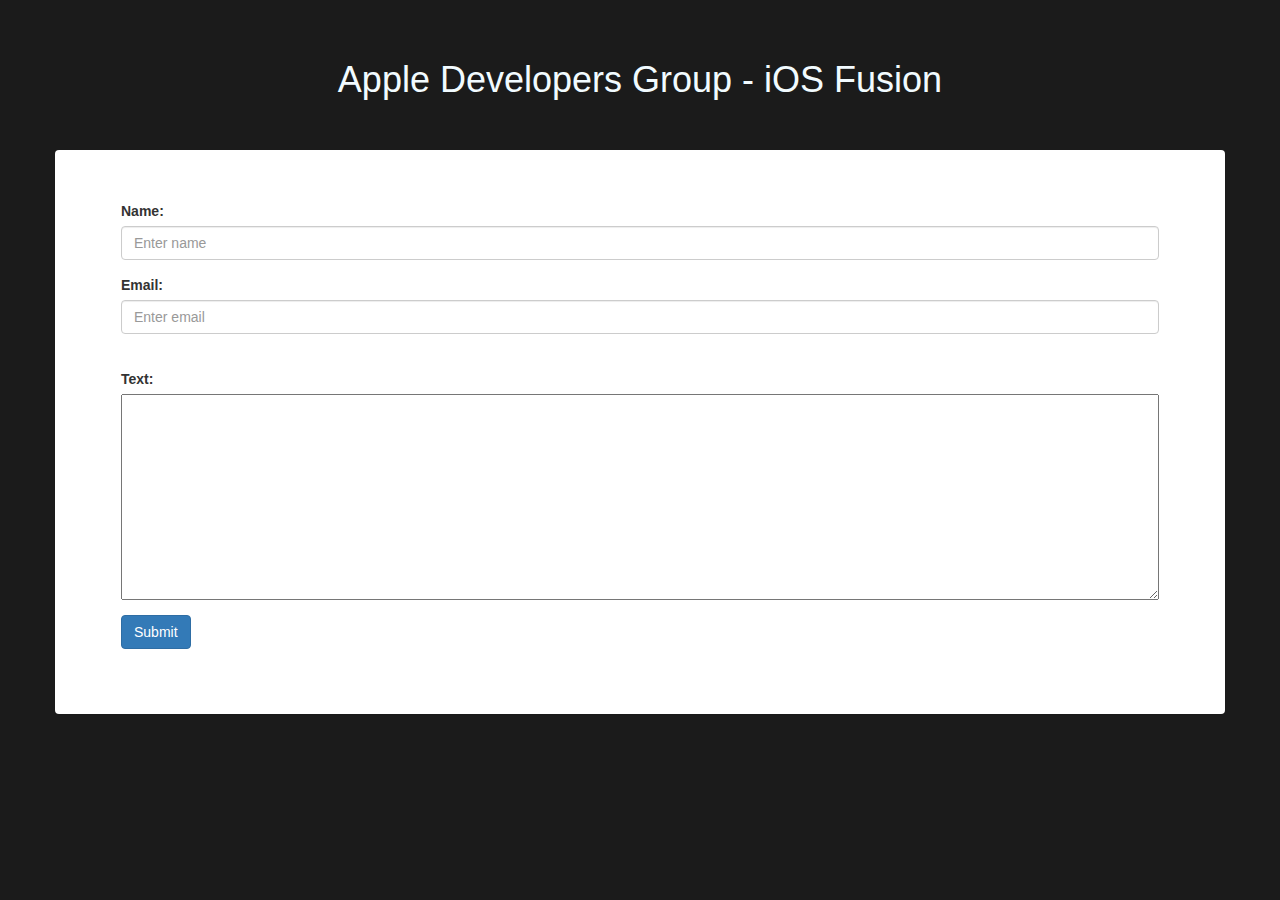
<file: doubts/index.html>
<html lang="en">
<head>
    <meta charset="UTF-8">
    <meta name="viewport" content="width=device-width, initial-scale=1.0">
    <meta http-equiv="X-UA-Compatible" content="ie=edge">
    <title>iOS fusion Support</title>


    <link rel="stylesheet" href="https://maxcdn.bootstrapcdn.com/bootstrap/3.3.7/css/bootstrap.min.css">
    <script src="https://ajax.googleapis.com/ajax/libs/jquery/3.3.1/jquery.min.js"></script>
    <script src="https://maxcdn.bootstrapcdn.com/bootstrap/3.3.7/js/bootstrap.min.js"></script>

    <style>
        body{
            background-color: rgb(27, 27, 27);
        }
        #logo{
            
            margin:30px;
        }
        #heading{
            padding:20px;
            color:rgb(242, 251, 255);
        }
        panel{
            width:100%;
        }
        form{
            padding:50px;
        }
        textarea {
            width: 100%;
        }
    </style>
</head>
<body>
    <!-- <div class="photo" style="text-align: center;">
            <img src="ADG-logo.png"  class="img-responsive text-center" alt="ADG-logo" id="logo">
    </div> -->
    <br>
    <h1 class="text-center" id="Heading">Apple Developers Group - iOS Fusion </h1>
    <br>    
    <div class="container panel">
                
                <form method="POST" action="https://formspree.io/appledevelopersgroup@gmail.com">
                  <div class="form-group">
                    <label>Name:</label>
                    <input type="name" class="form-control" id="name" placeholder="Enter name" name="name">
                  </div>
                  <div class="form-group">
                    <label>Email:</label>
                    <input type="email" class="form-control" id="email" placeholder="Enter email" name="email">
                  </div><br>
                  <div class="form-group">
                    <label>Text:</label><br>
                    <textarea name="message" rows="10" cols="100" class="visible-lg visible-md"></textarea>
                    <textarea name="message" rows="7" cols="30" class="visible-sm visible-xs"></textarea> 
                  </div>
                  
                  <button type="submit" class="btn btn-primary">Submit</button>
                </form>
              </div>
</body>
</html>
</file>
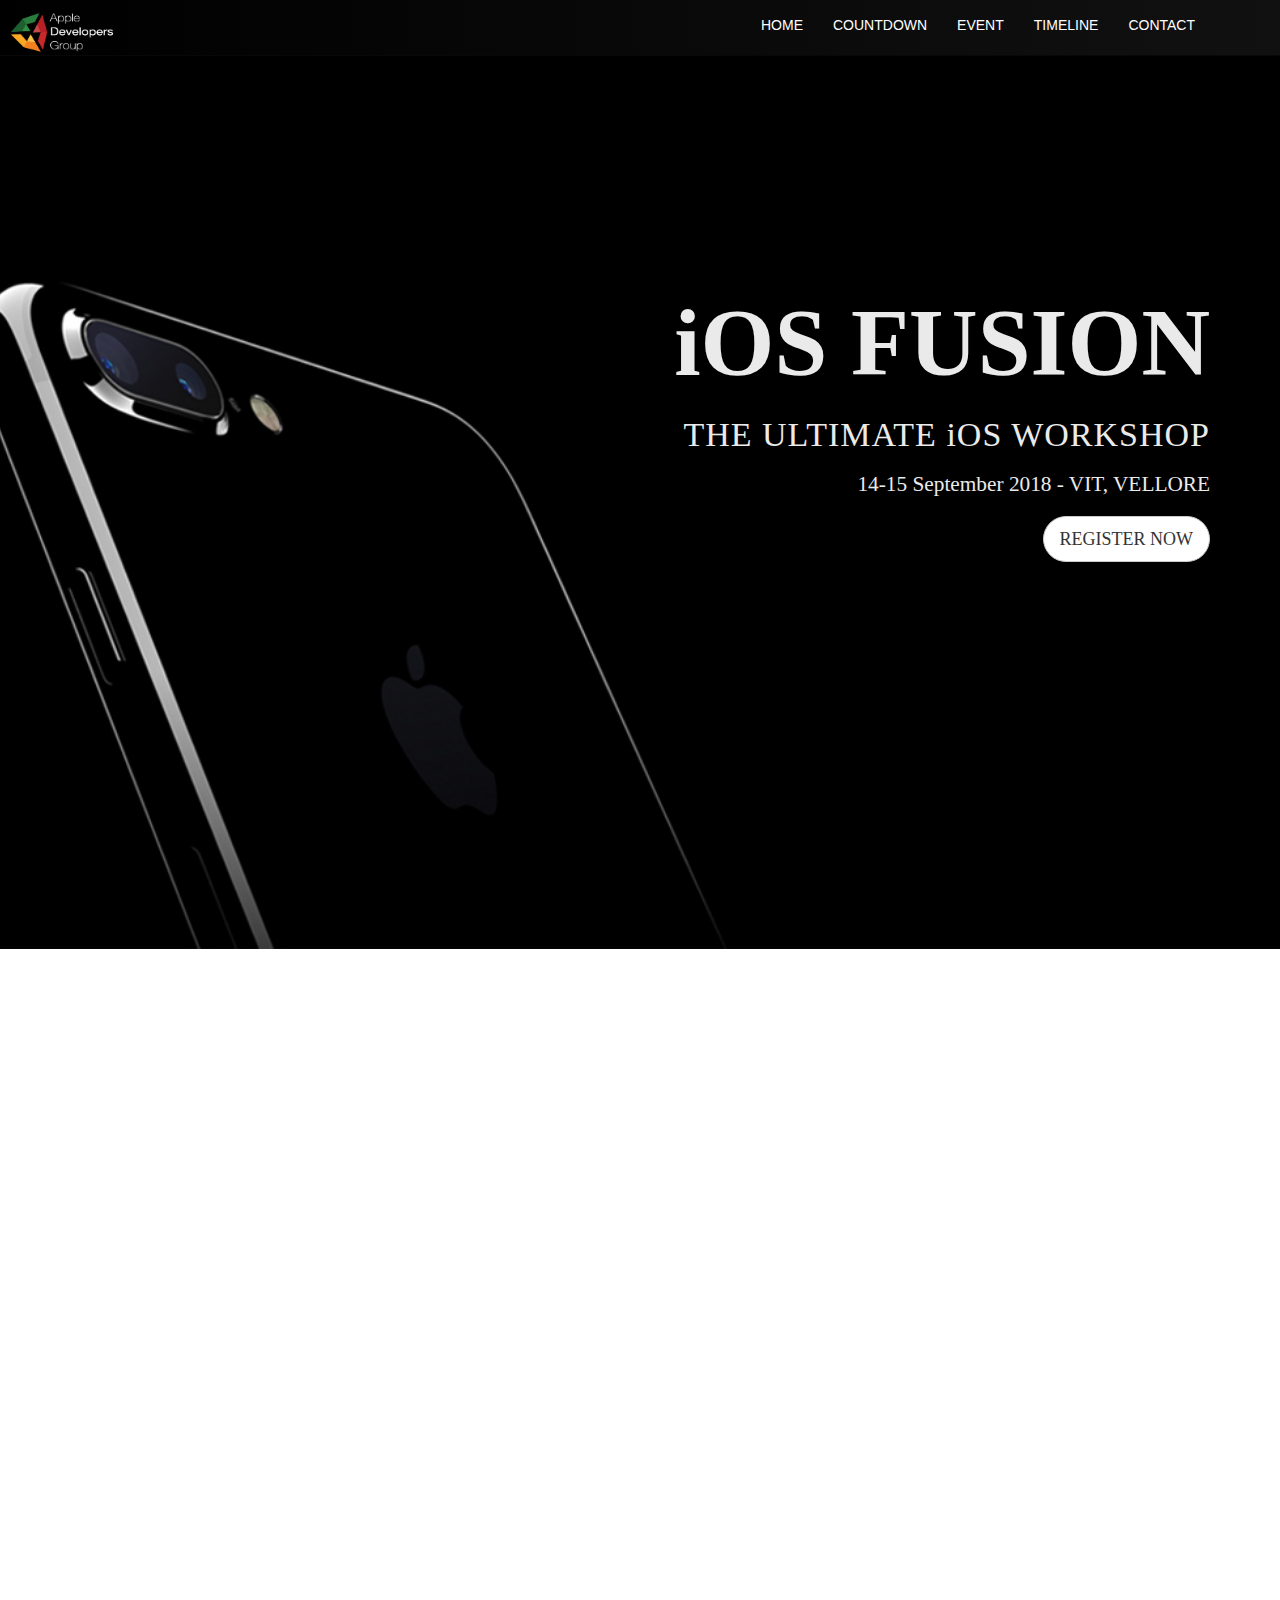
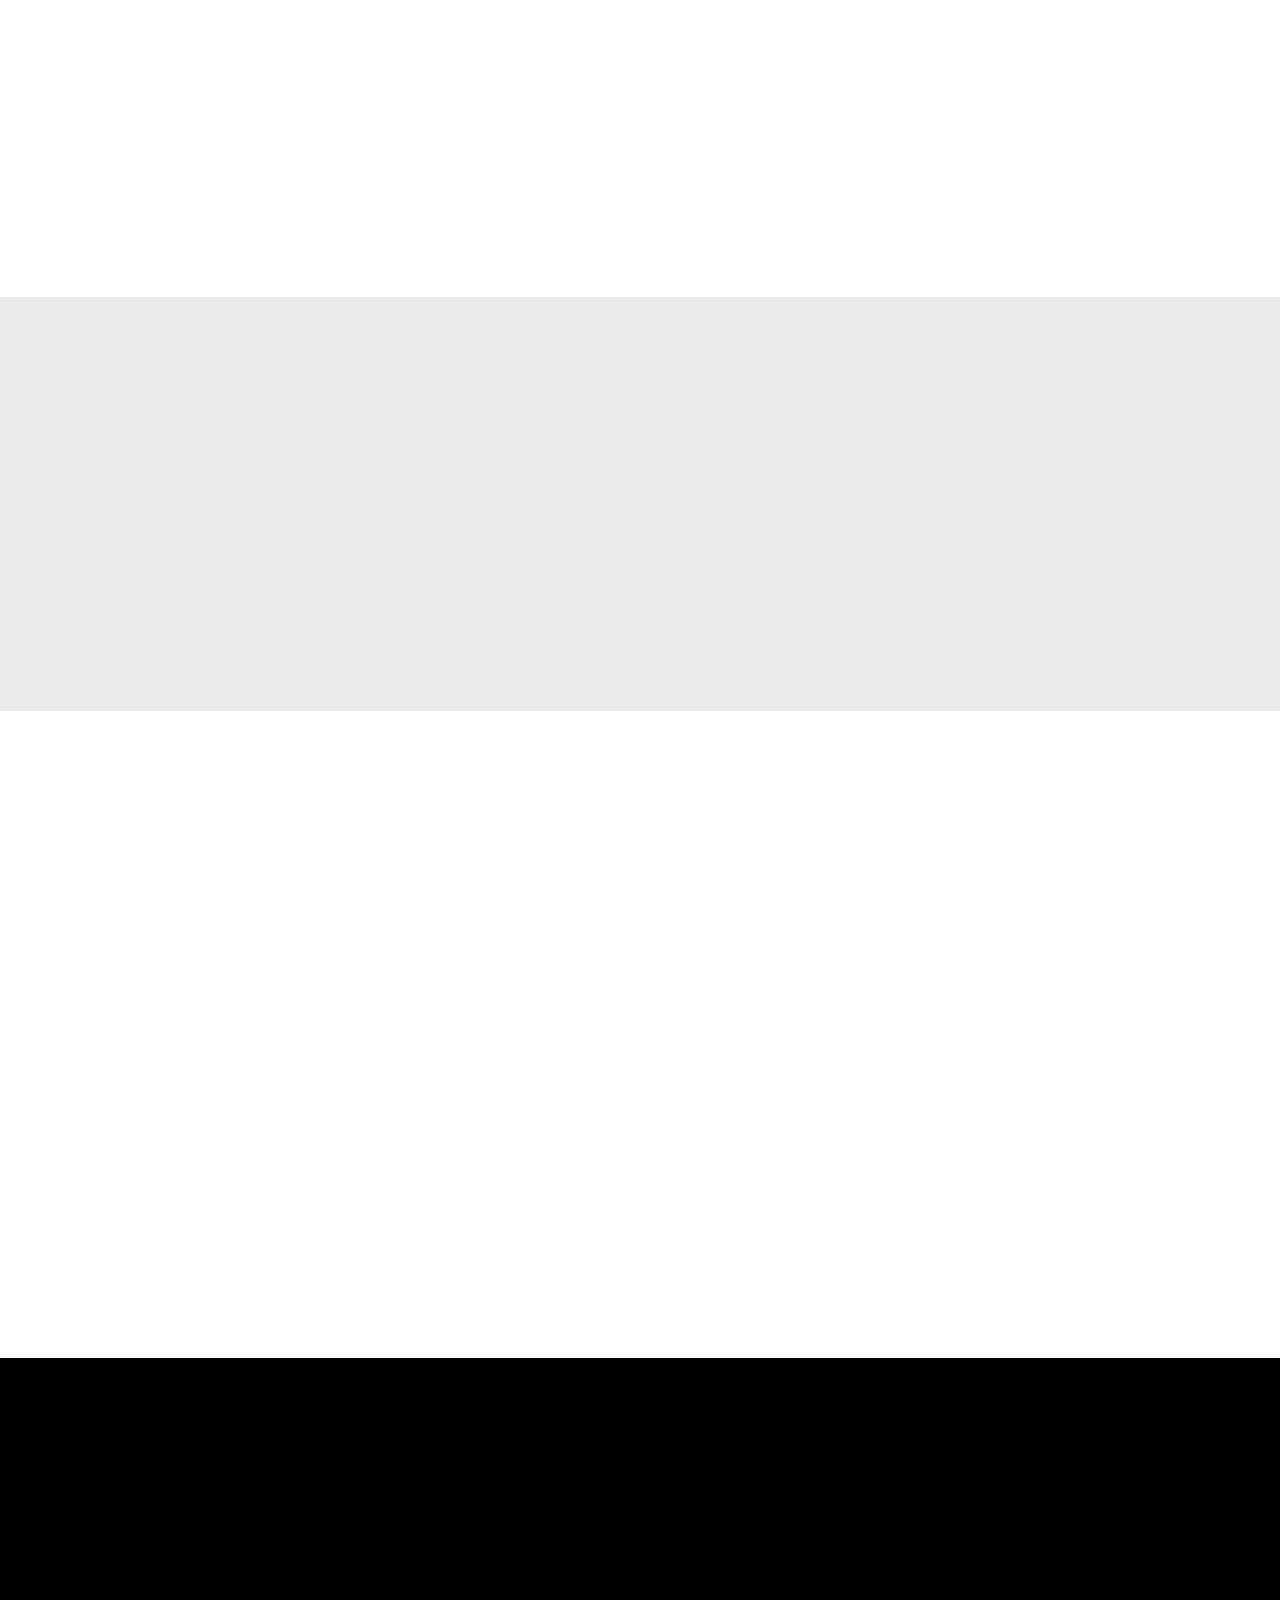
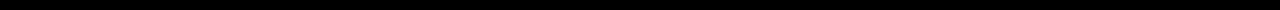
<file: ios/index.html>
<html>
  <head>
    <title>IOS FUSION</title>
    <link rel="icon" type="image/png" hrf="images/adglogobest.png"/>
    <link rel="stylesheet" href="https://maxcdn.bootstrapcdn.com/bootstrap/3.3.7/css/bootstrap.min.css" integrity="sha384-BVYiiSIFeK1dGmJRAkycuHAHRg32OmUcww7on3RYdg4Va+PmSTsz/K68vbdEjh4u" crossorigin="anonymous">
    <script src="https://code.jquery.com/jquery-3.3.1.js"></script>
    <script src="https://maxcdn.bootstrapcdn.com/bootstrap/3.3.7/js/bootstrap.min.js" integrity="sha384-Tc5IQib027qvyjSMfHjOMaLkfuWVxZxUPnCJA7l2mCWNIpG9mGCD8wGNIcPD7Txa" crossorigin="anonymous"></script>
    <link type="text/css" rel="stylesheet" href="index.min.css">
    <link rel="stylesheet" href="https://use.fontawesome.com/releases/v5.2.0/css/all.css" integrity="sha384-hWVjflwFxL6sNzntih27bfxkr27PmbbK/iSvJ+a4+0owXq79v+lsFkW54bOGbiDQ" crossorigin="anonymous">
  <link rel="stylesheet"
  href="https://cdn.jsdelivr.net/npm/animate.css@3.5.2/animate.min.css">
  <link href="https://fonts.googleapis.com/css?family=Orbitron" rel="stylesheet">
    <meta name="viewport" content="width=device-width,initials-scale=1">
    <meta name="description" content="iOS Fusion is a premium workshop conducted by Apple Developers Group, VIT. It has been conducted for past three years in graVITas, an International Technical Fest organised by VIT Vellore. Participants in our workshop are taught to create apps for iOS devices. Participants are provided with all the necessary softwares required to build beautiful apps. It's a great opportunity for the beginners as it gives them a chance to experience what it takes to be an iOS Developer. " />
    <link rel="shortcut icon" href="images/logo-sm.png">
    <link rel="icon" href="images/logo-sm.png">
    <link href="https://fonts.googleapis.com/css?family=Open+Sans" rel="stylesheet">
  </head>
<body>
  <nav class="navbar navbar-inverse navbar-fixed-top zoomIn animated wow">
  <div class="container">
    <div class="container-fluid">
    <!-- Brand and toggle get grouped for better mobile display -->
    <div class="navbar-header">
      <button type="button" class="navbar-toggle collapsed" data-toggle="collapse" data-target="#bs-example-navbar-collapse-1" aria-expanded="false">
        <span class="sr-only">Toggle navigation</span>
        <span class="icon-bar"></span>
        <span class="icon-bar"></span>
        <span class="icon-bar"></span>
      </button>
      <a class="navbar-brand" href="#"><img src="images/adglogobest.png"/ class="imagelogo"></a>
    </div>

    <!-- Collect the nav links, forms, and other content for toggling -->
    <div class="collapse navbar-collapse" id="bs-example-navbar-collapse-1">
      <ul class="nav navbar-nav navbar-right">
        <li><a href="#" class="navfont" onclick="toTop(); return false;" id="homeNav">HOME</a></li>
        <li><a href="#" class="navfont" onclick="initScroll('countdown'); return false;">COUNTDOWN</a></li>
        <li><a href="#" class="navfont" onclick="initScroll('event'); return false;">EVENT</a></li>
        <li><a href="#" class="navfont" onclick="initScroll('timeline'); return false;">TIMELINE</a></li>
        <li><a href="#" class="navfont" onclick="initScroll('contact'); return false;">CONTACT</a></li>
      </ul>
    </div><!-- /.navbar-collapse -->
  </div><!-- /.container-fluid -->
  </div>
</nav>
<div id="home">
<div class="picture fadeIn animated wow">
  <div class="container">
    <div class="row">
      <div class="col-xs-12">
        <div id="content">
          <h1><strong>iOS FUSION</strong></h1>
          <div class="sub-heading">
            <h3 class="ultimateIos">THE ULTIMATE iOS WORKSHOP</h3>
          </div>
          <div class="sub-heading">
            <h3 class="anotherDate">14-15 September 2018 - VIT, VELLORE</h3>
              <a class="btn btn-lg btn-default" href="http://www.vit.ac.in/files/gravitas18/eventsingle.html" target="_blank">
                REGISTER NOW
              </a>
          </div>
        </div>
      </div>
    </div>
  </div>
</div>
</div>
<div class="container-fluid try fadeIn animated wow">
  <div class="row row1">
    <div class="container">
    <div class="col-lg-4 col-xs-12 icon">
    <div class="align1 date fadeInLeft animated wow">
      <div class="container-fluid">
        <i class="fas fa-calendar"><span> DATE</span></i>
        <div class="second extra finaldate">14-15 September</div>
      </div>   
      </div>
    </div>
    <div class="col-lg-4 col-xs-12 icon">
      <div class="container-fluid">
        <div class="align1 setting fadeInDown animated wow" id="location">
          <i class="fas fa-map-marker-alt anotherLocation"><span> LOCATION</span></i>
          <div class="second finallocation">VIT - VELLORE</div>
        </div>
      </div>
    </div>
    <div class="col-lg-4 col-xs-12 icon">
      <div class="container-fluid">
      <div class="align1 registration fadeInRight animated wow" id="register">
        <i class="fas fa-clipboard-list"><span> REGISTRATION</span></i>
        <div class="second extra1 finalprice anotherPrice">550/- per person</div>
      </div>
    </div>
    </div>
  </div>
</div>
</div>
<div id="countdown">
<div class="mac fadeIn animated wow">
  <div class="container-fluid">
    <div class="row">
      <div  class="container indent fadeInUp animated wow">
        <div class="alignCenter">
          <div class="col-lg-3 col-md-6 col-xs-6 square sq1 squarejs">
            <span class="set0 days">00</span>
            <div class="sub0">Days</div>
          </div>
          <div class="col-lg-3 col-md-6 col-xs-6 square sq2 squarejs">
            <span class="set0 hours">00</span>
            <div class="sub0">Hours</div>
          </div>
          <div class="col-lg-3 col-md-6 col-xs-6 square sq3 squarejs">
            <span class="set0 minutes">00</span>
            <div class="sub0">Minutes</div>
          </div>
          <div class="col-lg-3 col-md-6 col-xs-6 square sq4 squarejs">
            <span class="set0 seconds">00</span>
            <div class="sub0">Seconds</div>
          </div>
        </div>
      </div>
    </div>
  </div>
</div>
</div>
<div id="event">
<div class="container-fluid type4 fadeIn animated wow">
  <div class="container">
    <div class="fadeInLeft animated wow">
      <h3 class="about">ABOUT THE EVENT</h3>
    </div>
    <div class="row fadeInUp animated wow">
      <div class="col-lg-12 col-xs-12">
        <p class="para">iOS Fusion is a premium workshop conducted by Apple Developers Group, VIT. It has been conducted for past three years in graVITas, an International Technical Fest organised by VIT Vellore. 
        Participants in our workshop are taught to create apps for iOS devices. Participants are provided with all the necessary softwares required to build beautiful apps. It's a great opportunity for the beginners as it gives them a chance to experience what it takes to be an iOS Developer.
        A plethora of topics will be taught and an overall insight about development process will be provided. Just like boost is the secret  of our energy, this workshop too is a secret of not one, not two, not three but many tricks and tips to develop great apps for iOS devices. Our workshop provides you a platform to learn, develop and master amazing things. Join us to experience the life of a developer this graVITas.</p>
      </div>
<!--       <div class="col-lg-6 col-xs-12">
        <p class="para">Lorem ipsum dolor sit amet, consectetur adipiscing elit. Aenean blandit dolor ante, a rhoncus augue iaculis et. Maecenas sodales a ligula semper facilisis. Donec a faucibus leo. Sed hendrerit lectus vel nunc consequat, vitae tempor lectus vulputate. Nullam mollis quis eros vitae rhoncus. Aenean id commodo ipsum, ac efficitur velit. Sed iaculis quam enim, sed consectetur sapien maximus eget. Fusce dictum felis orci, sed consequat nibh mollis vitae. Nam vitae purus non orci blandit dictum sed vitae purus. Donec malesuada vulputate sapien, in malesuada velit pharetra sed. Pellentesque condimentum metus ac neque egestas, id posuere magna pulvinar. Pellentesque habitant morbi tristique senectus et netus et malesuada fames ac turpis egestas. Aenean gravida diam ut est malesuada tempus.</p>
      </div> -->
    </div>
    </div>
</div>
</div>
<div class="container-fluid outer">
    <div class="container">
        <div class="row">
            <div class="col-lg-6">
                <div class="box fadeInLeft animated wow">
                    <h3 class="speakertime">EXPERIENCED SPEAKERS <span class="glyphicon"><i class="fas fa-microphone-alt anothericon"></i></span></h3>
                    <p class="anotherPara">
                        Apple Developers Group brings to you the best speakers from various cities. Our speakers are knowledgeable, clear, awared about the audience, have open-wide gestures and are friendly too. Feel free to ask doubts. Ask them once, twice or thrice, they are always there to help you out. Our speakers are calm and composed. Their ultimate vision is to impart all the knowledge they have about iOS Development to all our participants.
                    </p>
                </div>
            </div>
            <div class="col-lg-6">
                <div class="box fadeInRight animated wow mediabox">
                    <h3 class="speakertime">16 HOURS IN TWO DAYS <span class="glyphicon"><i class="far fa-clock anothericon"></i></span></h3>
                    <p class="anotherPara"> 
                        Every second of yours is important for us. We assure you cent percent effective utilisation of your time and promise you, we won't let your efforts go waste. You're our responsibility. We'll take care of teaching you all the supercalifragilisticexpialidocious techiques of app development. We bring to you sixteen hours of simultaneous fun and learning.Within these hours you will surely see yourself growing exponentially.
                    </p>
                </div>
            </div>
        </div>
    </div>
</div>
</div>
<!--NAMAN'S CODE -->
<div id="timeline">
<div class="container fadeInLeft animated wow neverInline">
  <h1 style="color:black;background-color:grey;font-size: 40px; padding:0px 0px 0px 0px;text-align: center;"><strong style="margin-left: 1%">TIMELINE</strong></h1>
  <div style="padding:0% 0% 2% 0%">
  <div style="padding:2% 0% 2% 0%;">
  <div class="row">
    <div class="col-sm-2" style="padding:0px 0px 0px 20px">
   <h1 style="text-align:center; font-size:40px; color:white">10-13</h1>
   <p style="text-align:center; font-size:15px; color:white">September</p>
  </div>
    <div class="col-sm-3" style="padding: 30px 0px 0px 0px;">
    <hr  style="">
  </div>
   <div class="col-sm-3" style="padding:15px 0px 0px 0px;">
   <h1 style="text-align:center; font-size:20px; color:white">Software Installation</h1>
   <!-- <p style="text-align:center; font-size:15px; color:white">11AM-1PM</p> -->
   </div>
   <div class="col-sm-2" style="padding: 30px 0px 0px 0px;">
    <hr style="">
  </div>
    <div class="col-sm-2" style="padding:2% 0% 0% 0%;">
    <h1 style="text-align:center; font-size:30px; margin-top: 0; color:white">SJT</h1>
    <h1 style="text-align:center; font-size:30px; margin-top: 0; color:white">Foodies</h1>
    </div>
 </div>
 </div>
 <div class="row">
    <div class="col-sm-12" style="padding:0px 0px 0px 20px">
    <hr>  
    </div>
      </div>
 <div style="padding:2% 0% 2% 0%;">
 <div class="row">
    <div class="col-sm-2" style="padding:0px 0px 0px 20px">
   <h1 style="text-align:center; font-size:40px; color:white">14</h1>
   <p style="text-align:center; font-size:15px; color:white">September</p>
  </div>
    <div class="col-sm-3" style="padding: 30px 0px 0px 0px;">
        <hr  style="color:black;">
  </div>
    <div class="col-sm-3" style="padding:23px 0px 0px 0px;">
   <h1 style="text-align:center; font-size:20px; color:white">iOS Fusion DAY 1</h1>
   <p style="text-align:center; font-size:15px; color:white">6PM-12AM</p>
   </div>
    <div class="col-sm-2" style="padding: 30px 0px 0px 0px;">
    
    <hr width:100% style="">
  
  </div>
  <div class="aa"  >
    <div class="col-sm-2" style="padding:2% 0% 0% 0%;">
    <h1 style="text-align:center; font-size:30px; color:white">CS HALL</h1>
   </div>
    </div>
 </div>
 </div>
 <div class="row">
    <div class="col-sm-12" style="padding:0px 0px 0px 20px">
    <hr>  
    </div>
      </div>
 <div stlye="padding:2% 0% 2% 0%;">
  <div class="row" >
    <div class="col-sm-2" style="padding:0px 0px 0px 20px">
   <h1 style="text-align:center; font-size:40px; color:white">15</h1>
   <p style="text-align:center; font-size:15px; color:white">September</p>
  </div>
    <div class="col-sm-3" style="padding: 30px 0px 0px 0px;">
    <hr width:100% style="">
  </div>
     <div class="col-sm-3" style="padding:23px 0px 0px 0px;">
   <h1 style="text-align:center; font-size:20px; color:white">iOS Fusion DAY 2</h1>
   <p style="text-align:center; font-size:15px; color:white">12PM-12AM</p>
   </div>
    <div class="col-sm-2" style="padding: 30px 0px 0px 0px;">
    <hr width:100% style="">
  </div>
    <div class="col-sm-2" style="padding:2% 0% 0% 0%;">
      <h1 style="text-align:center; font-size:30px; color:white">CS HALL</h1>
     
    </div>
 </div>
 </div>
</div>
</div>
</div>
<!-- NAAMAN'S CODE -->

</div>
    </div>
</div>
<!-- <div class="container-fluid outer">
    <div class="container">
        <blockquote class="sponsors fadeInLeft animated wow"> OUR SPONSORS</blockquote>
        <div class="container">
            <div class="row">
                <div class="col-lg-3 col-sm-12">
                    <img src="#" alt="SponsorIcon" class="center fadeIn wow animated">
                </div>
                <div class="col-lg-3 col-sm-12">
                    <img src="#" alt="SponsorIcon" class="center fadeIn wow animated">
                </div>
                <div class="col-lg-3 col-sm-12">
                    <img src="#" alt="SponsorIcon"class="center fadeIn wow animated">
                </div>
                <div class="col-lg-3 col-sm-12">
                    <img src="#" alt="SponsorIcon" class="center fadeIn wow animated">
                </div>
            </div>
        </div>
    </div>
</div> -->
<div class="container-fluid lastOne" id="contact">
        <div class="row" id="finalPad">
            <div class="container">
                <div class="col-lg-6 col-sm-12 fadeInLeft animated wow">
                    <img src="images/adglogobest.png" class="setanother">
                    <p class="finalPara">
                      Apple Developers Group (ADG), VIT brings to you the two most awaited workshops of the year : iOS Fusion and Unidev.
                      Wanna develop an iOS App but don't know how to start, what to do? Don't worry. 
                      We're here to help each one of you out there! Build beautiful apps this graVITas. Join us in iOS FUSION, on 14th & 15th September at CS Hall!
                      Also, if you are wondering about taking your first step in the world of Augmented Reality, do not forget to register for UNIDEV. See your thoughts come live on your desktop screens this 30th September.
                        <div class="finalicon">
                            <a href="https://m.facebook.com/vitios" class="finalanchor" target="_blank"><i class="fab fa-facebook-square"></i></a>
                            <a href="https://www.instagram.com/adgvit/" class="finalanchor" target="_blank"><i class="fab fa-instagram"></i></a>
                            <a href="https://mail.google.com/mail/u/0/#inbox?compose=CllgCJTLpRDDXwrdLMvsgcgJqsjNRhKxQVgdntkjZFSjtfsNqsmMjmJkWdhFcXNpzLWFCxtMgcg" class="finalanchor" target="_blank"><i class="fas fa-envelope"></i></a>
                        </div>                 
                    </p>
                </div>
                <div class="col-lg-6 col-sm-12 fadeInRight animated wow">
                    <blockquote class="subs">SUBSCRIBE FOR MORE</blockquote>
                        <div class="form-group">
                            <input type="text" class="form-control" id="usr" placeholder="E-mail">
                        </div>
                        <button class="btn btn-lg btn-default finalButton">SUBSCRIBE</button>            
                </div>
            </div>
        </div>
</div>
<script type="text/javascript" src="index.js"></script>
              <script src="js/wow.min.js"></script>
              <script>
              new WOW().init();
              </script>
</body>

</html>
</file>
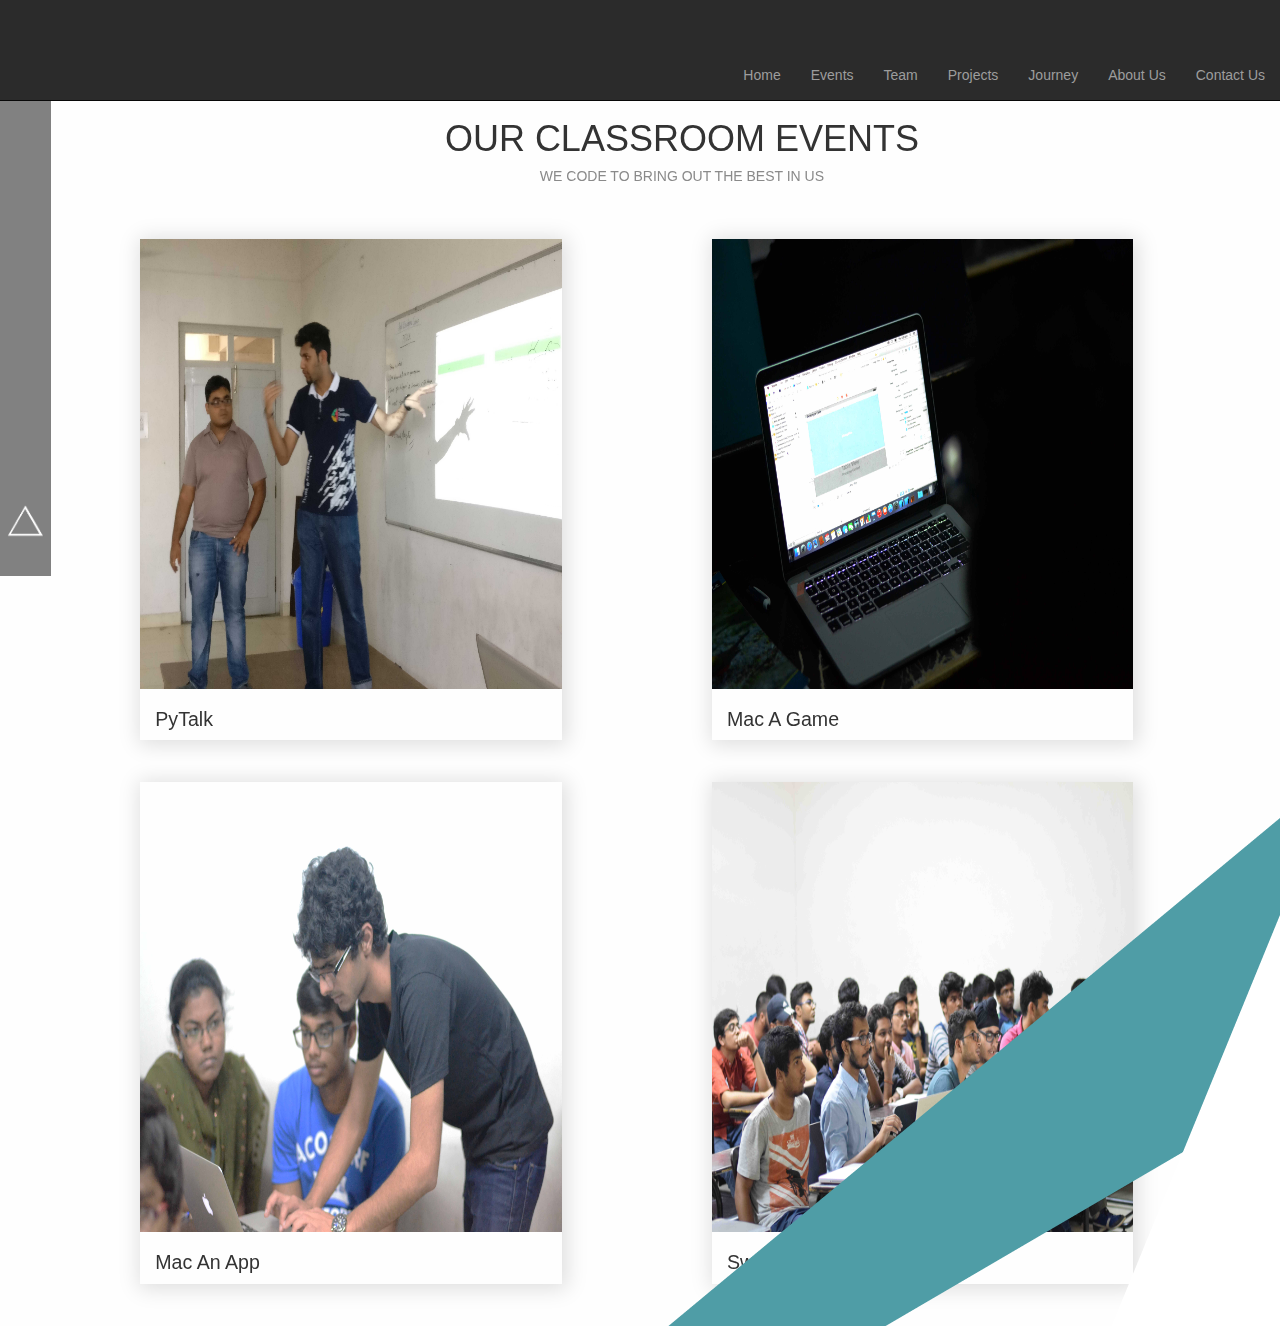
<file: classroomEvents.html>
<!DOCTYPE html>
<html>
  <head>
    <title>DI | SRM VDP</title>
    <meta name="viewport" content="width=device-width, initial-scale=1">
    <meta name="description" content="DI Club: The Design and Innovation Club (DI) 
        consists of a collective of computer science undergraduate students united by a 
        shared goal: to cultivate, educate, and empower individuals with a keen interest
        in the realm of creative and innovative design thinking. Established in 2019, 
        our club has successfully organized numerous events and workshops covering a diverse
        range of subjects, including Photoshop, poster design, animation, and more." />
    <link rel="stylesheet" href="css/loader2.css">
    <link href="https://fonts.googleapis.com/css?family=Open+Sans" rel="stylesheet">
    <link rel="shortcut icon" href="img/logo.png">
    <link rel="stylesheet" href="css/bootstrap/bootstrap.min.css">
    <link rel="stylesheet" href="css/classroomeventsPage.css">
    <link href="https://fonts.googleapis.com/css?family=Roboto" rel="stylesheet">
  </head>
  <body>

    <!-- ===== WEBSITE DEVELOPED BY - ATHEEQ RAHMAN (RA2011003040069) ====== -->

    <!-- ============ LOADER INTEGRATED ============== -->

    <div id="overlay">

    </div>

    <!-- ============ DIV CONTAINING MAIN CONTENT ============== -->

    <div id="mainContent">

    <!-- ============ BOOTSTRAP RESPONSIVE NAVBAR ============== -->

    <nav  class="navbar navbar-inverse navbar-fixed-top">
      <div id="navBar" class="container-fluid">
        <div class="navbar-header">
          <button type="button" class="navbar-toggle" data-toggle="collapse" data-target="#myNavbar">
            <span class="icon-bar"></span>
            <span class="icon-bar"></span>
            <span class="icon-bar"></span>
          </button>
          <a class="navbar-brand" href="index.html">
            <img id="DILogo" src="img/logo.png" alt="DI CLUB">
          </a>
          </div>
          <div class="collapse navbar-collapse" id="myNavbar">
          <ul id="navLinks" class="nav navbar-nav navbar-right">
            <li><a id="linkAddress" class="lAd link1" href="index.html" >Home</a></li>
            <li><a id="linkAddress" class="lAd" href="index.html#imageCarousel1">Events</a></li>
            <li><a id="linkAddress" class="lAd" href="team.html">Team</a></li>
            <li><a id="linkAddress" class="lAd" href="projects.html">Projects</a></li>
            <li><a id="linkAddress" class="lAd" href="partners.html">Journey</a></li>
            <li><a id="linkAddress" class="lAd link1" href="index.html#aboutADG" >About Us</a></li>
            <li><a id="linkAddress" class="lAd link2" href="index.html#contactADG">Contact Us</a></li>
          </ul>
        </div>
      </div>
    </nav>

	<!-- ===== WEBSITE DEVELOPED BY - ATHEEQ RAHMAN (RA2011003040069) ====== -->

    <!-- ============ EVENTS PAGE CONTAINER DIV ============== -->


    <div class="container">
      <div class="row">
        <div class="col-xs-1" id="delDesign">
          <div class="row" id="wasteSpace">
          </div>
          <div class="row">
            <img id="delta" src="img/del.png">
          </div>
        </div>
        <div class="col-xs-10 col-sm-11">
          <div class="row" id="wasteSpace2">
          </div>
          <div class="col-xs-12 col-xs-offset-1">
          <div id="eventsHead" class="row">
            <h1>OUR CLASSROOM EVENTS</h1>
            <h5 style="color: rgb(138,138,138); font-weight: 350;">WE CODE TO BRING OUT THE BEST IN US</h5>
          </div>

          <div class="row" id="eventsGallery">

            <!-- =========== EVENT 1 ========== -->

            <div class="col-sm-6 col-xs-12">
              <div class="col-sm-10 col-xs-12">
              <div class="col-xs-12" id="event1">
                <div id="event1Image" class="col-xs-12">
                  <img  id="img1" data-target="#imageModal1" data-toggle="modal" src="img/Pytalk/2.jpg">
                </div>
                <div id="iconsNet" class="col-xs-12">
                  <h5>
                    <h2> PyTalk </h2>
                  </h5>
                </div>
              </div>
              </div>
            </div>

            <!-- ========== MODAL 1 =========== -->

            <div class="modal fade" id="imageModal1" tabindex="-1">
              <div id="modal-dialog" class="modal-dialog">
                <div id="mainModal1" class="modal-content">

                  <div class="row">
                    <div class="col-xs-12">
                      <h3 id="headTextModal"  data-dismiss="modal"><img style="width: 40px;" src="img/adg-logo.png" />
                        <a> ADG - WE MAKE YOU, YOUR BEST VERSION </a>
                      </h3>
                    </div>
                  </div>

                  <div class="row">
                    <div id="leftHeadText" class="col-sm-5 col-sm-offset-1 col-xs-12">
                      <h1> PyTalk </h1>
                      <button id="viewGallery" type="button" class="btn" data-target="#galleryModal1" href="remote.html" data-toggle="modal">Show Gallery</button>
                    </div>

                    <div id="rightHeadText" class="col-sm-4 col-sm-offset-1 hidden-xs">
                      <p style="color: white;"><br /> Pytalk, was a 2 hour
                        workshop conducted by Rutanshu Jhaveri on 19th
                        October, 2016. Pytalk, was all about using
                        speech recognition tools in Python.
                      </p>
                    </div>

                  </div>

                  <div class="row">
                    <div id="closeModalBtn" class="col-xs-12">
                      <button id="closeBtn" type="button" id="closeModal" class="btn btn-default" data-dismiss="modal">Close</button>
                    </div>
                  </div>

                </div>
              </div>
            </div>

            <!-- ========== GALLERY MODAL 1 ========= -->

            <div class="modal fade" id="galleryModal1" tabindex="-1">
              <div class="modal-dialog gallery">
                <div id="mainModal" class="modal-content">
                  <div class="row">
                    <div class="col-xs-12">
                      <div class="visible-xs" style="padding: 2%;">
                        <button style="color: white;" class="close" data-dismiss="modal">&times;</button>
                        <h1 style="color: white;" class="modal-title"> PyTalk </h1>
                      </div>

                      <div id="eventCarousel1" class="carousel slide" data-interval="1800" data-ride="carousel">
                        <ol class="carousel-indicators">
                          <li data-target="#eventCarousel1" data-slide-to="0" class="active"></li>
                          <li data-target="#eventCarousel1" data-slide-to="1"></li>
                          <li data-target="#eventCarousel1" data-slide-to="2"></li>
                        </ol>
                        <div data-target="#eventModal1" data-toggle="modal" class="carousel-inner">
                          <div id="imgCarousel" class="item active">
                            <img id="carouselImages1" src="img/Pytalk/1.jpg" class="img-responsive" />
                          </div>
                          <div id="imgCarousel" class="item">
                            <img id="carouselImages1" src="img/Pytalk/2.jpg" class="img-responsive" />
                          </div>
                          <div id="imgCarousel" class="item">
                            <img id="carouselImages1" src="img/Pytalk/3.jpg" class="img-responsive" />
                          </div>
                        </div>
                        <a href="#eventCarousel1" class="carousel-control left" data-slide="prev">
                          <span class="glyphicon glyphicon-chevron-left"></span>
                        </a>
                        <a href="#eventCarousel1" class="carousel-control right" data-slide="next">
                          <span class="glyphicon glyphicon-chevron-right"></span>
                        </a>

                      </div>

                      <div class="visible-xs">
                        <p style="color: white;"><br /> Pytalk, was a 2 hour
                          workshop conducted by Rutanshu Jhaveri on 19th
                          October, 2016. Pytalk, was all about using
                          speech recognition tools in Python.
                        </p>
                        <p style="color: white;"><br /> After on machine learning
                           was incorporated to perform sentiment
                           analysis on any given speech. A thorough
                          understanding was given to
                          students regarding the Python.
                        </p>
                      </div>

                    </div>
                  </div>

                </div>
              </div>
            </div>




            <!-- =========== EVENT 2 ========== -->

            <div class="col-sm-6 col-xs-12">
                <div class="col-sm-10 col-xs-12">
              <div class="col-xs-12" id="event1">
                <div id="event1Image" class="col-xs-12">
                  <img id="img2" data-target="#imageModal2" data-toggle="modal" src="img/MacAGame/1.jpg">
                </div>
                <div id="iconsNet" class="col-xs-12">
                  <h2> Mac A Game </h2>
                </div>
              </div>
            </div>
            </div>

            <!-- ========== MODAL 2 =========== -->

            <div class="modal fade" id="imageModal2" tabindex="-1">
              <div id="modal-dialog" class="modal-dialog">
                <div id="mainModal1" class="modal-content">

                  <div class="row">
                    <div class="col-xs-12">
                      <h3 id="headTextModal"  data-dismiss="modal"><img style="width: 40px;" src="img/adg-logo.png" />
                        <a> ADG - WE MAKE YOU, YOUR BEST VERSION </a>
                      </h3>
                    </div>
                  </div>

                  <div class="row">
                    <div id="leftHeadText" class="col-sm-5 col-sm-offset-1 col-xs-12">
                      <h1> Mac A Game </h1>
                      <button id="viewGallery" type="button" class="btn" data-target="#galleryModal2" href="remote.html" data-toggle="modal">Show Gallery</button>
                    </div>

                    <div id="rightHeadText" class="col-sm-4 col-sm-offset-1 hidden-xs">
                      <p style="color: white;"><br /> Mac A Game was a 2 hours
                        event conducted on 17th Feb, by Mustafa, where students
                        were taught the basics of how to build a
                        game on the lines of Flappy Bird.
                      </p>
                    </div>

                  </div>

                  <div class="row">
                    <div id="closeModalBtn" class="col-xs-12">
                      <button id="closeBtn" type="button" id="closeModal" class="btn btn-default" data-dismiss="modal">Close</button>
                    </div>
                  </div>

                </div>
              </div>
            </div>

            <!-- ========== GALLERY MODAL 2 ========= -->

            <div class="modal fade" id="galleryModal2" tabindex="-1">
              <div class="modal-dialog gallery">
                <div id="mainModal" class="modal-content">
                  <div class="row">
                    <div class="col-xs-12">
                      <div class="visible-xs" style="padding: 2%;">
                        <button style="color: white;" class="close" data-dismiss="modal">&times;</button>
                        <h1 style="color: white;" class="modal-title"> Mac A Game </h1>
                      </div>

                      <div id="eventCarousel2" class="carousel slide" data-interval="1800" data-ride="carousel">
                        <ol class="carousel-indicators">
                          <li data-target="#eventCarousel2" data-slide-to="0" class="active"></li>
                          <li data-target="#eventCarousel2" data-slide-to="1"></li>
                          <li data-target="#eventCarousel2" data-slide-to="2"></li>
                        </ol>
                        <div data-target="#eventModal1" data-toggle="modal" class="carousel-inner">
                          <div id="imgCarousel" class="item active">
                            <img id="carouselImages1" src="img/MacAGame/1.jpg" class="img-responsive" />
                          </div>
                          <div id="imgCarousel" class="item">
                            <img id="carouselImages1" src="img/MacAGame/2.jpg" class="img-responsive" />
                          </div>
                          <div id="imgCarousel" class="item">
                            <img id="carouselImages1" src="img/MacAGame/3.jpg" class="img-responsive" />
                          </div>
                        </div>
                        <a href="#eventCarousel2" class="carousel-control left" data-slide="prev">
                          <span class="glyphicon glyphicon-chevron-left"></span>
                        </a>
                        <a href="#eventCarousel2" class="carousel-control right" data-slide="next">
                          <span class="glyphicon glyphicon-chevron-right"></span>
                        </a>

                      </div>

                      <div class="visible-xs">
                        <p style="color: white;"><br /> Mac A Game was a 2 hours
                          event conducted on 17th Feb, by Mustafa, where students
                          were taught the basics of how to build a
                          game on the lines of Flappy Bird.
                        </p>
                        <p style="color: white;"><br /> The game was built on the
                          IOS Platform and students enjoyed the experience of
                          playing and developing game.
                        </p>
                      </div>

                    </div>
                  </div>

                </div>
              </div>
            </div>

            <!-- =========== EVENT 3 ========== -->

            <div class="col-sm-6 col-xs-12">
                <div class="col-sm-10 col-xs-12">
              <div class="col-xs-12" id="event1">
                <div id="event1Image" class="col-xs-12">
                  <img id="img2" data-target="#imageModal3" data-toggle="modal" src="img/MacAnApp/2.jpg">
                </div>
                <div id="iconsNet" class="col-xs-12">
                  <h2> Mac An App</h2>
                </div>
              </div>
            </div>
            </div>

            <!-- ========== MODAL 3 =========== -->

            <div class="modal fade" id="imageModal3" tabindex="-1">
              <div id="modal-dialog" class="modal-dialog">
                <div id="mainModal1" class="modal-content">

                  <div class="row">
                    <div class="col-xs-12">
                      <h3 id="headTextModal"  data-dismiss="modal"><img style="width: 40px;" src="img/adg-logo.png" />
                        <a> ADG - WE MAKE YOU, YOUR BEST VERSION </a>
                      </h3>
                    </div>
                  </div>

                  <div class="row">
                    <div id="leftHeadText" class="col-sm-5 col-sm-offset-1 col-xs-12">
                      <h1> Mac An App </h1>
                      <button id="viewGallery" type="button" class="btn" data-target="#galleryModal3" href="remote.html" data-toggle="modal"> Show Gallery</button>
                    </div>

                    <div id="rightHeadText" class="col-sm-4 col-sm-offset-1 hidden-xs">
                      <p style="color: white;"><br /> Mac An App was an
                        event conducted where speaker Mustafa gave an insight to
                        students of how to build an app using Xcode as
                        platform to
                        test and debug the code for an app.
                      </p>
                    </div>
                  </div>

                  <div class="row">
                    <div id="closeModalBtn" class="col-xs-12">
                      <button id="closeBtn" type="button" id="closeModal" class="btn btn-default" data-dismiss="modal">Close</button>
                    </div>
                  </div>

                </div>
              </div>
            </div>

            <!-- ========== GALLERY MODAL 3 ========= -->

            <div class="modal fade" id="galleryModal3" tabindex="-1">
              <div class="modal-dialog gallery">
                <div id="mainModal" class="modal-content">
                  <div class="row">
                    <div class="col-xs-12">
                      <div class="visible-xs" style="padding: 2%;">
                        <button style="color: white;" class="close" data-dismiss="modal">&times;</button>
                        <h1 style="color: white;" class="modal-title"> Mac A Game </h1>
                      </div>

                      <div id="eventCarousel3" class="carousel slide" data-interval="1800" data-ride="carousel">
                        <ol class="carousel-indicators">
                          <li data-target="#eventCarousel3" data-slide-to="0" class="active"></li>
                          <li data-target="#eventCarousel3" data-slide-to="1"></li>
                          <li data-target="#eventCarousel3" data-slide-to="2"></li>
                          <li data-target="#eventCarousel3" data-slide-to="2"></li>
                        </ol>
                        <div data-target="#eventModal1" data-toggle="modal" class="carousel-inner">
                          <div id="imgCarousel" class="item active">
                            <img id="carouselImages1" src="img/MacAnApp/cover.jpg" class="img-responsive" />
                          </div>
                          <div id="imgCarousel" class="item">
                            <img id="carouselImages1" src="img/MacAnApp/1.jpg" class="img-responsive" />
                          </div>
                          <div id="imgCarousel" class="item">
                            <img id="carouselImages1" src="img/MacAnApp/2.jpg" class="img-responsive" />
                          </div>
                          <div id="imgCarousel" class="item">
                            <img id="carouselImages1" src="img/MacAnApp/3.jpg" class="img-responsive" />
                          </div>
                        </div>
                        <a href="#eventCarousel3" class="carousel-control left" data-slide="prev">
                          <span class="glyphicon glyphicon-chevron-left"></span>
                        </a>
                        <a href="#eventCarousel3" class="carousel-control right" data-slide="next">
                          <span class="glyphicon glyphicon-chevron-right"></span>
                        </a>

                      </div>

                      <div class="visible-xs">
                        <p style="color: white;"><br /> Mac An App was an
                          event conducted on 29th January, 2016 of about 2
                          hours where speaker Mustafa gave an insight to
                          students of how to build an app using Xcode as
                          platform to
                          test and debug the code for an app.
                        </p>

                      </div>

                    </div>
                  </div>

                </div>
              </div>
            </div>




            <!-- =========== EVENT 4 ========== -->

            <div class="col-sm-6 col-xs-12">
                <div class="col-sm-10 col-xs-12">
              <div class="col-xs-12" id="event1">
                <div id="event1Image" class="col-xs-12">
                  <img id="img2" data-target="#imageModal4" data-toggle="modal" src="img/swift/1.jpg">
                </div>
                <div id="iconsNet" class="col-xs-12">
                  <h2> Swift </h2>
                </div>
              </div>
            </div>
            </div>

            <!-- ========== MODAL 4 =========== -->

            <div class="modal fade" id="imageModal4" tabindex="-1">
              <div id="modal-dialog" class="modal-dialog">
                <div id="mainModal1" class="modal-content">

                  <div class="row">
                    <div class="col-xs-12">
                      <h3 id="headTextModal"  data-dismiss="modal"><img style="width: 40px;" src="img/adg-logo.png" />
                        <a> ADG - WE MAKE YOU, YOUR BEST VERSION </a>
                      </h3>
                    </div>
                  </div>

                  <div class="row">
                    <div id="leftHeadText" class="col-sm-5 col-sm-offset-1 col-xs-12">
                      <h1> Swift </h1>
                      <button id="viewGallery" type="button" class="btn" data-target="#galleryModal4" href="remote.html" data-toggle="modal"> Show Gallery</button>
                    </div>

                    <div id="rightHeadText" class="col-sm-4 col-sm-offset-1 hidden-xs">
                      <p style="color: white;"><br /> Swift was a classroom
                        workshop conducted by Apple Developers Group for VIT
                        students. They were introduced to the programming
                        language Swift - which is the foundation for iOS
                        Development. Hence,
                        the feedback received was appreciable.
                      </p>
                    </div>
                  </div>
                  <div class="row">
                    <div id="closeModalBtn" class="col-xs-12">
                      <button id="closeBtn" type="button" id="closeModal" class="btn btn-default" data-dismiss="modal">Close</button>
                    </div>
                  </div>
                </div>
              </div>
            </div>

            <!-- ========== GALLERY MODAL 4 ========= -->

            <div class="modal fade" id="galleryModal4" tabindex="-1">
              <div class="modal-dialog gallery">
                <div id="mainModal" class="modal-content">
                  <div class="row">
                    <div class="col-xs-12">
                      <div class="visible-xs" style="padding: 2%;">
                        <button style="color: white;" class="close" data-dismiss="modal">&times;</button>
                        <h1 style="color: white;" class="modal-title"> Swift </h1>
                      </div>

                      <div id="eventCarousel4" class="carousel slide" data-interval="1800" data-ride="carousel">
                        <ol class="carousel-indicators">
                          <li data-target="#eventCarousel4" data-slide-to="0" class="active"></li>
                          <li data-target="#eventCarousel4" data-slide-to="1"></li>
                          <li data-target="#eventCarousel4" data-slide-to="2"></li>
                        </ol>
                        <div data-target="#eventModal1" data-toggle="modal" class="carousel-inner">
                          <div id="imgCarousel" class="item active">
                            <img id="carouselImages1" src="img/swift/1.jpg" class="img-responsive" />
                          </div>
                          <div id="imgCarousel" class="item">
                            <img id="carouselImages1" src="img/swift/2.jpg" class="img-responsive" />
                          </div>
                          <div id="imgCarousel" class="item">
                            <img id="carouselImages1" src="img/swift/3.jpg" class="img-responsive" />
                          </div>
                        </div>
                        <a href="#eventCarousel4" class="carousel-control left" data-slide="prev">
                          <span class="glyphicon glyphicon-chevron-left"></span>
                        </a>
                        <a href="#eventCarousel4" class="carousel-control right" data-slide="next">
                          <span class="glyphicon glyphicon-chevron-right"></span>
                        </a>

                      </div>

                      <div class="visible-xs">
                        <p style="color: white;"><br /> Swift was a classroom
                          workshop conducted by Apple Developers Group for VIT
                          students. They were introduced to the programming
                          language Swift - which is the foundation for iOS
                          Development. Swift is as easy as learning Python. Hence,
                          the feedback received was appreciable.
                        </p>

                      </div>

                    </div>
                  </div>

                </div>
              </div>
            </div>



          </div>
          </div>
        </div>
      </div>
    </div>

    </div>

	<!-- ===== WEBSITE DEVELOPED BY - ATHEEQ RAHMAN (RA2011003040069) ====== -->

    <!-- Script for loader -->
    <script src="js/loader3.js"></script>
    <!-- jQuery (necessary for Bootstrap's JavaScript plugins) -->
    <script src="https://ajax.googleapis.com/ajax/libs/jquery/1.12.4/jquery.min.js"></script>
    <!-- Include all compiled plugins (below), or include individual files as needed -->
    <script src="js/bootstrap.min.js"></script>
  </body>
</html>
</file>
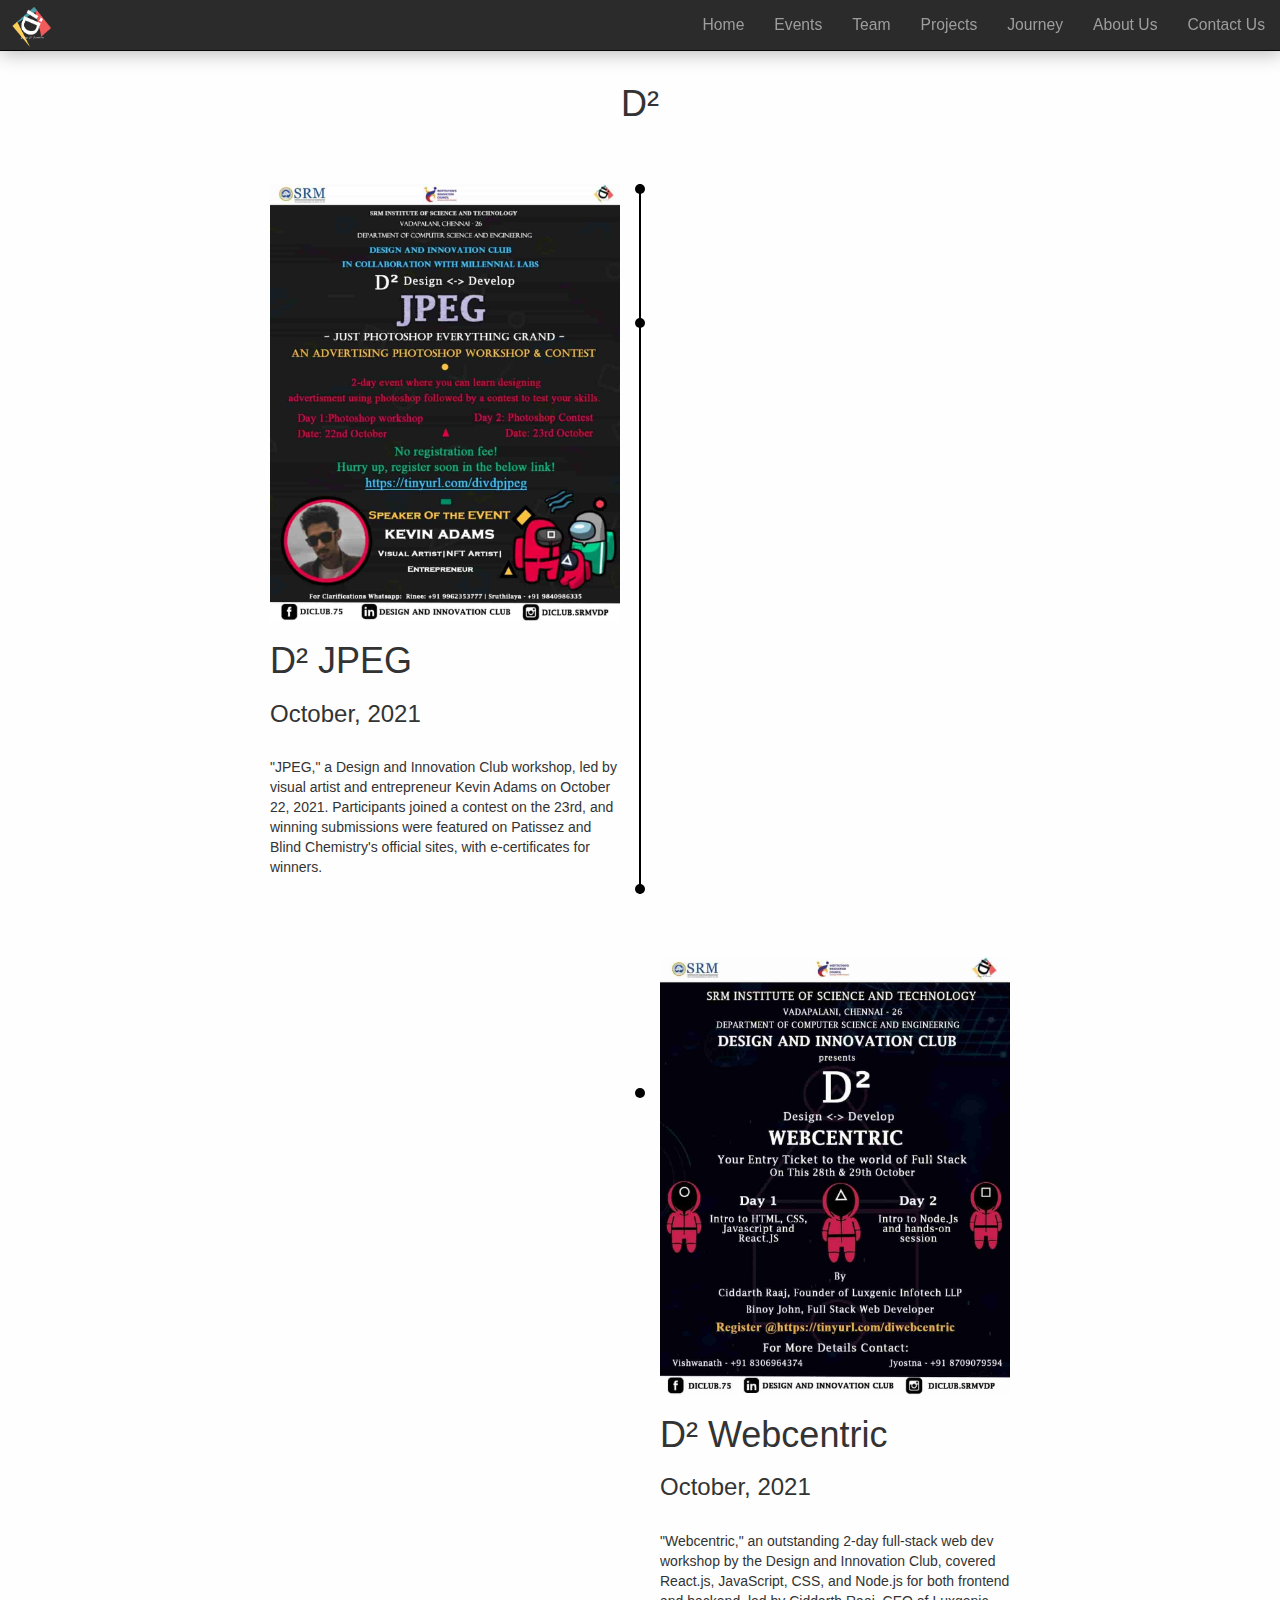
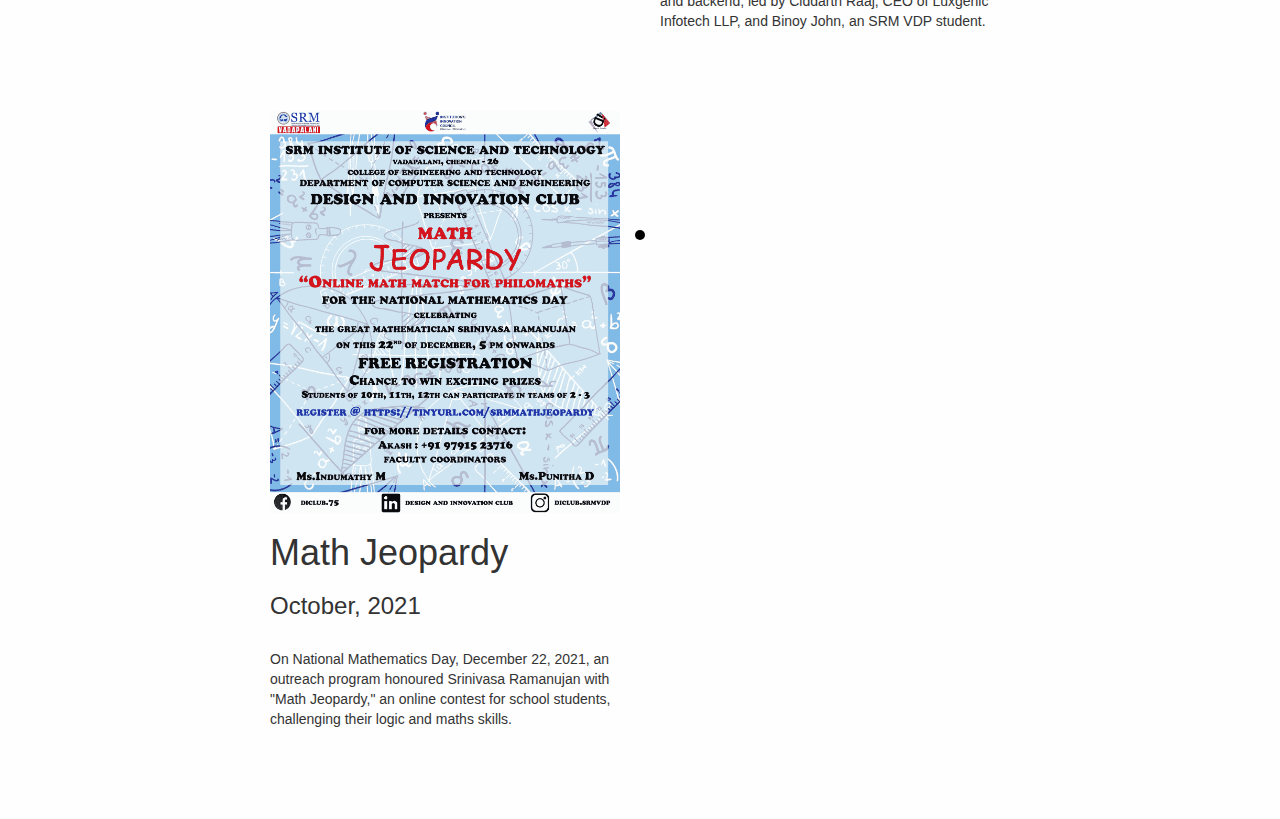
<file: d2.html>
<!DOCTYPE html>
<html>

<head>
  <title>DI | SRM VDP</title>
  <meta name="viewport" content="width=device-width, initial-scale=1">
  <meta name="description" content="DI Club: The Design and Innovation Club (DI) 
      consists of a collective of computer science undergraduate students united by a 
      shared goal: to cultivate, educate, and empower individuals with a keen interest
      in the realm of creative and innovative design thinking. Established in 2019, 
      our club has successfully organized numerous events and workshops covering a diverse
      range of subjects, including Photoshop, poster design, animation, and more." />
  <link rel="stylesheet" href="css/loader2.css">
  <link href="https://fonts.googleapis.com/css?family=Open+Sans" rel="stylesheet">
  <link rel="shortcut icon" href="img/logo.png">
  <link rel="stylesheet" href="css/bootstrap/bootstrap.min.css">
  <link rel="stylesheet" href="css/partnersPage.css">
  <link href="https://fonts.googleapis.com/css?family=Roboto" rel="stylesheet">
  <script src="js/jquery.kinetic.min.js" type="text/javascript"></script>
  <link rel="Stylesheet" type="text/css" href="css/smoothScroll.css" />
  <style type="text/css">
    #makeMeScrollable {
      width: 100%;
      height: 70vh;
      margin-top: 20vh;
      position: relative;
    }

    #makeMeScrollable div.scrollableArea img {
      height: 100%;
      -webkit-user-select: none;
      -khtml-user-select: none;
      -moz-user-select: none;
      -o-user-select: none;
      user-select: none;
    }
  </style>
</head>

<body>
  <!-- ===== WEBSITE DEVELOPED BY - ATHEEQ RAHMAN (RA2011003040069) ====== -->
  <!-- ============ LOADER INTEGRATED ============== -->

  <div id="overlay">

  </div>

  <!-- ============ DIV CONTAINING MAIN CONTENT ============== -->

  <div id="mainContent">

    <!-- ============ BOOTSTRAP RESPONSIVE NAVBAR ============== -->

    <nav class="navbar navbar-inverse navbar-fixed-top">
      <div id="navBar" class="container-fluid">
        <div class="navbar-header">
          <button type="button" class="navbar-toggle" data-toggle="collapse" data-target="#myNavbar">
            <span class="icon-bar"></span>
            <span class="icon-bar"></span>
            <span class="icon-bar"></span>
          </button>
          <a class="navbar-brand" href="index.html">
            <img id="DILogo" src="img/logo.png" alt="DI CLUB">
          </a>
        </div>
        <div class="collapse navbar-collapse" id="myNavbar">
          <ul id="navLinks" class="nav navbar-nav navbar-right">
            <li><a id="linkAddress" class="lAd link1" href="index.html">Home</a></li>
            <li><a id="linkAddress" class="lAd" href="index.html#imageCarousel1">Events</a></li>
            <li><a id="linkAddress" class="lAd" href="team.html">Team</a></li>
            <li><a id="linkAddress" class="lAd" href="projects.html">Projects</a></li>
            <li><a id="linkAddress" class="lAd" href="partners.html">Journey</a></li>
            <li><a id="linkAddress" class="lAd link1" href="index.html#aboutADG">About Us</a></li>
            <li><a id="linkAddress" class="lAd link2" href="index.html#contactADG">Contact Us</a></li>
          </ul>
        </div>
      </div>
    </nav>

    <!-- =================== PROJECTS CONTAINER DIV ============== -->

    <div class="container">

      <h1 class="text-center" style="margin-top: 64px;">D&sup2;</h1>
    
      <div class="timeline">
        <div class="line"></div>
    
        <div class="section">
          <div class="bead"></div>
          <div class="content left-image">
            <img src="./img/partners/img13.jpeg" alt="Image 13">
            <h1>D&sup2; JPEG</h1>
            <p>
              <h3>October, 2021</h3>
              <br/>"JPEG," a Design and Innovation Club workshop, led by visual artist and entrepreneur Kevin Adams on October 22, 2021. Participants joined a contest on the 23rd, and winning submissions were featured on Patissez and Blind Chemistry's official sites, with e-certificates for winners.
            <!--  <h3>Event</h3>
              <h5>Retrograde</h5>-->
            </p>
          </div>
        </div>

        <div class="section">
          <div class="bead"></div>
          <div class="content left-image">
            <img src="./img/partners/img14.jpeg" alt="Image 14">
            <h1>D&sup2; Webcentric</h1>
            <p>
              <h3>October, 2021</h3>
              <br/>"Webcentric," an outstanding 2-day full-stack web dev workshop by the Design and Innovation Club, covered React.js, JavaScript, CSS, and Node.js for both frontend and backend, led by Ciddarth Raaj, CEO of Luxgenic Infotech LLP, and Binoy John, an SRM VDP student.
            <!--  <h3>Event</h3>
              <h5>Retrograde</h5>-->
            </p>
          </div>
        </div>

        <div class="section">
          <div class="bead"></div>
          <div class="content left-image">
            <img src="./img/partners/img15.png" alt="Image 15">
            <h1>Math Jeopardy</h1>
            <p>
              <h3>October, 2021</h3>
              <br/>On National Mathematics Day, December 22, 2021, an outreach program honoured Srinivasa Ramanujan with "Math Jeopardy," an online contest for school students, challenging their logic and maths skills.
            <!--  <h3>Event</h3>
              <h5>Retrograde</h5>-->
            </p>
          </div>
        </div>
        
      </div>
    
    </div>

  </div>

  <!-- ===== WEBSITE DEVELOPED BY - ATHEEQ RAHMAN (RA2011003040069) ====== -->

  <!-- Script for loader -->
  <script src="js/loader.js"></script>
  <!-- jQuery (necessary for Bootstrap's JavaScript plugins) -->
  <script src="https://ajax.googleapis.com/ajax/libs/jquery/1.12.4/jquery.min.js"></script>
  <!-- Include all compiled plugins (below), or include individual files as needed -->
  <script src="js/bootstrap.min.js"></script>
  <!-- jQuery library - Please load it from Google API's -->
  <script src="https://ajax.googleapis.com/ajax/libs/jquery/1.10.2/jquery.min.js" type="text/javascript"></script>

  <!-- jQuery UI (Custom Download containing only Widget and Effects Core)
  	     You can make your own at: http://jqueryui.com/download -->
  <script src="js/jquery-ui-1.10.3.custom.min.js" type="text/javascript"></script>

  <!-- Latest version (3.1.4) of jQuery Mouse Wheel by Brandon Aaron
  	     You will find it here: https://github.com/brandonaaron/jquery-mousewheel -->
  <script src="js/jquery.mousewheel.min.js" type="text/javascript"></script>

  <!-- jQuery Kinectic (1.8.2) used for touch scrolling -->
  <!-- https://github.com/davetayls/jquery.kinetic/ -->
  <script src="js/jquery.kinetic.min.js" type="text/javascript"></script>

  <!-- Smooth Div Scroll 1.3 minified-->
  <script src="js/jquery.smoothdivscroll-1.3-min.js" type="text/javascript"></script>

  <!-- If you want to look at the uncompressed version you find it at
  	     js/jquery.smoothDivScroll-1.3.js -->

  <!-- Plugin initialization -->
  <script type="text/javascript">
    // Initialize the plugin with no custom options
    $(document).ready(function () {
      // None of the options are set
      $("div#makeMeScrollable").smoothDivScroll({
        autoScrollingMode: "onStart",
        touchScrolling: true,
        hotSpotScrolling: true,
        manualContinuousScrolling: true,
        mousewheelScrolling: "allDirections"
      });
    });
  </script>
  <script src="./js/timeline.js"></script>
</body>

</html>
</file>
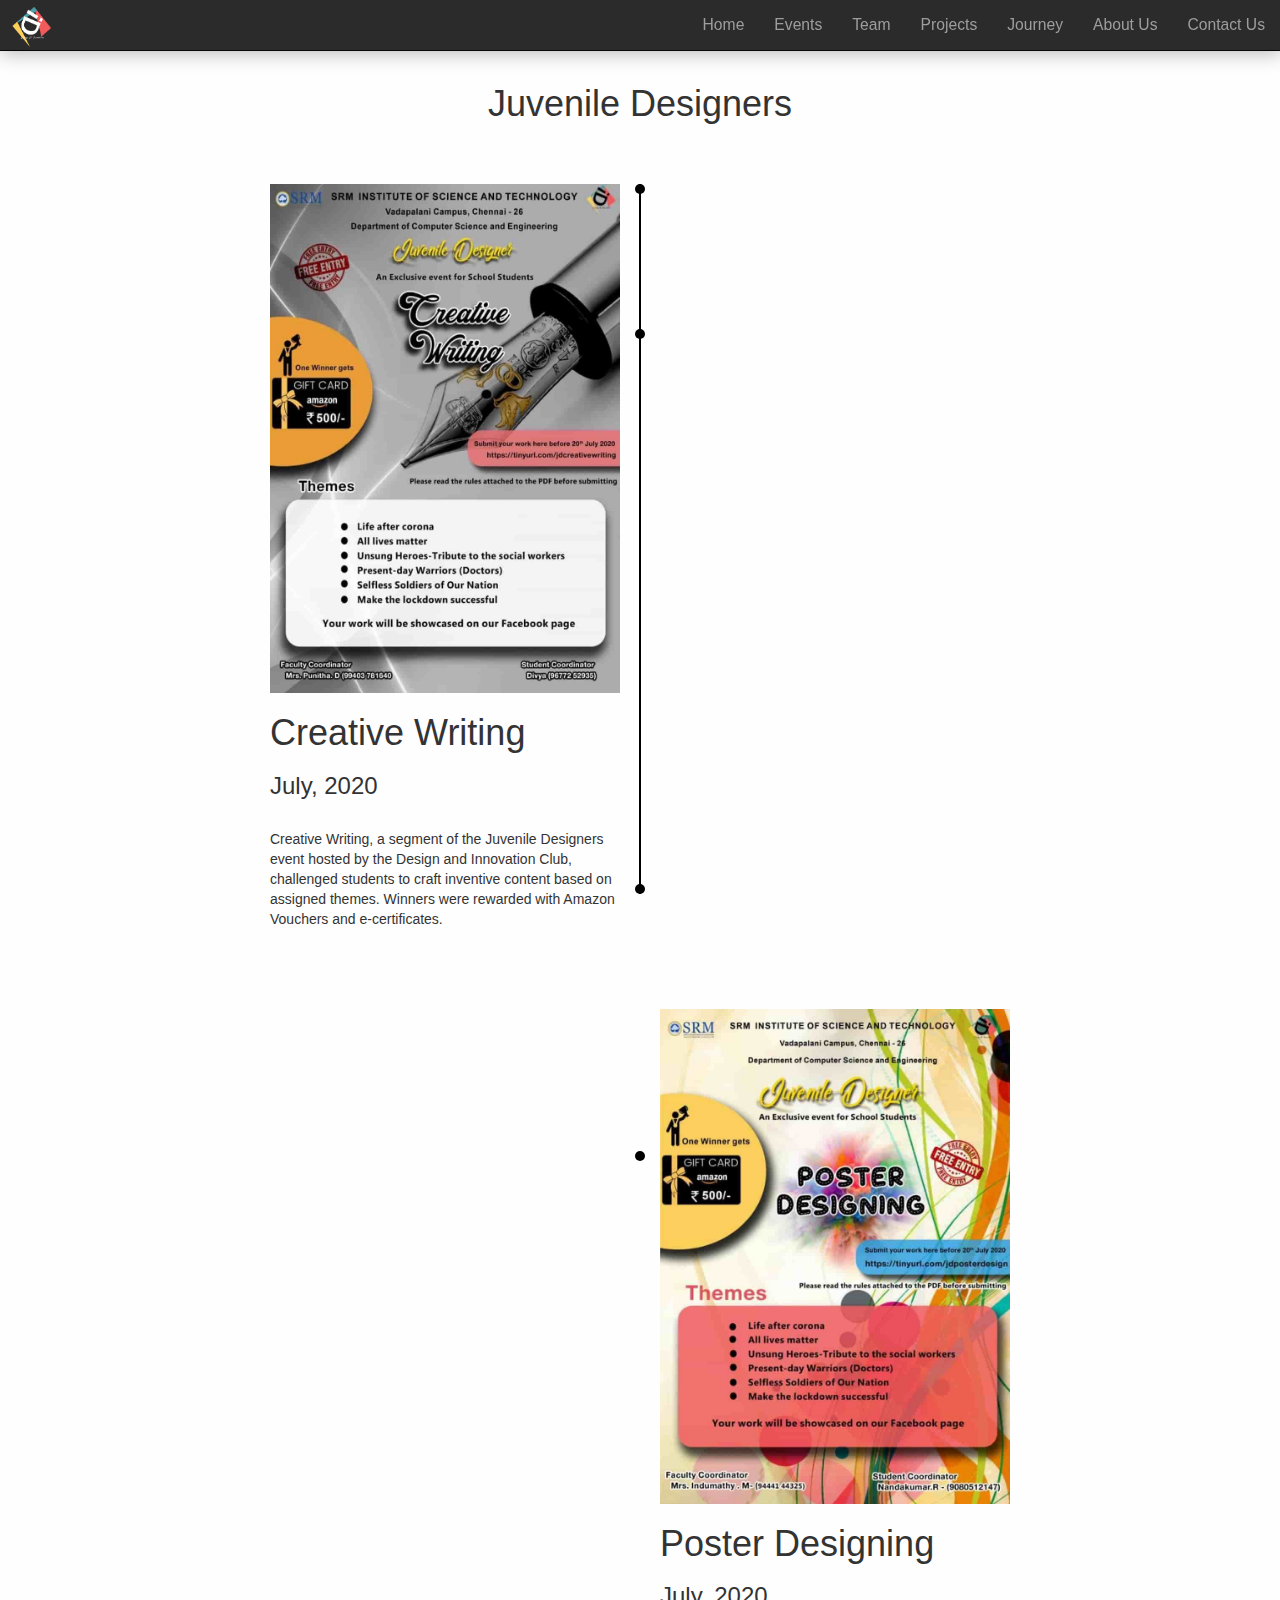
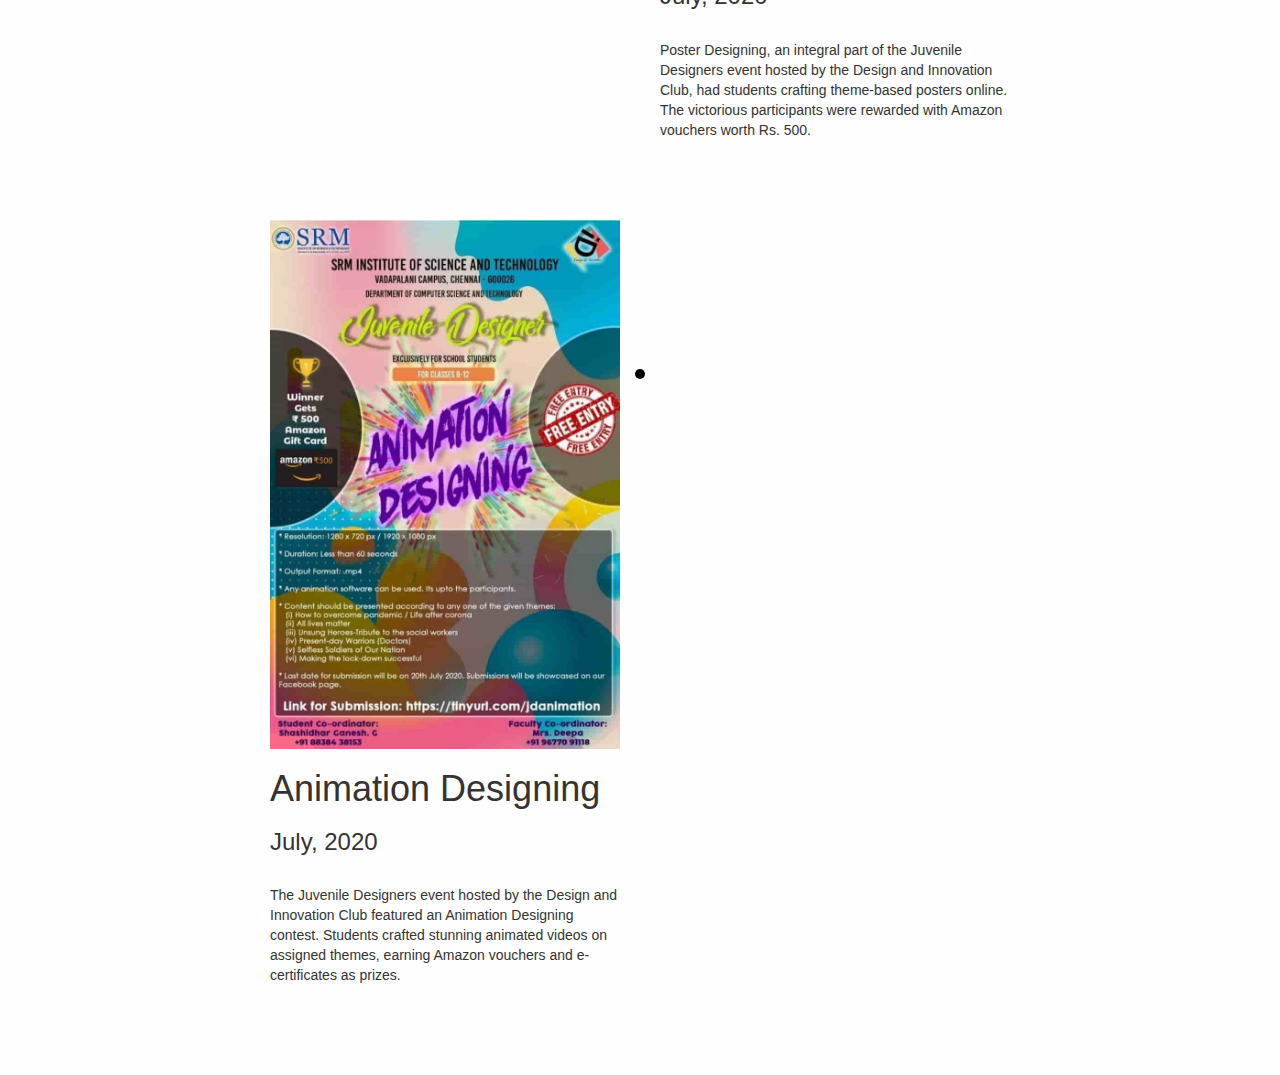
<file: juvenile.html>
<!DOCTYPE html>
<html>

<head>
  <title>DI | SRM VDP</title>
  <meta name="viewport" content="width=device-width, initial-scale=1">
  <meta name="description" content="DI Club: The Design and Innovation Club (DI) 
      consists of a collective of computer science undergraduate students united by a 
      shared goal: to cultivate, educate, and empower individuals with a keen interest
      in the realm of creative and innovative design thinking. Established in 2019, 
      our club has successfully organized numerous events and workshops covering a diverse
      range of subjects, including Photoshop, poster design, animation, and more." />
  <link rel="stylesheet" href="css/loader2.css">
  <link href="https://fonts.googleapis.com/css?family=Open+Sans" rel="stylesheet">
  <link rel="shortcut icon" href="img/logo.png">
  <link rel="stylesheet" href="css/bootstrap/bootstrap.min.css">
  <link rel="stylesheet" href="css/partnersPage.css">
  <link href="https://fonts.googleapis.com/css?family=Roboto" rel="stylesheet">
  <script src="js/jquery.kinetic.min.js" type="text/javascript"></script>
  <link rel="Stylesheet" type="text/css" href="css/smoothScroll.css" />
  <style type="text/css">
    #makeMeScrollable {
      width: 100%;
      height: 70vh;
      margin-top: 20vh;
      position: relative;
    }

    #makeMeScrollable div.scrollableArea img {
      height: 100%;
      -webkit-user-select: none;
      -khtml-user-select: none;
      -moz-user-select: none;
      -o-user-select: none;
      user-select: none;
    }
  </style>
</head>

<body>
  <!-- ===== WEBSITE DEVELOPED BY - ATHEEQ RAHMAN (RA2011003040069) ====== -->
  <!-- ============ LOADER INTEGRATED ============== -->

  <div id="overlay">

  </div>

  <!-- ============ DIV CONTAINING MAIN CONTENT ============== -->

  <div id="mainContent">

    <!-- ============ BOOTSTRAP RESPONSIVE NAVBAR ============== -->

    <nav class="navbar navbar-inverse navbar-fixed-top">
      <div id="navBar" class="container-fluid">
        <div class="navbar-header">
          <button type="button" class="navbar-toggle" data-toggle="collapse" data-target="#myNavbar">
            <span class="icon-bar"></span>
            <span class="icon-bar"></span>
            <span class="icon-bar"></span>
          </button>
          <a class="navbar-brand" href="index.html">
            <img id="DILogo" src="img/logo.png" alt="DI CLUB">
          </a>
        </div>
        <div class="collapse navbar-collapse" id="myNavbar">
          <ul id="navLinks" class="nav navbar-nav navbar-right">
            <li><a id="linkAddress" class="lAd link1" href="index.html">Home</a></li>
            <li><a id="linkAddress" class="lAd" href="index.html#imageCarousel1">Events</a></li>
            <li><a id="linkAddress" class="lAd" href="team.html">Team</a></li>
            <li><a id="linkAddress" class="lAd" href="projects.html">Projects</a></li>
            <li><a id="linkAddress" class="lAd" href="partners.html">Journey</a></li>
            <li><a id="linkAddress" class="lAd link1" href="index.html#aboutADG">About Us</a></li>
            <li><a id="linkAddress" class="lAd link2" href="index.html#contactADG">Contact Us</a></li>
          </ul>
        </div>
      </div>
    </nav>

    <!-- =================== PROJECTS CONTAINER DIV ============== -->

    <div class="container">

      <h1 class="text-center" style="margin-top: 64px;">Juvenile Designers</h1>
    
      <div class="timeline">
        <div class="line"></div>

        <div class="section">
          <div class="bead"></div>
          <div class="content left-image">
            <img src="./img/partners/img7.jpeg" alt="Image 7">
            <h1>Creative Writing</h1>
            <p>
              <h3>July, 2020</h3>
              <br/>Creative Writing, a segment of the Juvenile Designers event hosted by the Design and Innovation Club, challenged students to craft inventive content based on assigned themes. Winners were rewarded with Amazon Vouchers and e-certificates.
            <!--  <h3>Event</h3>
              <h5>Retrograde</h5>-->
            </p>
          </div>
        </div>

        <div class="section">
          <div class="bead"></div>
          <div class="content left-image">
            <img src="./img/partners/img8.jpeg" alt="Image 8">
            <h1>Poster Designing</h1>
            <p>
              <h3>July, 2020</h3>
              <br/>Poster Designing, an integral part of the Juvenile Designers event hosted by the Design and Innovation Club, had students crafting theme-based posters online. The victorious participants were rewarded with Amazon vouchers worth Rs. 500.
            <!--  <h3>Event</h3>
              <h5>Retrograde</h5>-->
            </p>
          </div>
        </div>

        <div class="section">
          <div class="bead"></div>
          <div class="content left-image">
            <img src="./img/partners/img9.jpeg" alt="Image 9">
            <h1>Animation Designing</h1>
            <p>
              <h3>July, 2020</h3>
              <br/>The Juvenile Designers event hosted by the Design and Innovation Club featured an Animation Designing contest. Students crafted stunning animated videos on assigned themes, earning Amazon vouchers and e-certificates as prizes.
            <!--  <h3>Event</h3>
              <h5>Retrograde</h5>-->
            </p>
          </div>
        </div>

      </div>
    
    </div>

  </div>

  <!-- ===== WEBSITE DEVELOPED BY - ATHEEQ RAHMAN (RA2011003040069) ====== -->

  <!-- Script for loader -->
  <script src="js/loader.js"></script>
  <!-- jQuery (necessary for Bootstrap's JavaScript plugins) -->
  <script src="https://ajax.googleapis.com/ajax/libs/jquery/1.12.4/jquery.min.js"></script>
  <!-- Include all compiled plugins (below), or include individual files as needed -->
  <script src="js/bootstrap.min.js"></script>
  <!-- jQuery library - Please load it from Google API's -->
  <script src="https://ajax.googleapis.com/ajax/libs/jquery/1.10.2/jquery.min.js" type="text/javascript"></script>

  <!-- jQuery UI (Custom Download containing only Widget and Effects Core)
  	     You can make your own at: http://jqueryui.com/download -->
  <script src="js/jquery-ui-1.10.3.custom.min.js" type="text/javascript"></script>

  <!-- Latest version (3.1.4) of jQuery Mouse Wheel by Brandon Aaron
  	     You will find it here: https://github.com/brandonaaron/jquery-mousewheel -->
  <script src="js/jquery.mousewheel.min.js" type="text/javascript"></script>

  <!-- jQuery Kinectic (1.8.2) used for touch scrolling -->
  <!-- https://github.com/davetayls/jquery.kinetic/ -->
  <script src="js/jquery.kinetic.min.js" type="text/javascript"></script>

  <!-- Smooth Div Scroll 1.3 minified-->
  <script src="js/jquery.smoothdivscroll-1.3-min.js" type="text/javascript"></script>

  <!-- If you want to look at the uncompressed version you find it at
  	     js/jquery.smoothDivScroll-1.3.js -->

  <!-- Plugin initialization -->
  <script type="text/javascript">
    // Initialize the plugin with no custom options
    $(document).ready(function () {
      // None of the options are set
      $("div#makeMeScrollable").smoothDivScroll({
        autoScrollingMode: "onStart",
        touchScrolling: true,
        hotSpotScrolling: true,
        manualContinuousScrolling: true,
        mousewheelScrolling: "allDirections"
      });
    });
  </script>
  <script src="./js/timeline.js"></script>
</body>

</html>
</file>
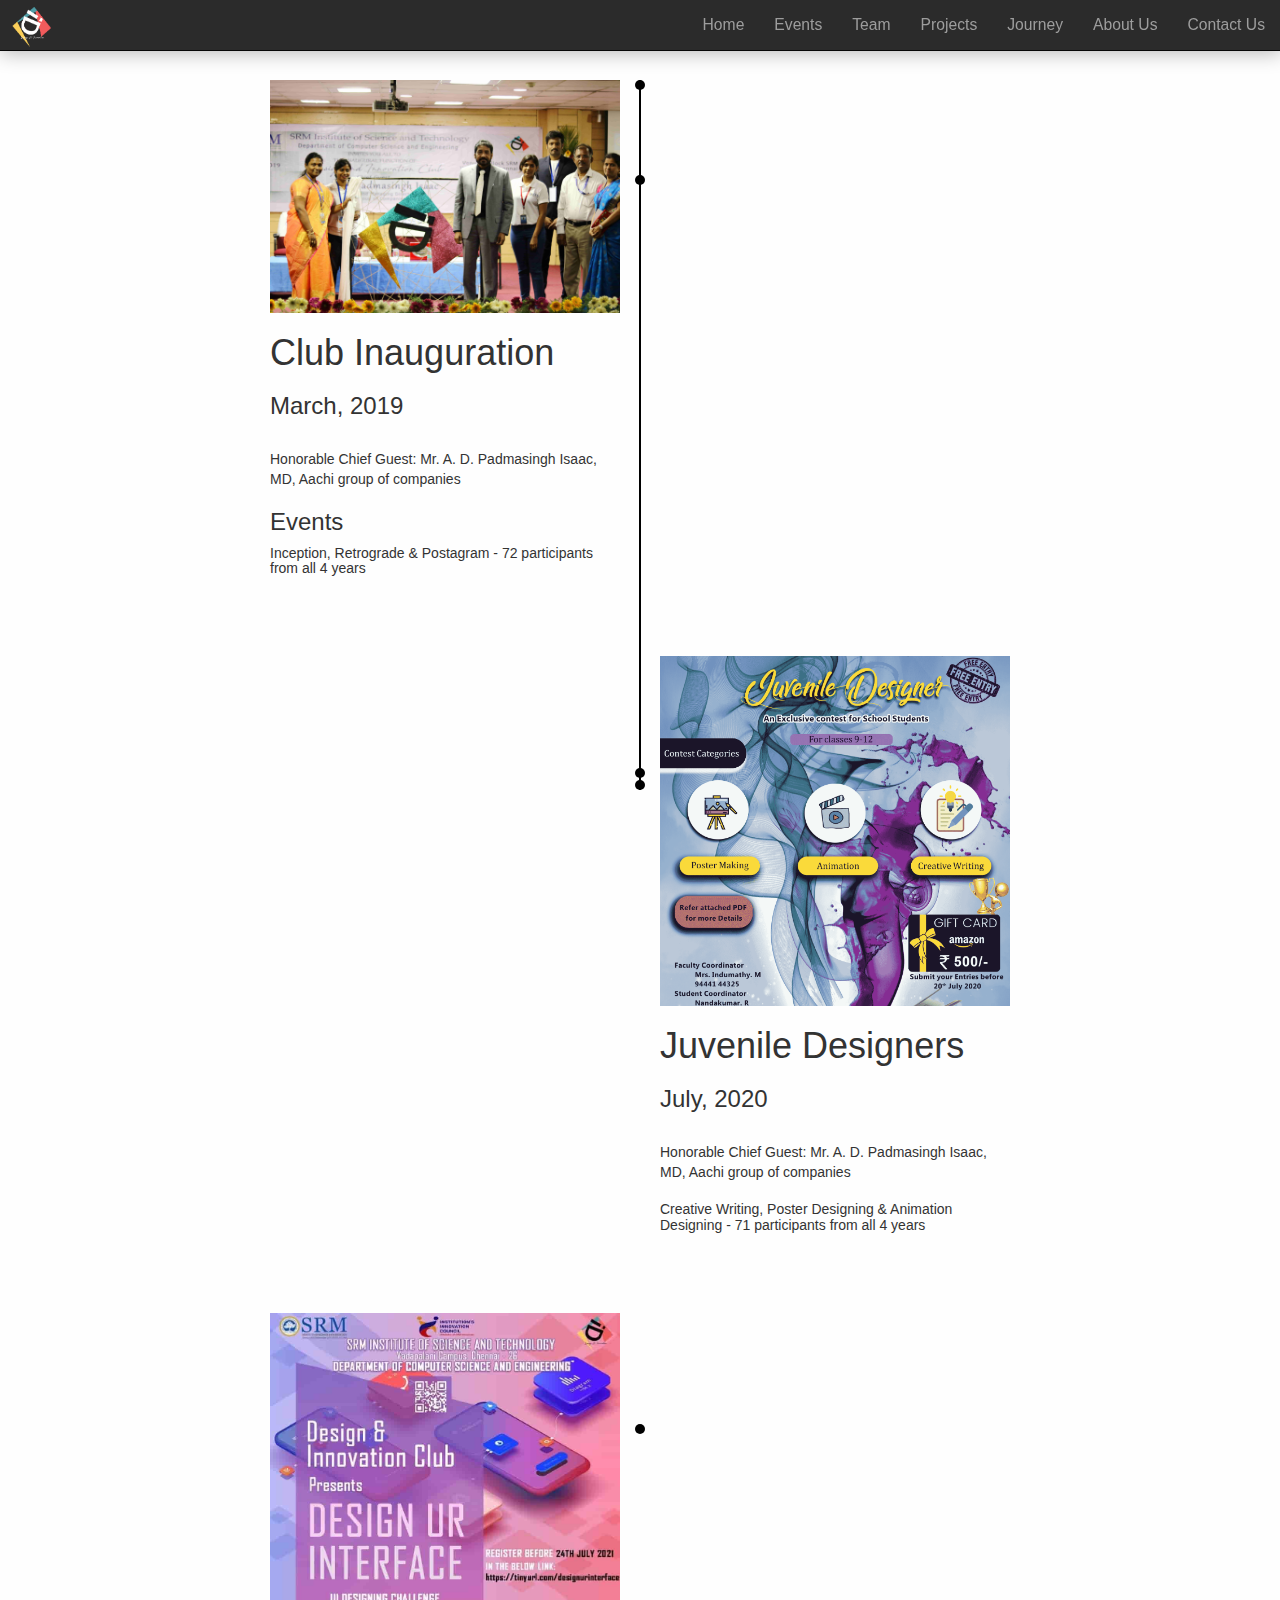
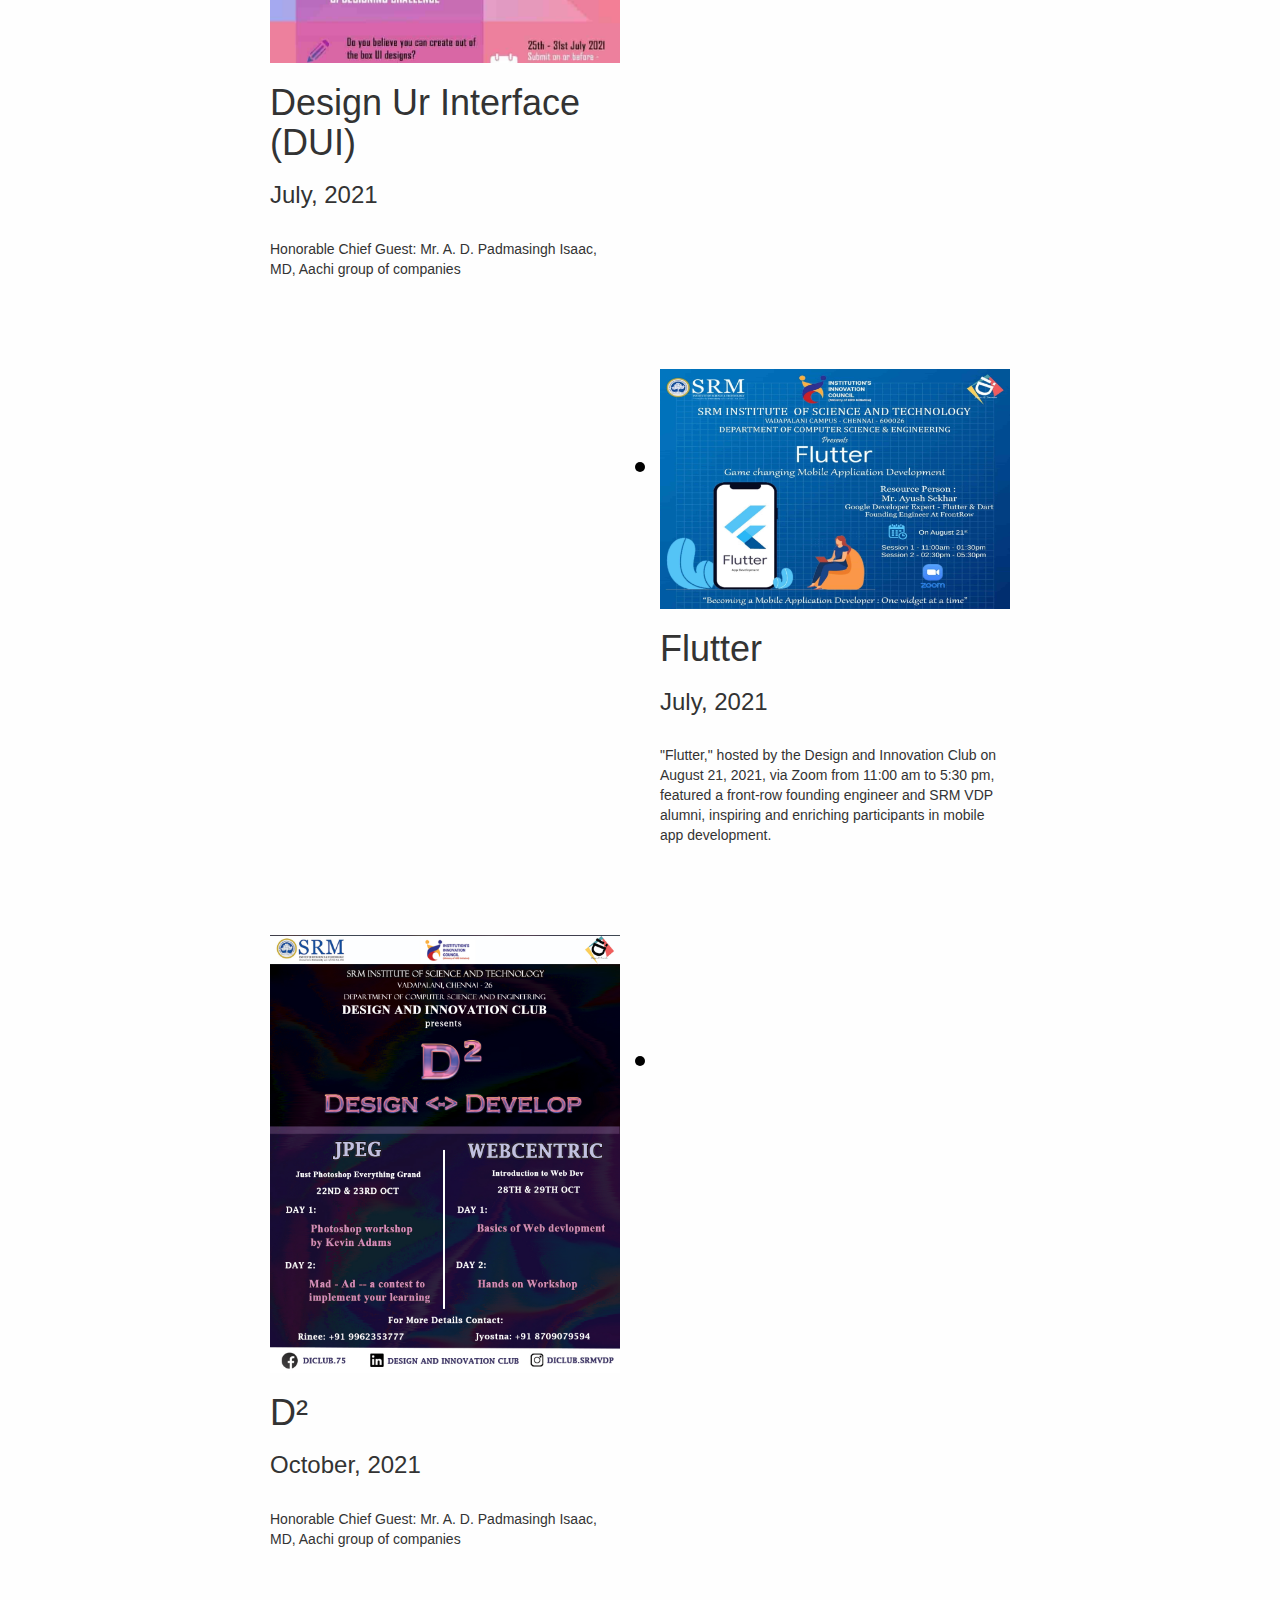
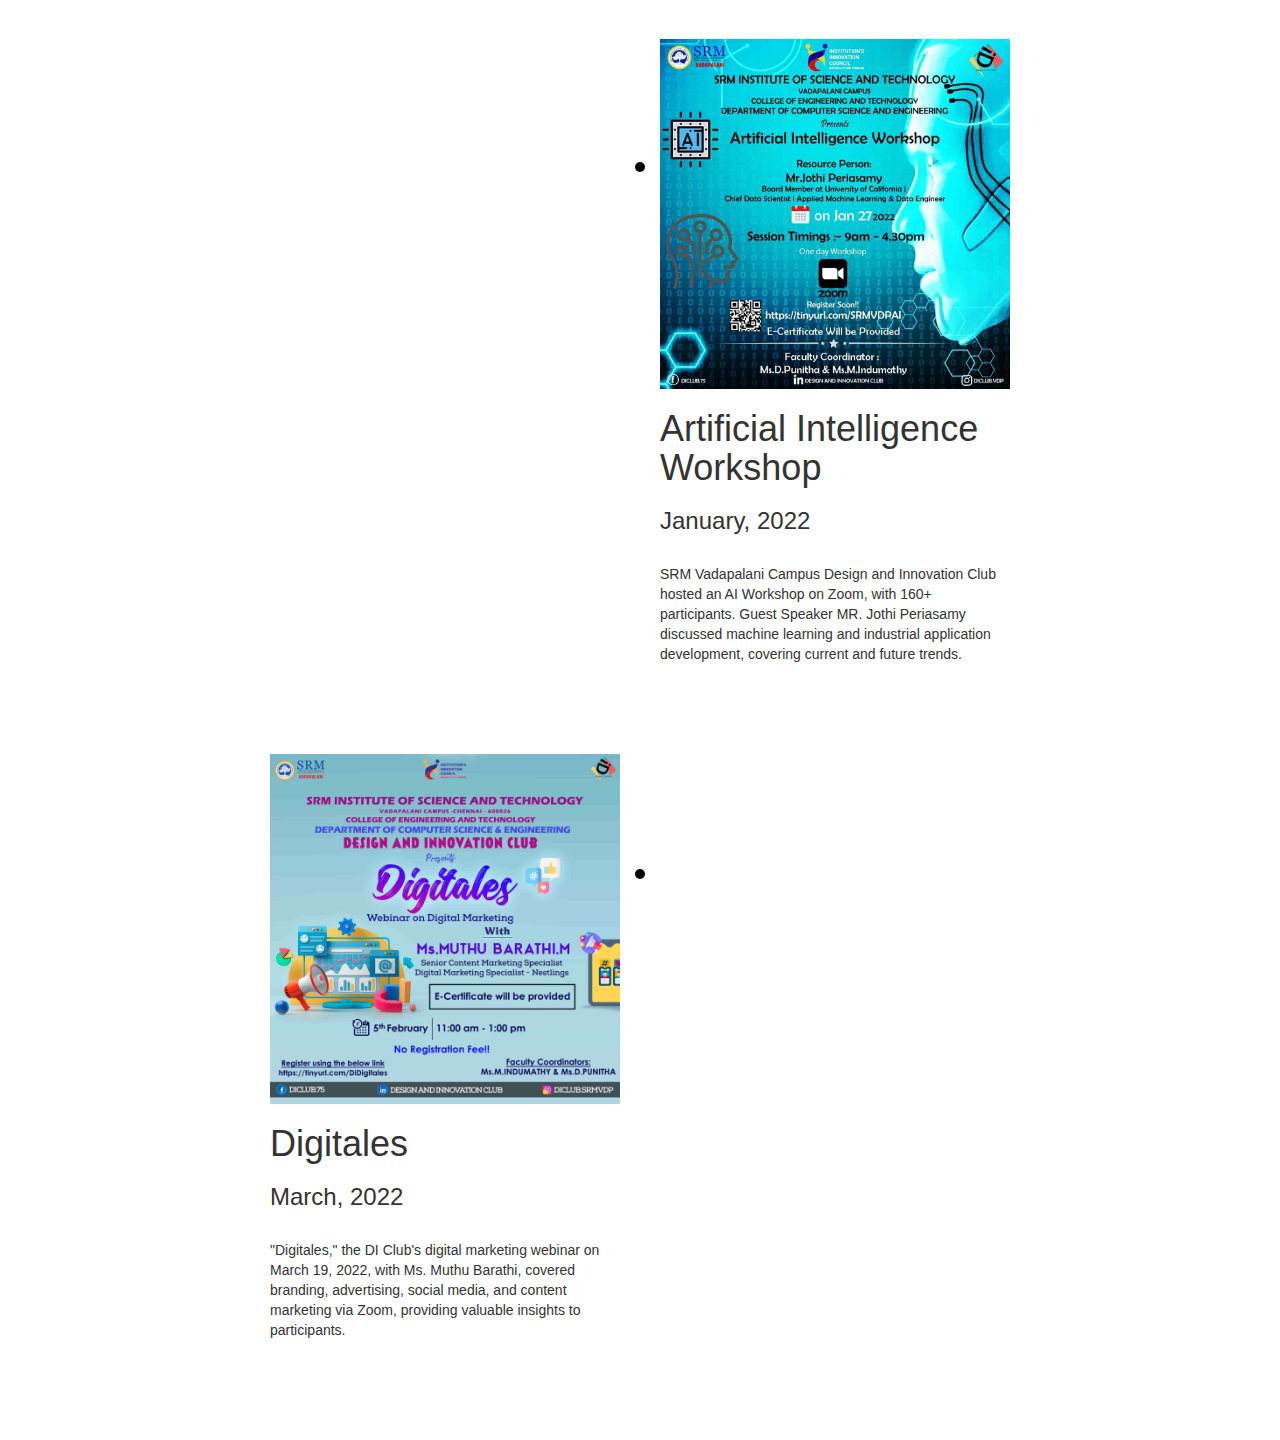
<file: partners.html>
<!DOCTYPE html>
<html>

<head>
  <title>DI | SRM VDP</title>
  <meta name="viewport" content="width=device-width, initial-scale=1">
  <meta name="description" content="DI Club: The Design and Innovation Club (DI) 
      consists of a collective of computer science undergraduate students united by a 
      shared goal: to cultivate, educate, and empower individuals with a keen interest
      in the realm of creative and innovative design thinking. Established in 2019, 
      our club has successfully organized numerous events and workshops covering a diverse
      range of subjects, including Photoshop, poster design, animation, and more." />
  <link rel="stylesheet" href="css/loader2.css">
  <link href="https://fonts.googleapis.com/css?family=Open+Sans" rel="stylesheet">
  <link rel="shortcut icon" href="img/logo.png">
  <link rel="stylesheet" href="css/bootstrap/bootstrap.min.css">
  <link rel="stylesheet" href="css/partnersPage.css">
  <link href="https://fonts.googleapis.com/css?family=Roboto" rel="stylesheet">
  <script src="js/jquery.kinetic.min.js" type="text/javascript"></script>
  <link rel="Stylesheet" type="text/css" href="css/smoothScroll.css" />
  <style type="text/css">
    #makeMeScrollable {
      width: 100%;
      height: 70vh;
      margin-top: 20vh;
      position: relative;
    }

    #makeMeScrollable div.scrollableArea img {
      height: 100%;
      -webkit-user-select: none;
      -khtml-user-select: none;
      -moz-user-select: none;
      -o-user-select: none;
      user-select: none;
    }
  </style>
</head>

<body>
  <!-- ===== WEBSITE DEVELOPED BY - ATHEEQ RAHMAN (RA2011003040069) ====== -->
  <!-- ============ LOADER INTEGRATED ============== -->

  <div id="overlay">

  </div>

  <!-- ============ DIV CONTAINING MAIN CONTENT ============== -->

  <div id="mainContent">

    <!-- ============ BOOTSTRAP RESPONSIVE NAVBAR ============== -->

    <nav class="navbar navbar-inverse navbar-fixed-top">
      <div id="navBar" class="container-fluid">
        <div class="navbar-header">
          <button type="button" class="navbar-toggle" data-toggle="collapse" data-target="#myNavbar">
            <span class="icon-bar"></span>
            <span class="icon-bar"></span>
            <span class="icon-bar"></span>
          </button>
          <a class="navbar-brand" href="index.html">
            <img id="DILogo" src="img/logo.png" alt="DI CLUB">
          </a>
        </div>
        <div class="collapse navbar-collapse" id="myNavbar">
          <ul id="navLinks" class="nav navbar-nav navbar-right">
            <li><a id="linkAddress" class="lAd link1" href="index.html">Home</a></li>
            <li><a id="linkAddress" class="lAd" href="index.html#imageCarousel1">Events</a></li>
            <li><a id="linkAddress" class="lAd" href="team.html">Team</a></li>
            <li><a id="linkAddress" class="lAd" href="projects.html">Projects</a></li>
            <li><a id="linkAddress" class="lAd" href="partners.html">Journey</a></li>
            <li><a id="linkAddress" class="lAd link1" href="index.html#aboutADG">About Us</a></li>
            <li><a id="linkAddress" class="lAd link2" href="index.html#contactADG">Contact Us</a></li>
          </ul>
        </div>
      </div>
    </nav>

    <!-- =================== PROJECTS CONTAINER DIV ============== -->

    <div class="container">

      <h1></h1>
    
      <div class="timeline">
        <div class="line"></div>
    
        <div class="section">
          <div class="bead"></div>
          <div class="content left-image">
            <img src="./img/partners/img1.jpeg" alt="Image 1">
            <h1><a class="h1" style="text-decoration: none; color: #333333;" href="inauguration.html">Club Inauguration</a></h1>
            <p>
              <h3>March, 2019</h3>
              <br/>Honorable Chief Guest: Mr. A. D. Padmasingh Isaac, MD, Aachi group of companies
              <h3>Events</h3>
              <h5>Inception, Retrograde & Postagram - 72 participants from all 4 years</h5>
            </p>
          </div>
        </div>

        <div class="section">
          <div class="bead"></div>
          <div class="content left-image">
            <img src="./img/partners/img6.png" alt="Image 6">
            <h1><a class="h1" style="text-decoration: none; color: #333333;" href="juvenile.html">Juvenile Designers</a></h1>
            <p>
              <h3>July, 2020</h3>
              <br/>Honorable Chief Guest: Mr. A. D. Padmasingh Isaac, MD, Aachi group of companies
              <h3></h3>
              <h5>Creative Writing, Poster Designing & Animation Designing - 71 participants from all 4 years</h5>
            </p>
          </div>
        </div>

        <div class="section">
          <div class="bead"></div>
          <div class="content left-image">
            <img src="./img/partners/img10.jpeg" alt="Image 10">
            <h1>Design Ur Interface (DUI)</h1>
            <p>
              <h3>July, 2021</h3>
              <br/>Honorable Chief Guest: Mr. A. D. Padmasingh Isaac, MD, Aachi group of companies
              <h3></h3>
            </p>
          </div>
        </div>

        <div class="section">
          <div class="bead"></div>
          <div class="content left-image">
            <img src="./img/partners/img11.jpeg" alt="Image 11">
            <h1>Flutter</h1>
            <p>
              <h3>July, 2021</h3>
              <br/>"Flutter," hosted by the Design and Innovation Club on August 21, 2021, via Zoom from 11:00 am to 5:30 pm, featured a front-row founding engineer and SRM VDP alumni, inspiring and enriching participants in mobile app development.
              <h3></h3>
            </p>
          </div>
        </div>

        <div class="section">
          <div class="bead"></div>
          <div class="content left-image">
            <img src="./img/partners/img12.jpg" alt="Image 12">
            <h1><a class="h1" style="text-decoration: none; color: #333333;" href="d2.html">D&sup2;</a></h1>
            <p>
              <h3>October, 2021</h3>
              <br/>Honorable Chief Guest: Mr. A. D. Padmasingh Isaac, MD, Aachi group of companies
              <h3></h3>
            </p>
          </div>
        </div>

        <div class="section">
          <div class="bead"></div>
          <div class="content left-image">
            <img src="./img/partners/img16.jpeg" alt="Image 16">
            <h1>Artificial Intelligence Workshop</h1>
            <p>
              <h3>January, 2022</h3>
              <br/>SRM Vadapalani Campus Design and Innovation Club hosted an AI Workshop on Zoom, with 160+ participants. Guest Speaker MR. Jothi Periasamy discussed machine learning and industrial application development, covering current and future trends.
              <h3></h3>
            </p>
          </div>
        </div>

        <div class="section">
          <div class="bead"></div>
          <div class="content left-image">
            <img src="./img/partners/img17.jpeg" alt="Image 17">
            <h1>Digitales</h1>
            <p>
              <h3>March, 2022</h3>
              <br/>"Digitales," the DI Club's digital marketing webinar on March 19, 2022, with Ms. Muthu Barathi, covered branding, advertising, social media, and content marketing via Zoom, providing valuable insights to participants.
              <h3></h3>
            </p>
          </div>
        </div>

    <!--    <div class="section">
          <div class="bead"></div>
          <div class="content left-image">
            <img src="./img/partners/img18.jpeg" alt="Image 18">
            <h1>FullStack WebDevelopment Workshop</h1>
            <p>
              <h3>August - September, 2022</h3>
              <br/>The Design and Innovation Club organised a thorough 30-hour FullStack Development Workshop. It covered HTML scripting, CSS styles, JavaScript programming, an introduction to backend database management, and a session on GitHub, all led by DI's Website Team.
              <h3></h3>
            </p>
          </div>
        </div>

        <div class="section">
          <div class="bead"></div>
          <div class="content left-image">
            <img src="./img/partners/img19.jpeg" alt="Image 19">
            <h1><a class="h1" style="text-decoration: none; color: #333333;" href="hackfest2k23.html">Hackfest 2K23</a></h1>
            <p>
              <h3>2023</h3>
              <br/>Honorable Chief Guest: Mr. A. D. Padmasingh Isaac, MD, Aachi group of companies
              <h3></h3>
              <h5>Hackathon, Codathon - 77 participants from all 4 years</h5>
            </p>
          </div>
        </div>

        <div class="section">
          <div class="bead"></div>
          <div class="content left-image">
            <img src="./img/partners/img22.jpeg" alt="Image 22">
            <h1><a class="h1" style="text-decoration: none; color: #333333;" href="hackfest2.html">Hackfest 2.0</a></h1>
            <p>
              <h3>2023</h3>
              <br/>Honorable Chief Guest: Mr. A. D. Padmasingh Isaac, MD, Aachi group of companies
              <h3></h3>
              <h5>Hackathon, Codathon - 77 participants from all 4 years</h5>
            </p>
          </div>
        </div>

      </div>
    
    </div>

  </div>-->

  <!-- ===== WEBSITE DEVELOPED BY - ATHEEQ RAHMAN (RA2011003040069) ====== -->

  <!-- Script for loader -->
  <script src="js/loader.js"></script>
  <!-- jQuery (necessary for Bootstrap's JavaScript plugins) -->
  <script src="https://ajax.googleapis.com/ajax/libs/jquery/1.12.4/jquery.min.js"></script>
  <!-- Include all compiled plugins (below), or include individual files as needed -->
  <script src="js/bootstrap.min.js"></script>
  <!-- jQuery library - Please load it from Google API's -->
  <script src="https://ajax.googleapis.com/ajax/libs/jquery/1.10.2/jquery.min.js" type="text/javascript"></script>

  <!-- jQuery UI (Custom Download containing only Widget and Effects Core)
  	     You can make your own at: http://jqueryui.com/download -->
  <script src="js/jquery-ui-1.10.3.custom.min.js" type="text/javascript"></script>

  <!-- Latest version (3.1.4) of jQuery Mouse Wheel by Brandon Aaron
  	     You will find it here: https://github.com/brandonaaron/jquery-mousewheel -->
  <script src="js/jquery.mousewheel.min.js" type="text/javascript"></script>

  <!-- jQuery Kinectic (1.8.2) used for touch scrolling -->
  <!-- https://github.com/davetayls/jquery.kinetic/ -->
  <script src="js/jquery.kinetic.min.js" type="text/javascript"></script>

  <!-- Smooth Div Scroll 1.3 minified-->
  <script src="js/jquery.smoothdivscroll-1.3-min.js" type="text/javascript"></script>

  <!-- If you want to look at the uncompressed version you find it at
  	     js/jquery.smoothDivScroll-1.3.js -->

  <!-- Plugin initialization -->
  <script type="text/javascript">
    // Initialize the plugin with no custom options
    $(document).ready(function () {
      // None of the options are set
      $("div#makeMeScrollable").smoothDivScroll({
        autoScrollingMode: "onStart",
        touchScrolling: true,
        hotSpotScrolling: true,
        manualContinuousScrolling: true,
        mousewheelScrolling: "allDirections"
      });
    });
  </script>
  <script src="./js/timeline.js"></script>
</body>

</html>
</file>
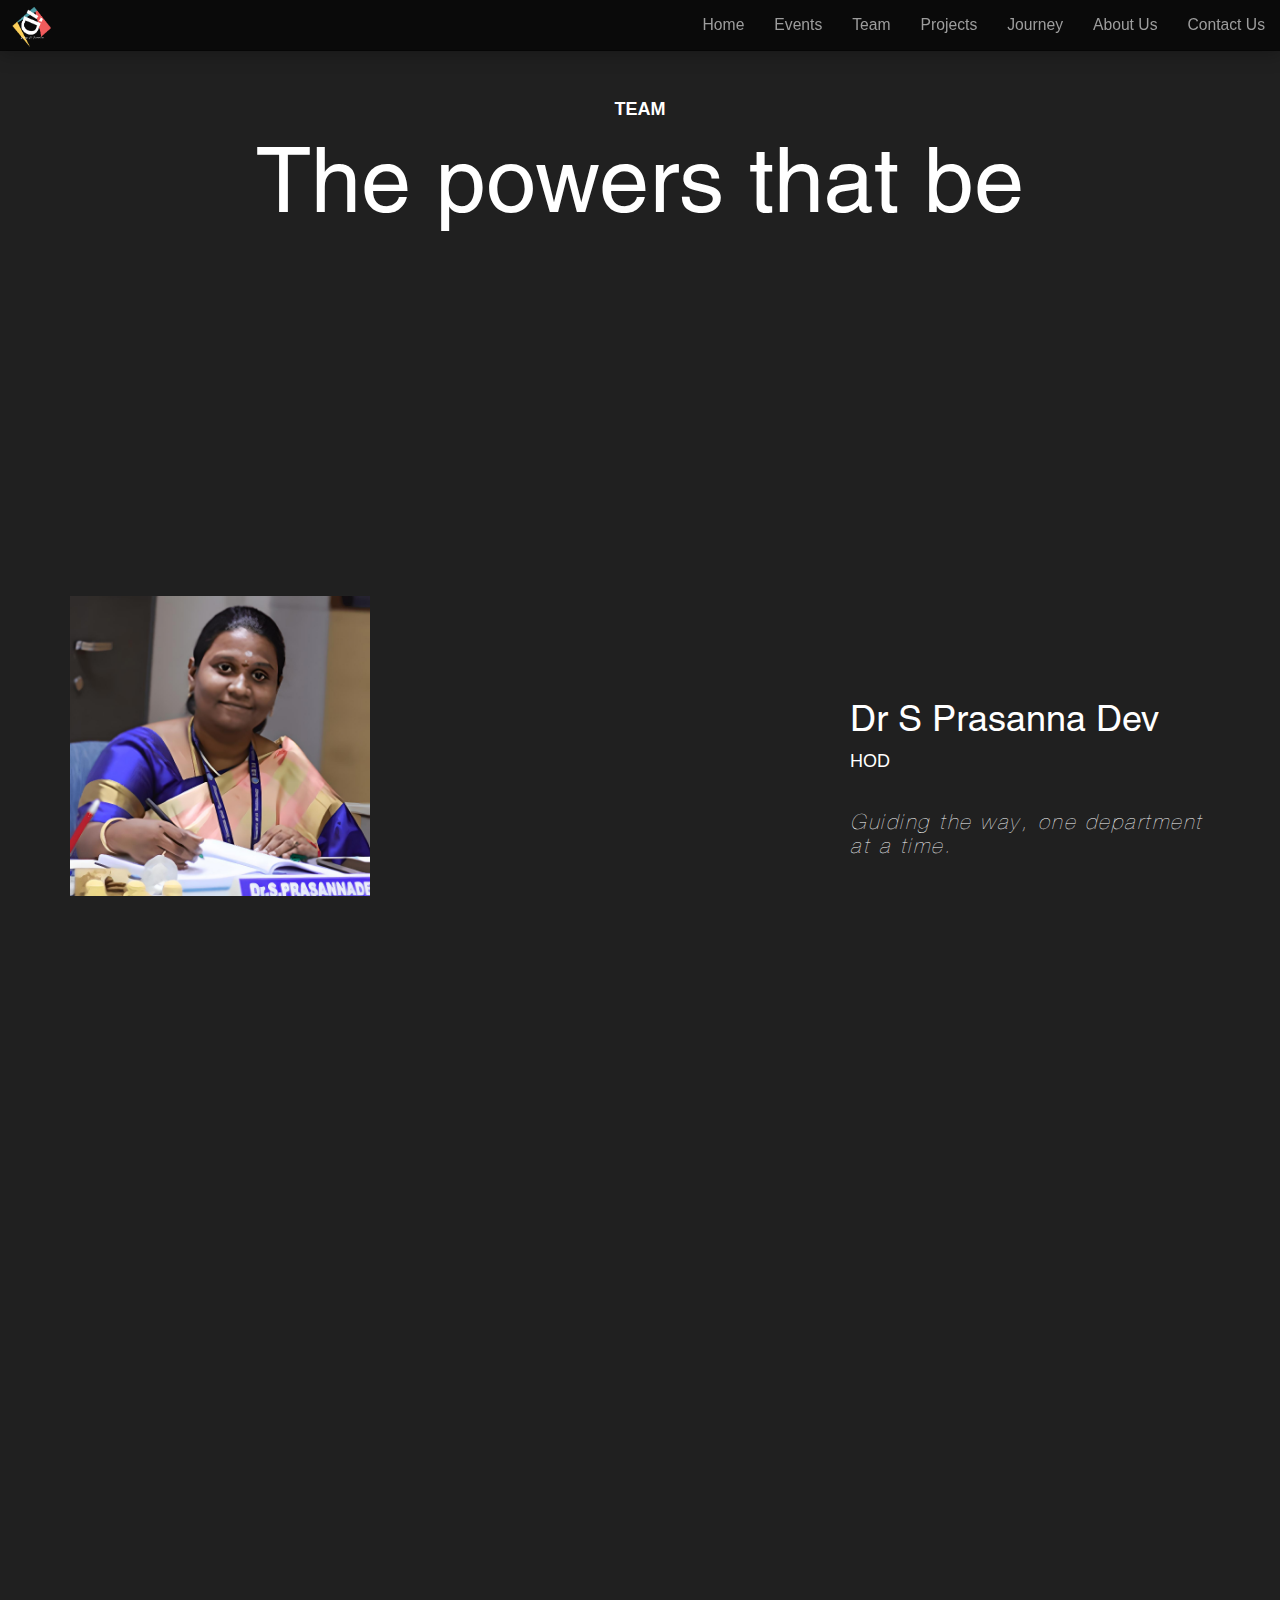
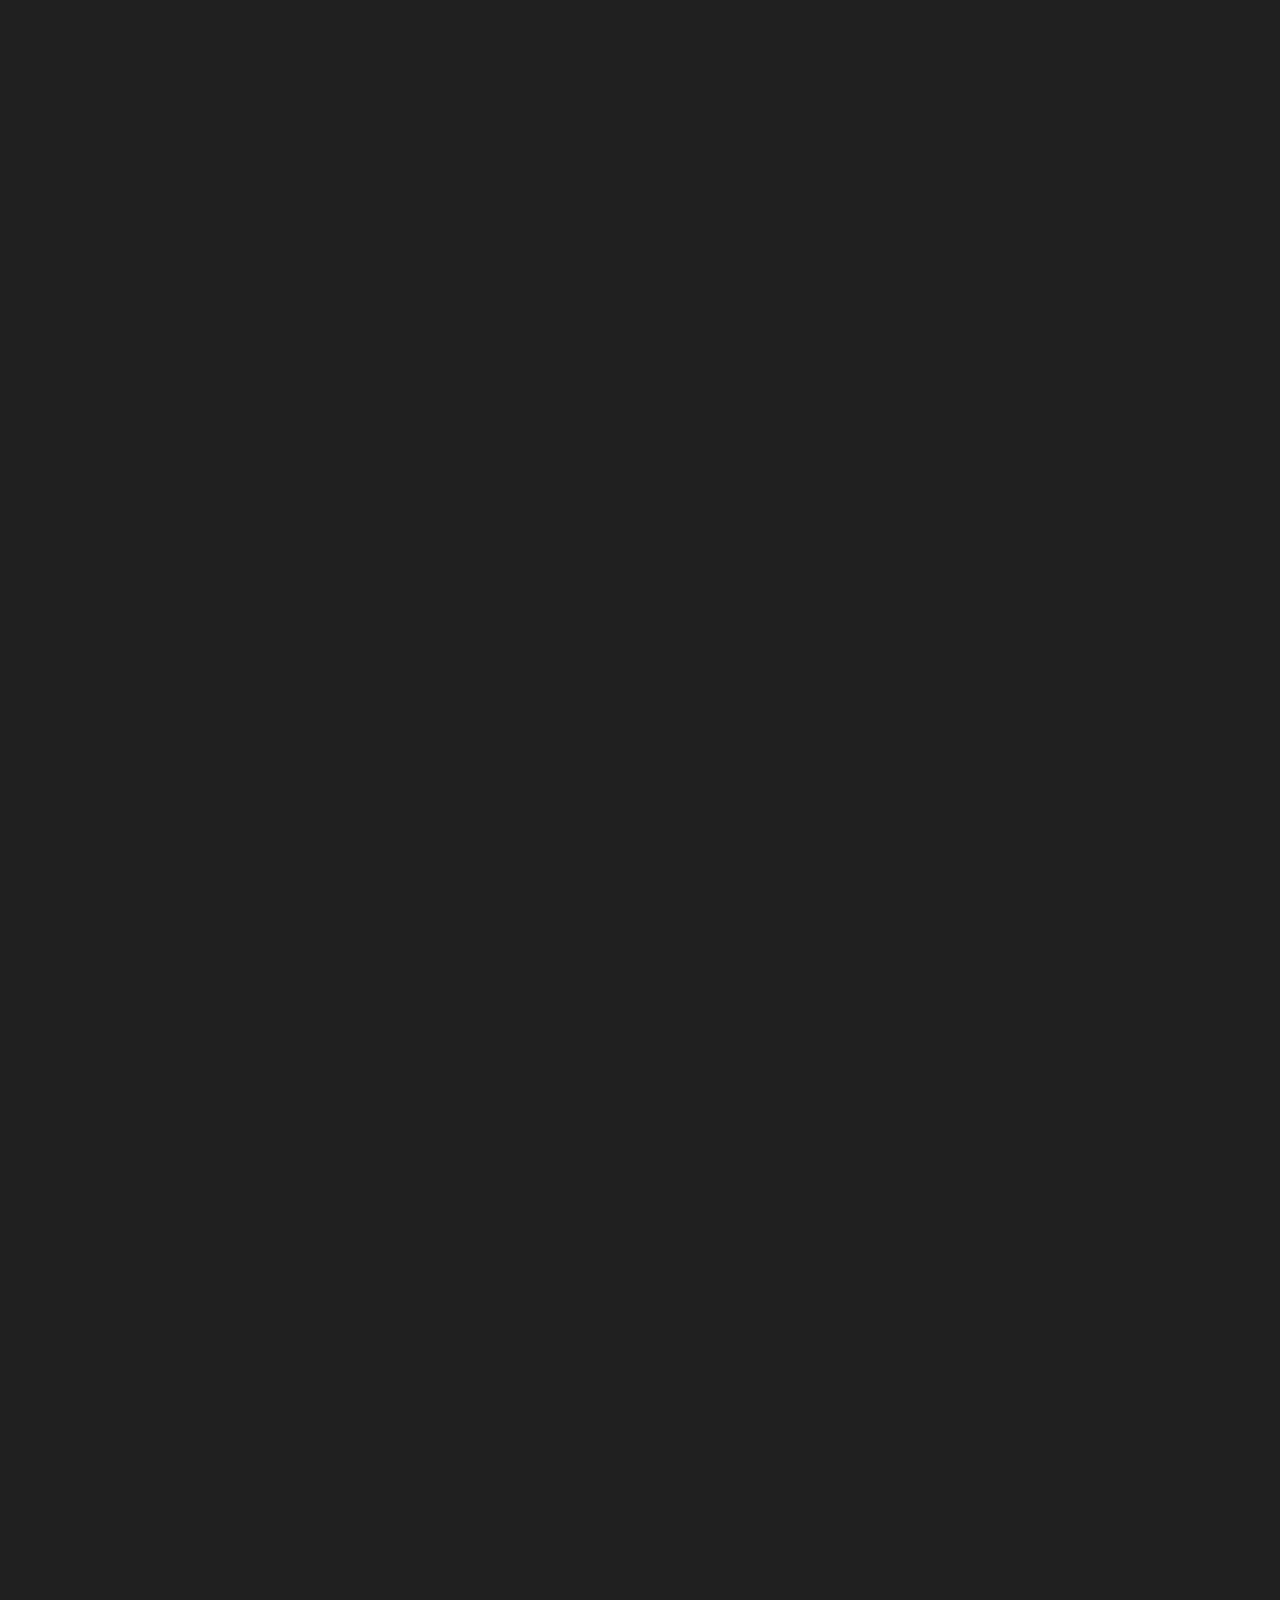
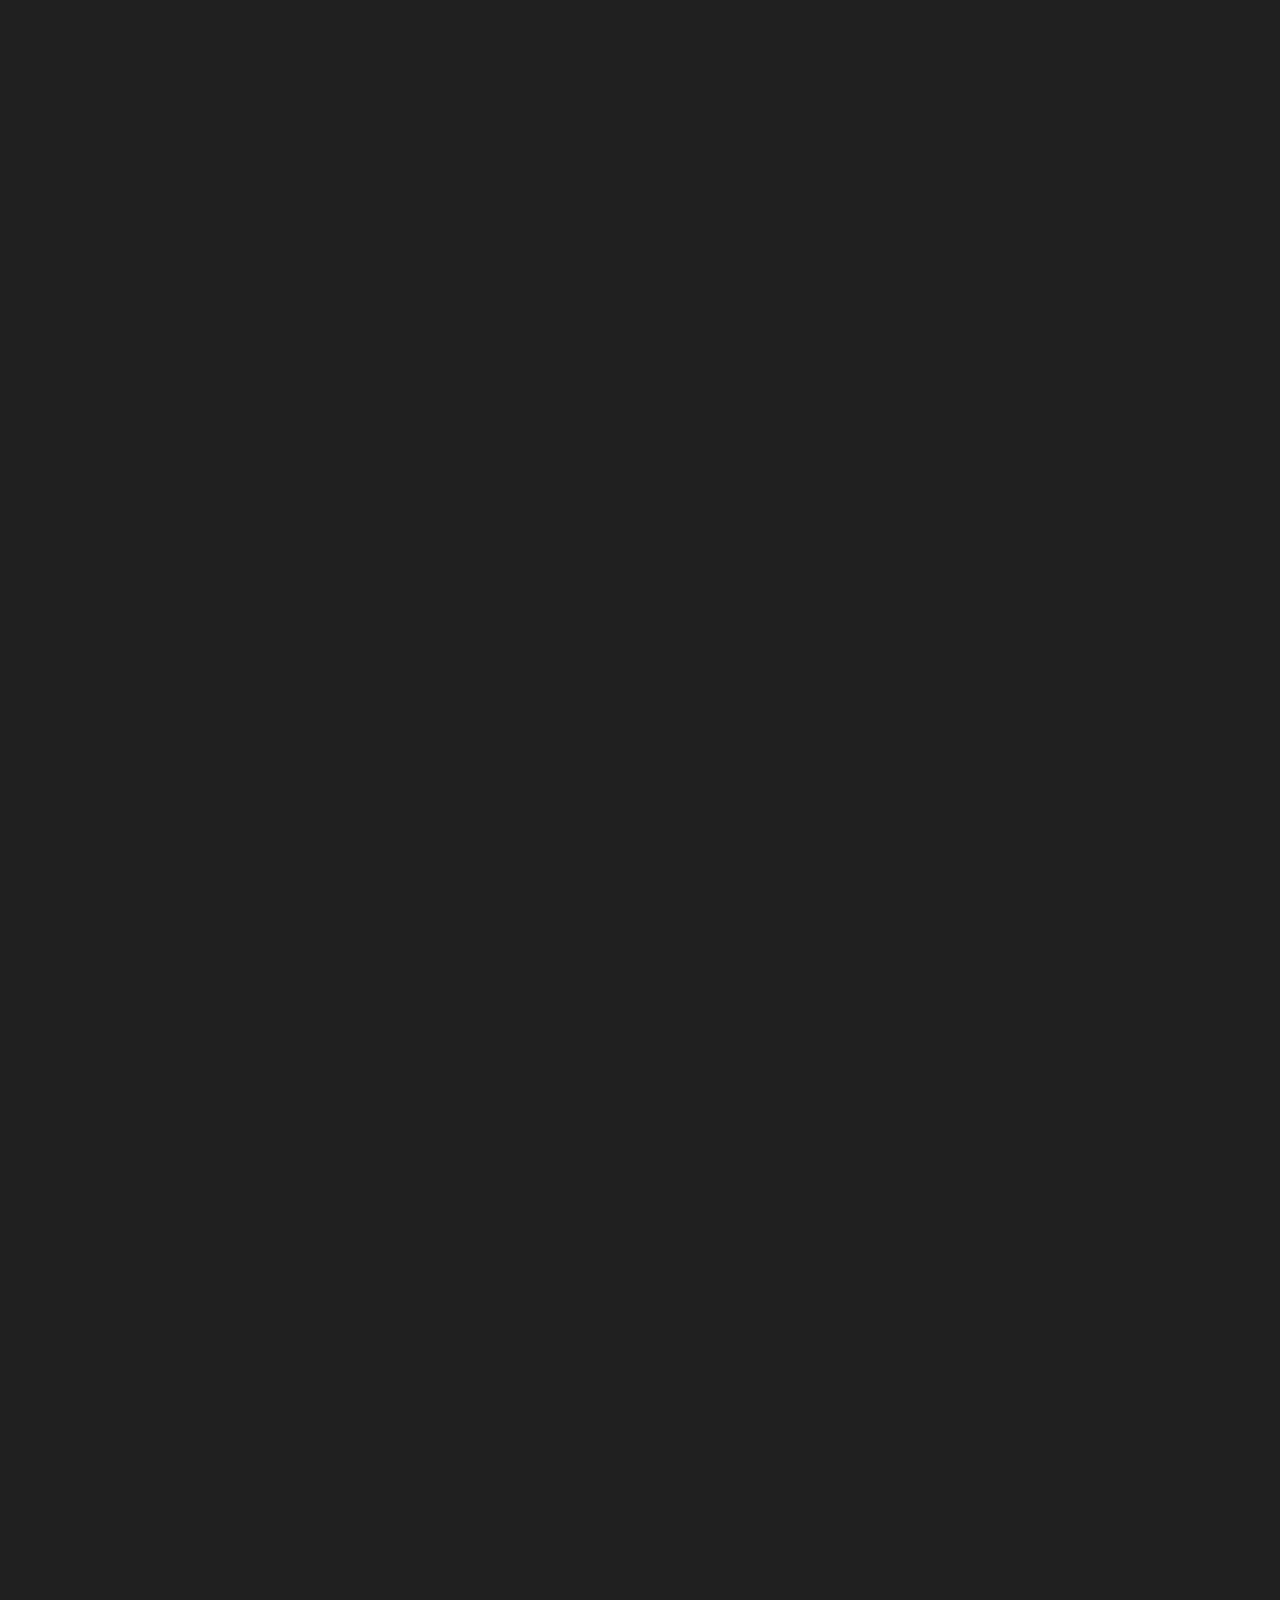
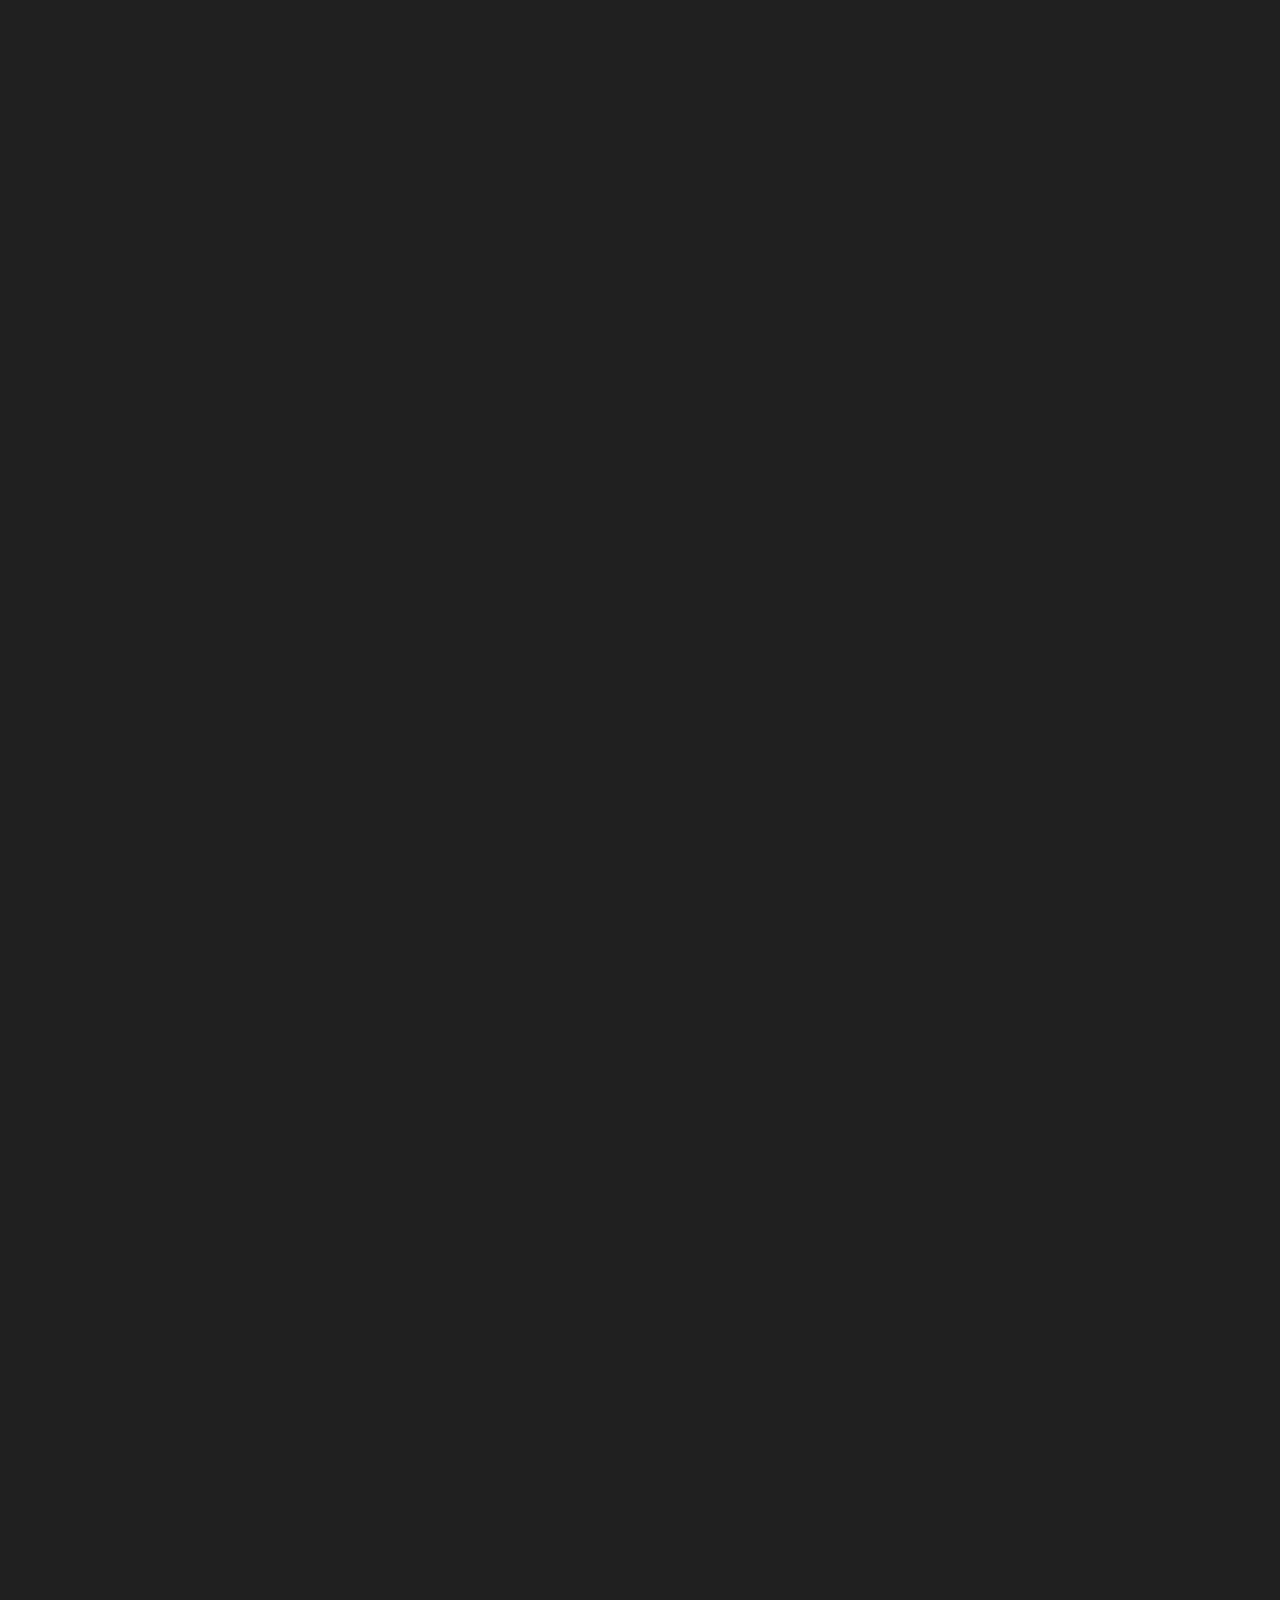
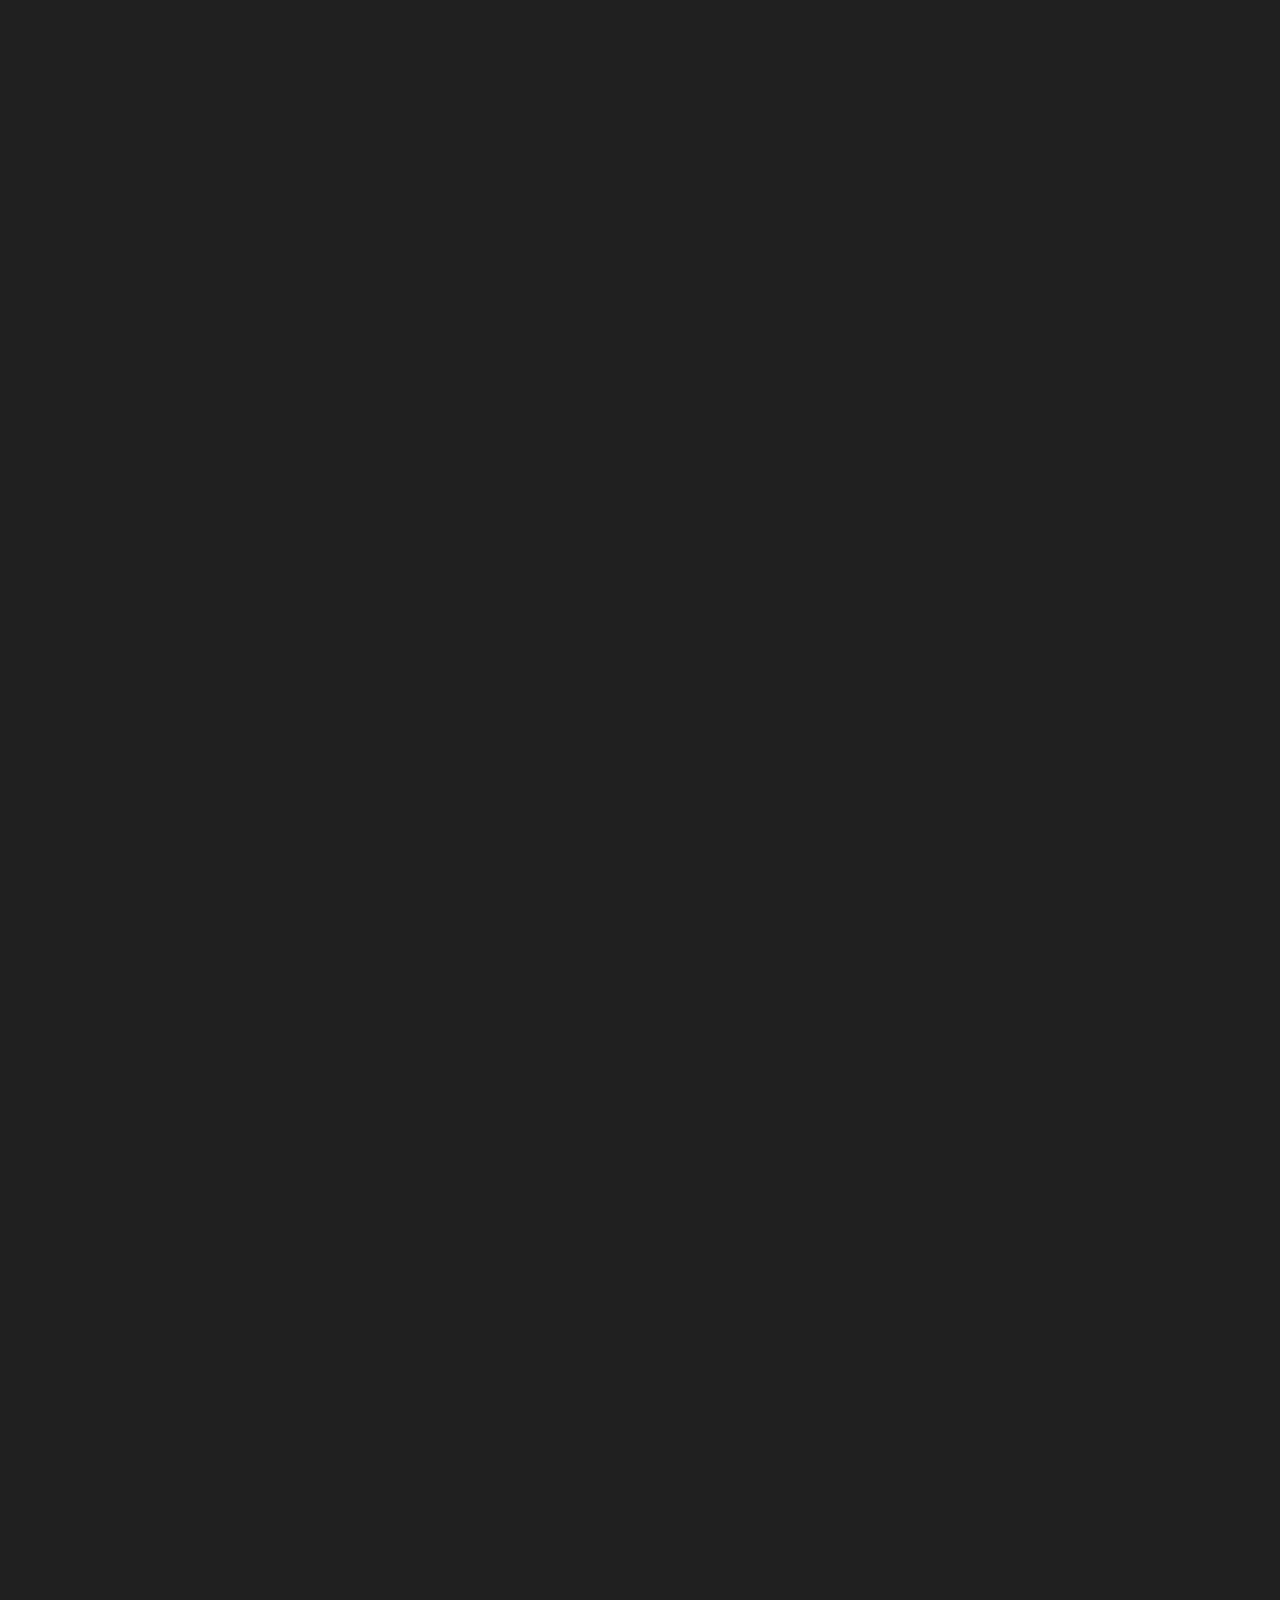
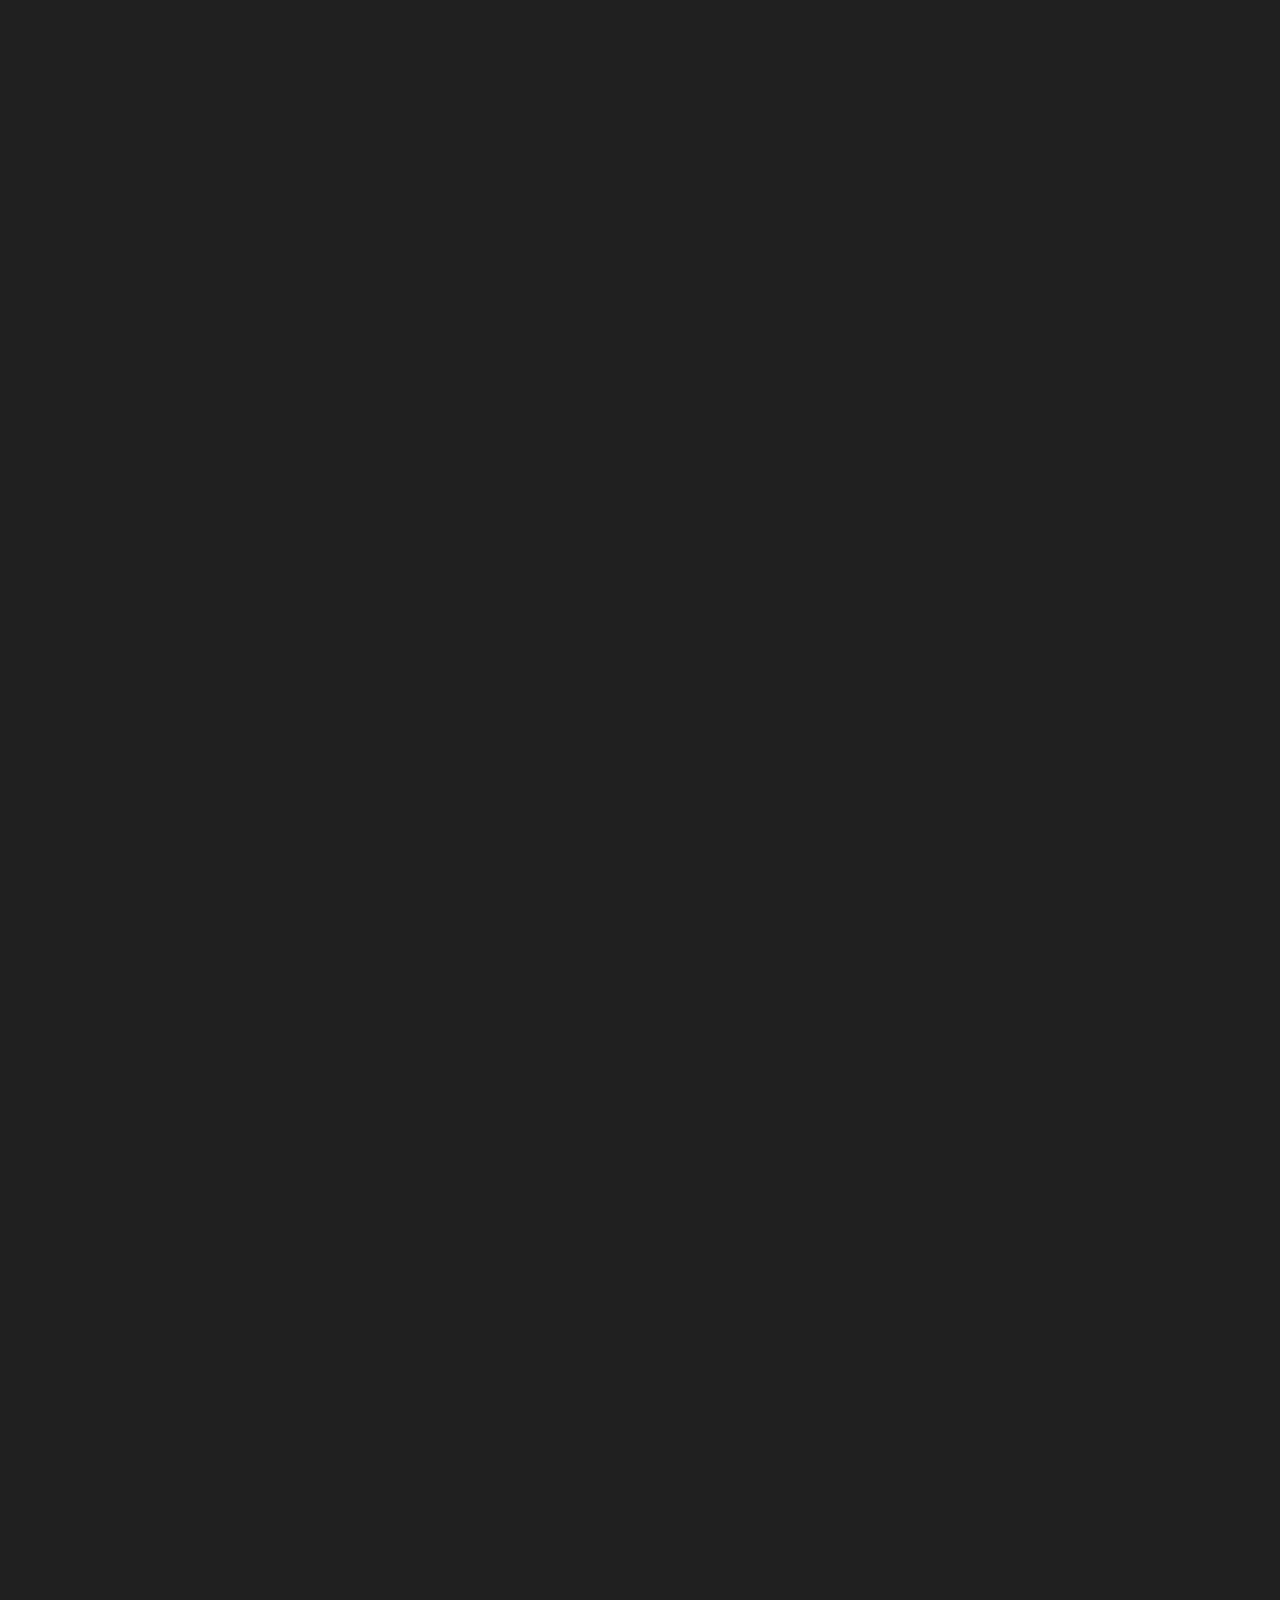
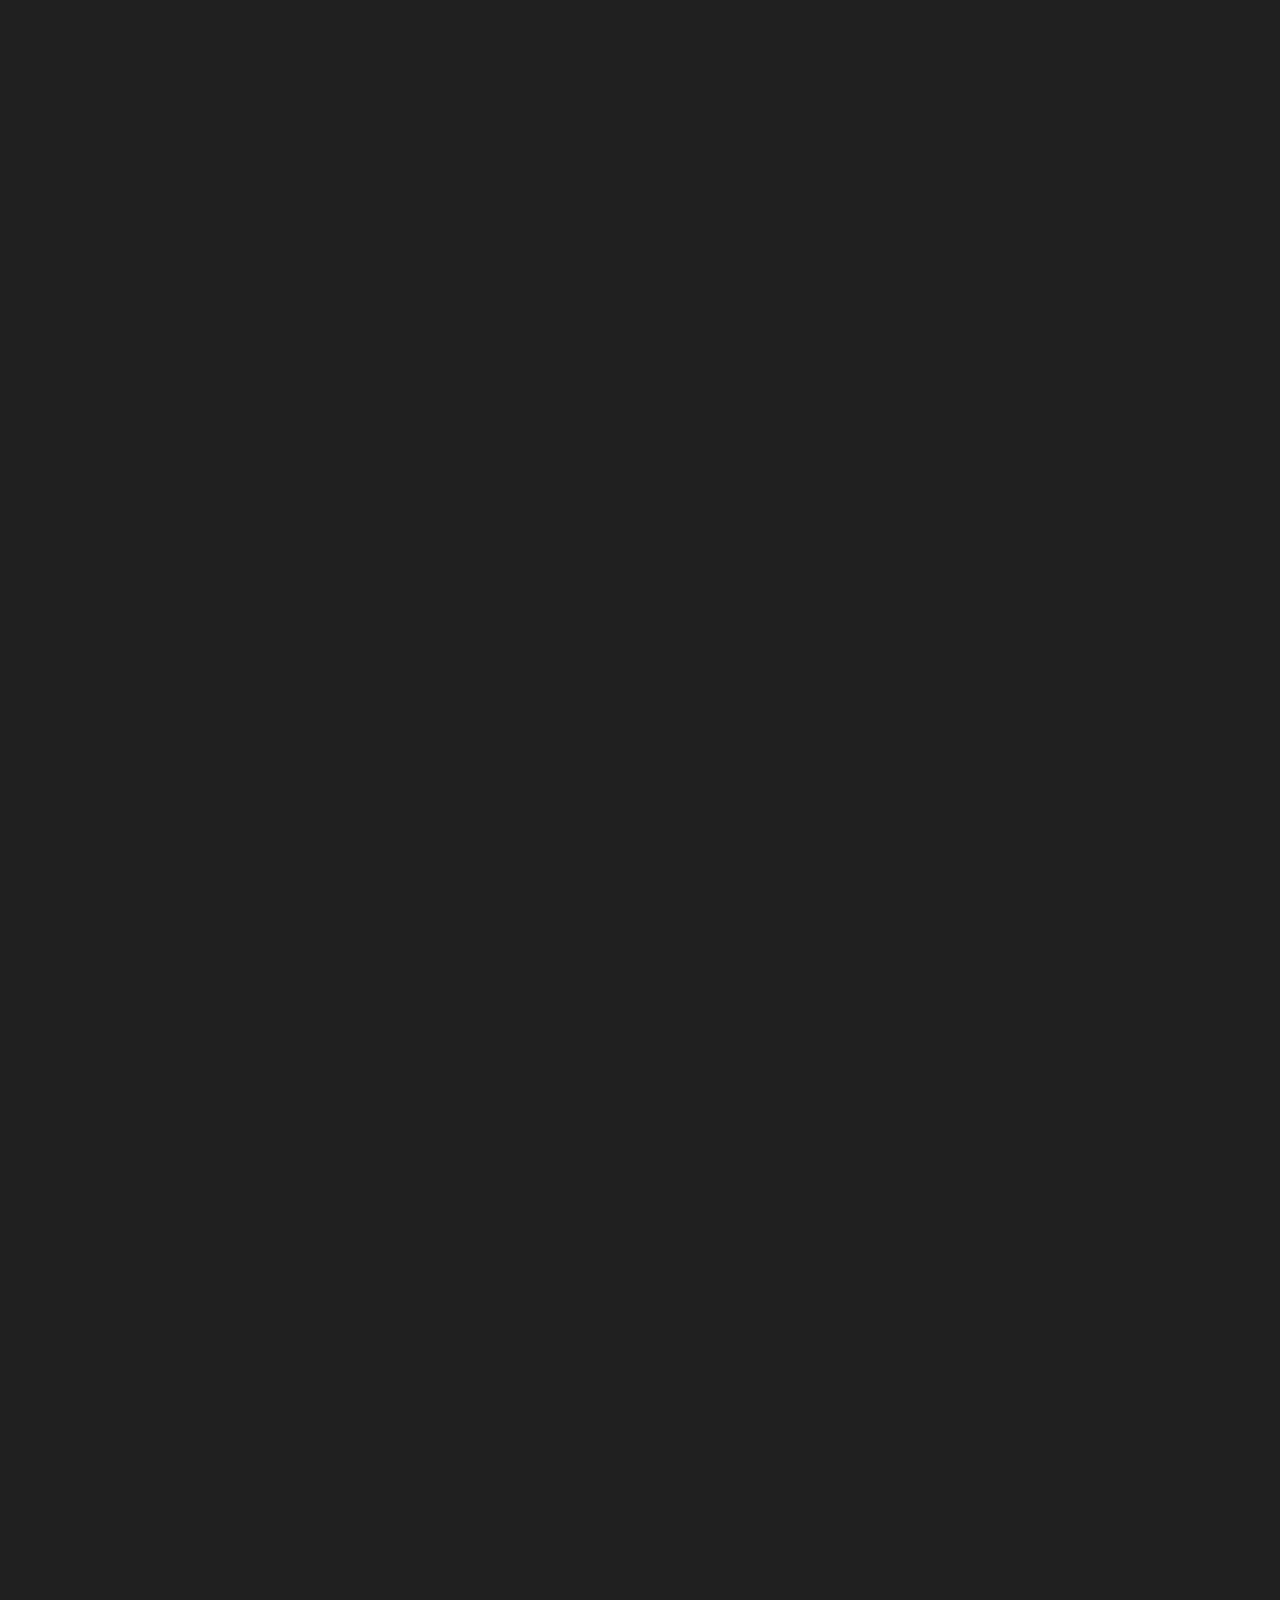
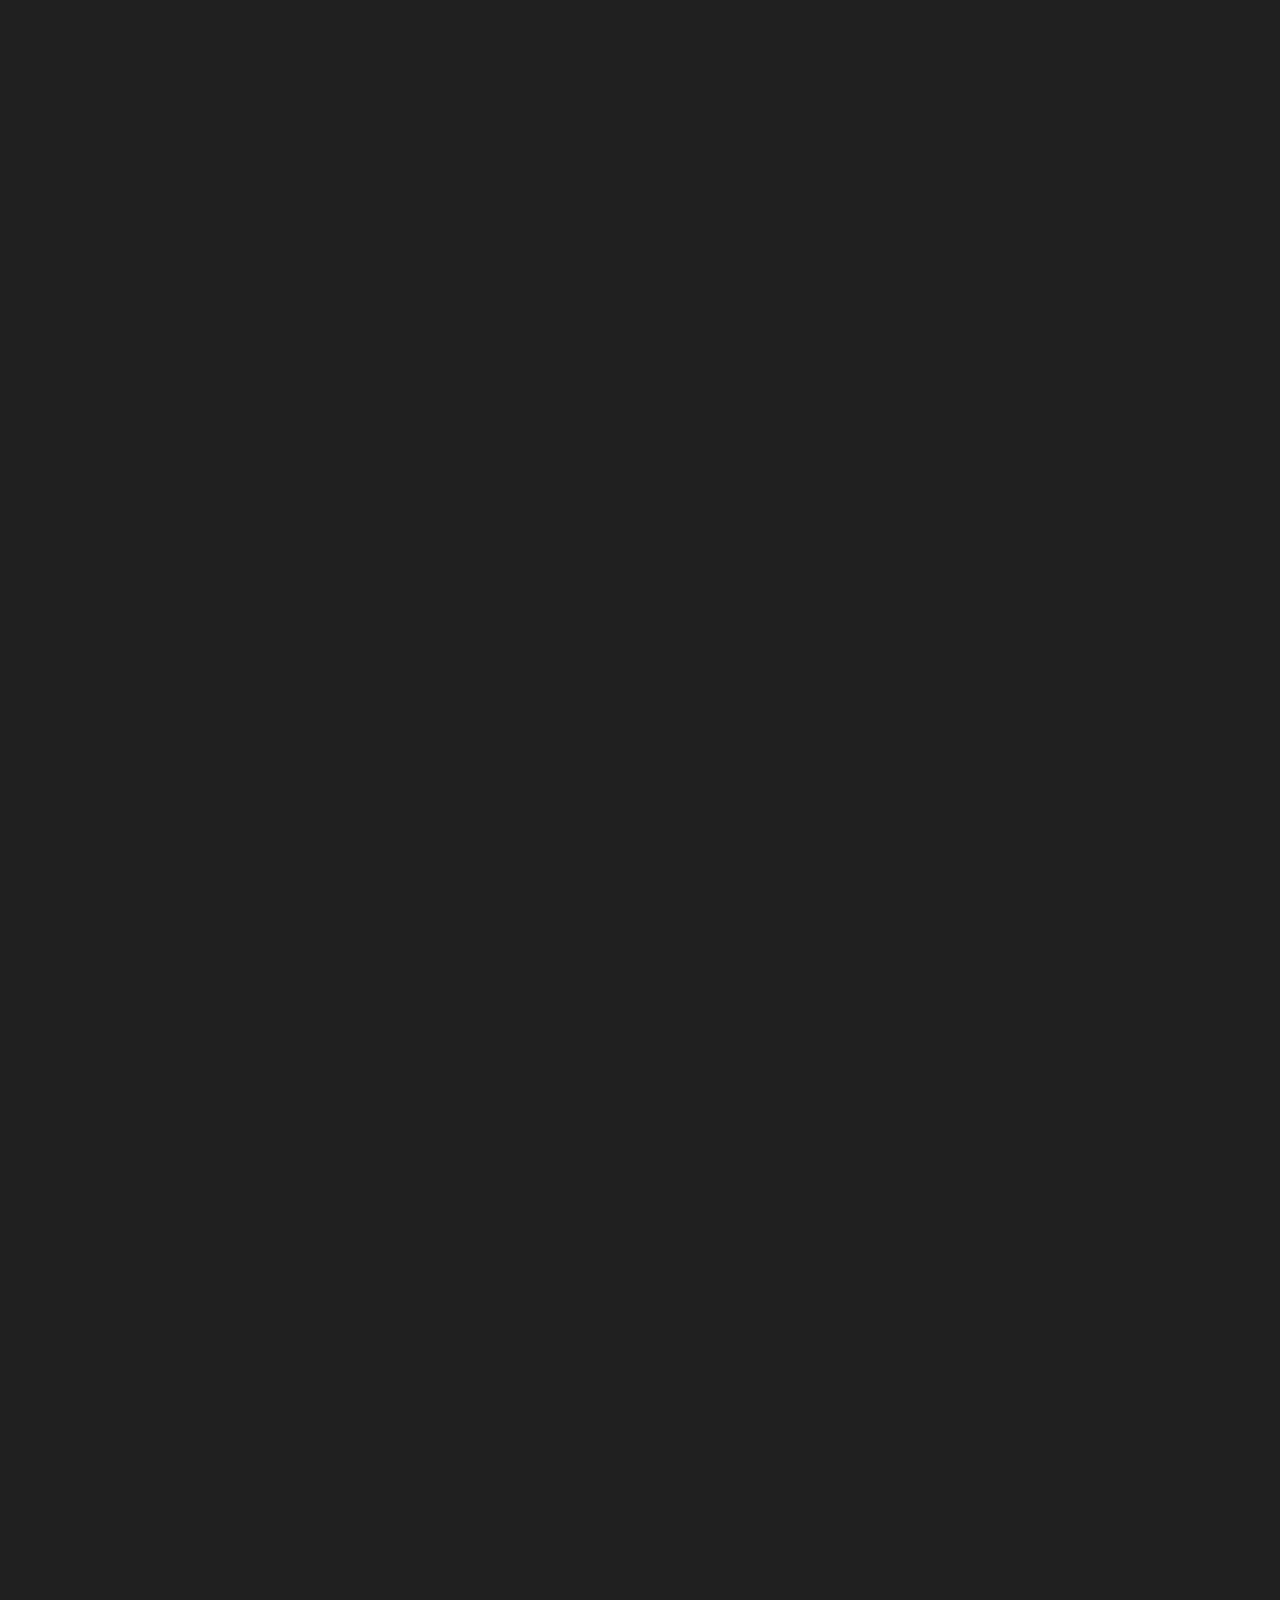
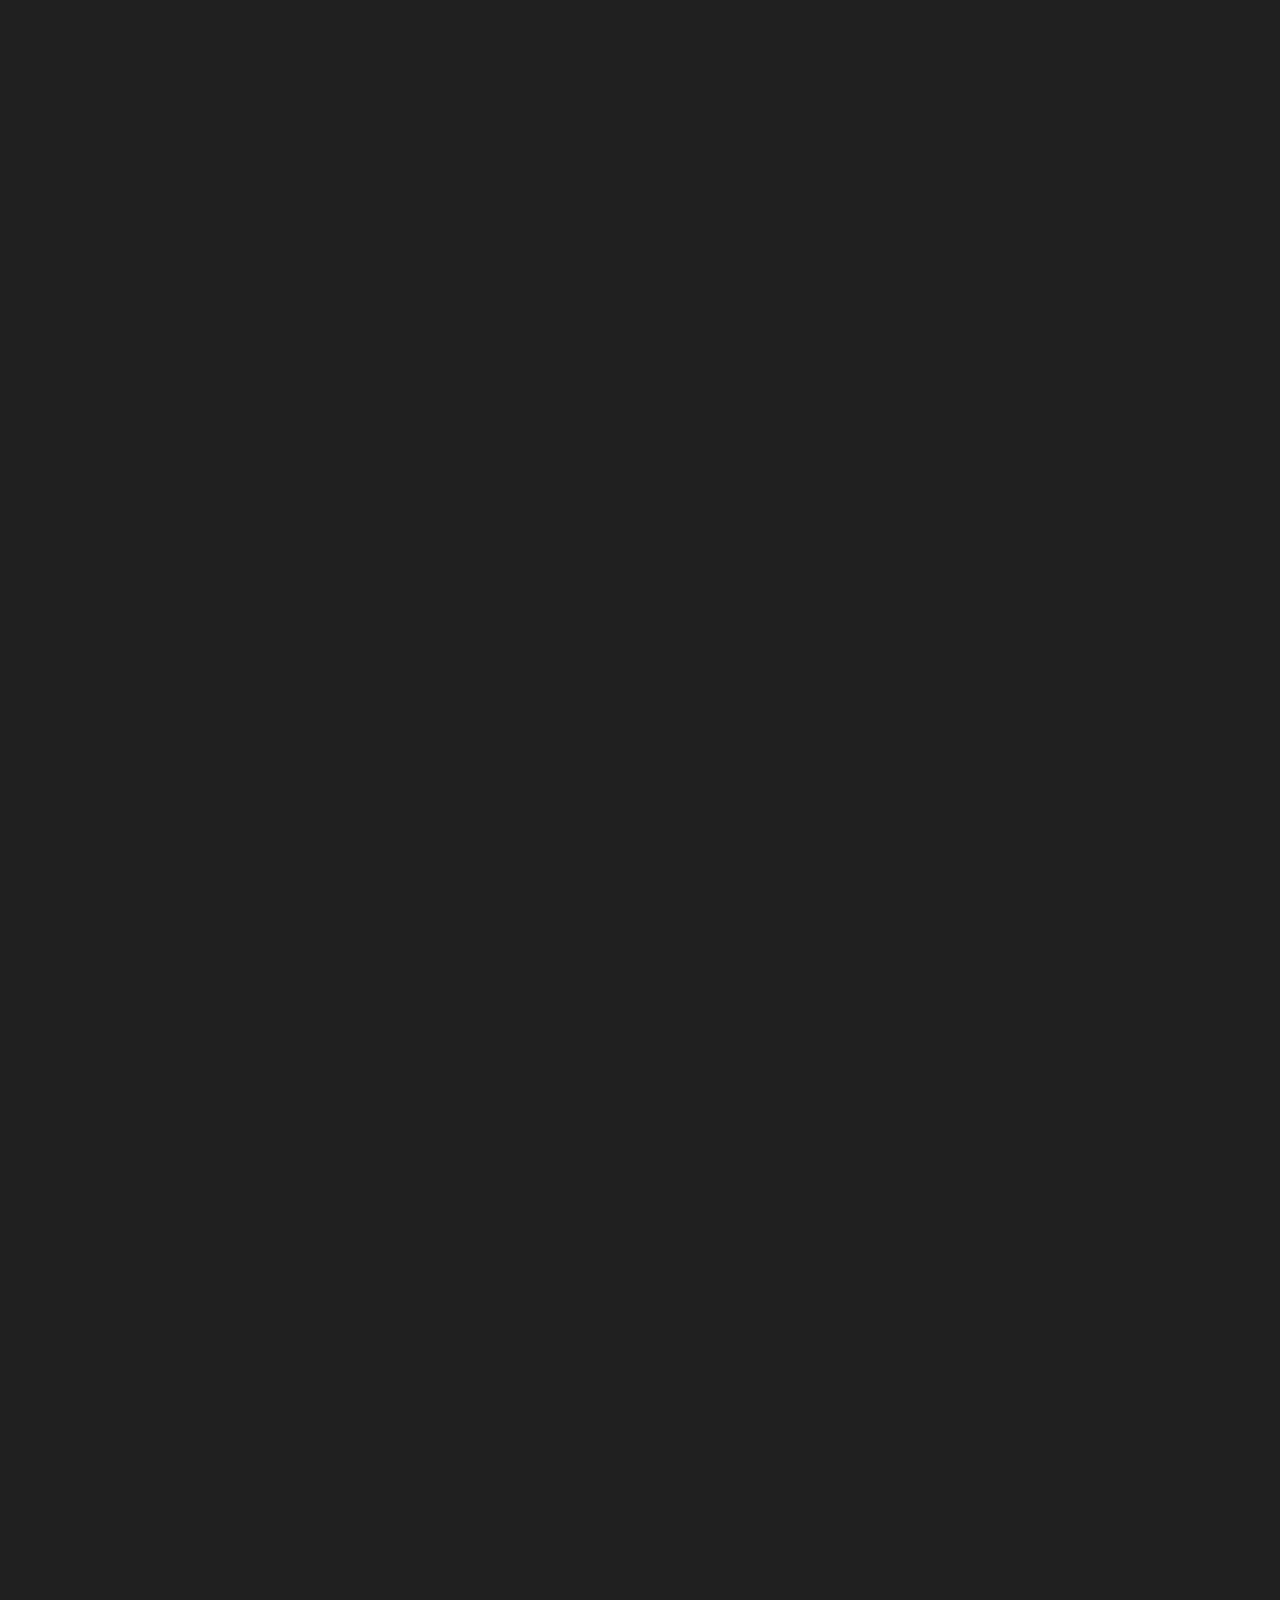
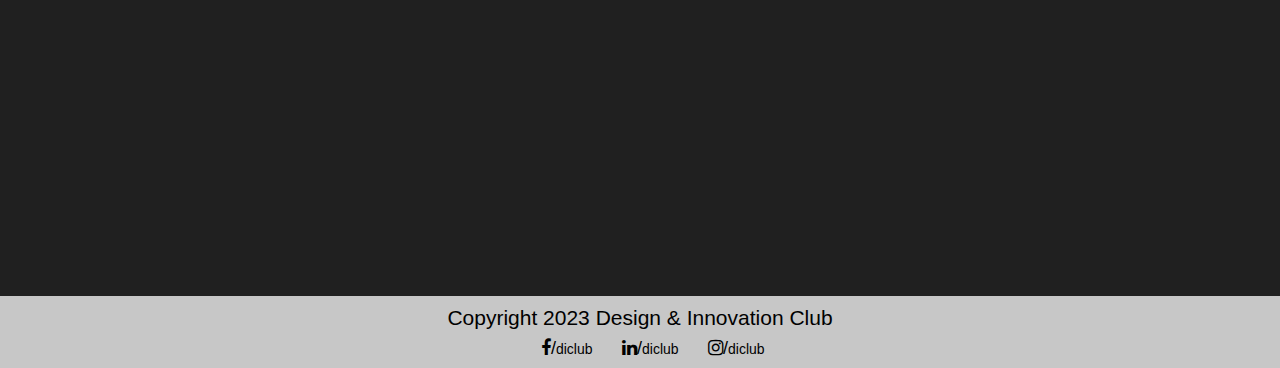
<file: team.html>
<!DOCTYPE html>

<html>

<!-- ===== WEBSITE DEVELOPED BY - ATHEEQ RAHMAN (RA2011003040069) ====== -->

<head>
  <title>DI | SRM VDP</title>
  <meta name="viewport" content="width=device-width, initial-scale=1">
  <meta name="description" content="DI Club: The Design and Innovation Club (DI) 
      consists of a collective of computer science undergraduate students united by a 
      shared goal: to cultivate, educate, and empower individuals with a keen interest
      in the realm of creative and innovative design thinking. Established in 2019, 
      our club has successfully organized numerous events and workshops covering a diverse
      range of subjects, including Photoshop, poster design, animation, and more." />

  <link rel="stylesheet" href="css/loader2.css">
  <link href="https://fonts.googleapis.com/css?family=Open+Sans" rel="stylesheet">
  <link rel="shortcut icon" href="img/logo.png">
  <link rel="stylesheet" href="css/bootstrap/bootstrap.min.css">
  <link rel="stylesheet" href="css/teamPage.css">
  <link rel="stylesheet" href="https://cdnjs.cloudflare.com/ajax/libs/font-awesome/4.7.0/css/font-awesome.min.css">
  <style>
    .wow:first-child {
      visibility: hidden;
    }
  </style>
  <link rel="stylesheet" href="css/bootstrap/animate.css">
  <link href="https://fonts.googleapis.com/css?family=Roboto" rel="stylesheet">
</head>

<body>


  <!-- ===== WEBSITE DEVELOPED BY - ATHEEQ RAHMAN (RA2011003040069) ====== -->
  <!-- ============ LOADER INTEGRATED ============== -->



  <div id="overlay">



  </div>



  <!-- ============ DIV CONTAINING MAIN CONTENT ============== -->



  <div id="mainContent">



    <!-- ============ BOOTSTRAP RESPONSIVE NAVBAR ============== -->

    <nav class="navbar navbar-inverse navbar-fixed-top">
      <div id="navBar" class="container-fluid">
        <div class="navbar-header">
          <button type="button" class="navbar-toggle" data-toggle="collapse" data-target="#myNavbar">
            <span class="icon-bar"></span>
            <span class="icon-bar"></span>
            <span class="icon-bar"></span>
          </button>
          <a class="navbar-brand" href="index.html">
            <img id="DILogo" src="img/logo.png" alt="DI CLUB">
          </a>
        </div>
        <div class="collapse navbar-collapse" id="myNavbar">
          <ul id="navLinks" class="nav navbar-nav navbar-right">
            <li><a id="linkAddress" class="lAd link1" href="index.html">Home</a></li>
            <li><a id="linkAddress" class="lAd" href="index.html#imageCarousel1">Events</a></li>
            <li><a id="linkAddress" class="lAd" href="team.html">Team</a></li>
            <li><a id="linkAddress" class="lAd" href="projects.html">Projects</a></li>
            <li><a id="linkAddress" class="lAd" href="partners.html">Journey</a></li>
            <li><a id="linkAddress" class="lAd link1" href="index.html#aboutADG">About Us</a></li>
            <li><a id="linkAddress" class="lAd link2" href="index.html#contactADG">Contact Us</a></li>
          </ul>
        </div>
      </div>
    </nav>



    <div class="container">



      <!-- ============== Board Title ============== -->



      <div class="row">

        <div id="teamHead" class="col-xs-12">

          <h4><b>TEAM</b></h4>

          <h1>The powers that be</h1>

        </div>

      </div>



      <!-- ============ Head of the department ============= -->



      <div class="row memberInfo wow fadeInUp" data-wow-duration="1.5s">

        <div class="col-xs-6  col-md-4  memberPic">

          <img id="member0Pic" class="boardMemberPic teacherpic" src="img/team/hod.jpg"
            alt="Prasanna_Maam<br/>HOD">

        </div>

        <div class="col-xs-4 col-xs-offset-2 col-md-offset-4 memberTextEven">

          <h1>

            Dr S Prasanna Devi<b>

            </b></h1>

          <h4>HOD</h4>

          <br />

          <h5 id="quote">

            Guiding the way, one department at a time.

          </h5>

        </div>

      </div>

      <!-- ============ Faculty-Incharge ============= -->



      <div class="row memberInfo wow fadeInUp" data-wow-duration="1.5s">

        <div class="col-xs-5 col-xs-offset-1 memberTextOdd ">

          <h1>

            Mrs M Indumathy<b>

            </b></h1>

          <h4>Faculty-Incharge</h4>

          <br />

          <h5 id="quote">

            Nurturing minds, shaping futures.

          </h5>

        </div>

        <div class="col-xs-6 col-xs-offset-0 col-md-4 col-md-offset-1 memberPic">

          <img class="boardMemberPic teacherpic" src="img/team/indumathy maam.jpg" alt="RISHABH MITTAL<br/>CHAIRPERSON">

        </div>

      </div>



      <!-- ============ Faculty Incharge ============= -->



      <div class="row memberInfo wow fadeInUp" data-wow-duration="1.5s">

        <div class="col-xs-6  col-md-4  memberPic">

          <img id="member0Pic" class="boardMemberPic teacherpic" src="img/team/punita maam.jpg"
            alt="R Rajkumar<br/>VICE-CHAIRPERSON">

        </div>

        <div class="col-xs-4 col-xs-offset-2 col-md-offset-4 memberTextEven">

          <h1>

            Mrs D Punitha<b>

            </b></h1>

          <h4>Faculty Coordinator</h4>

          <br />

          <h5 id="quote">

            Connecting knowledge with passion.

          </h5>

        </div>

      </div>






      <!-- ============ president ============= -->



      <div class="row memberInfo wow fadeInUp" data-wow-duration="1.5s" data-wow-delay="0.5s">

        <div class="col-xs-5 col-xs-offset-1 memberTextOdd ">

          <h1>

            Ashish Tarun R<br /><b>

            </b></h1>

          <h4>President</h4>

          <br />

          <h5 id="quote">

            Leading with vision, making dreams reality.

          </h5>

        </div>

        <div class="col-xs-6 col-xs-offset-0 col-md-4 col-md-offset-1 memberPic">

          <img class="boardMemberPic" src="img/team/Ashish Tarun R.png" alt="RISHABH MITTAL<br/>CHAIRPERSON"
            style="width: 125%;">

        </div>

      </div>



      <!-- ============ vice president ============= -->



      <div class="row memberInfo wow fadeInUp" data-wow-duration="1.5s">

        <div class="col-xs-6  col-md-4  memberPic">

          <img class="boardMemberPic" src="img/team/mayuri.png" alt="AMRITA VISALAM<br/>VICE-CHAIRPERSON">

        </div>

        <div class="col-xs-4 col-xs-offset-2 col-md-offset-4 memberTextEven">

          <h1>

            Mayuri Mahimaa Balaji

          </h1>

          <h4>Vice-President</h4>

          <br />

          <h5 id="quote">

            Supporting the president, shaping the future.

          </h5>

        </div>

      </div>



      <!-- ============ secretary ============= -->



      <div class="row memberInfo wow fadeInUp" data-wow-duration="1.5s">

        <div class="col-xs-5 col-xs-offset-1 memberTextOdd">

          <h1>

            Yahool Perumal E<br />

          </h1>

          <h4>Secretary</h4>

          <br />

          <h5 id="quote">

            Organizing chaos, one task at a time.

          </h5>

        </div>

        <div class="col-xs-6 col-xs-offset-0 col-md-4 col-md-offset-1 memberPic">

          <img class="boardMemberPic" src="img/team/yahool.png" alt="Shubhankar Agarwal<br/>Management HEAD"
            style="transform: scaleX(-1);">

        </div>

      </div>

      <!-- ============ Pro ============= -->



      <div class="row memberInfo wow fadeInUp" data-wow-duration="1.5s">

        <div class="col-xs-6  col-md-4  memberPic">

          <img class="boardMemberPic" src="img/team/priya.png" alt="Mayur Shastri<br/>Technical-Head"
            style="width: 125%; transform: scaleX(-1);">

        </div>

        <div class="col-xs-4 col-xs-offset-2 col-md-offset-4 memberTextEven">

          <h1>

            Priyadharshini B

          </h1>

          <h4>Public Relations Officier</h4>

          <br />

          <h5 id="quote">

            Building bridges, one story at a time.
          </h5>

        </div>

      </div>



      <!-- ============ treasurer ===e========== -->



      <div class="row memberInfo wow fadeInUp" data-wow-duration="1.5s">

        <div class="col-xs-5 col-xs-offset-1 memberTextOdd">

          <h1>

            Sruthi S </h1>

          <h4> Treasurer </h4>

          <br />

          <h5 id="quote">
            Balancing the books, securing the future.

          </h5>

        </div>

        <div class="col-xs-6 col-xs-offset-0 col-md-4 col-md-offset-1 memberPic">

          <img class="boardMemberPic" src="img/team/sruthi.png" alt="Akhil Agarwal<br/>Projects Head"
            style="width: 125%;">

        </div>

      </div>




      <!-- ============ Joint Secretary ============= -->

      <div class="row memberInfo wow fadeInUp" data-wow-duration="1.5s">
        <div class="col-xs-6  col-md-4  memberPic">
          <img class="boardMemberPic" src="img/team/kamlesh.png" alt="Dishant Sheth<br/>Projects-Head"
            style="transform: scaleX(-1); width: 125%;">
        </div>
        <div class="col-xs-4 col-xs-offset-2 col-md-offset-4 memberTextEven">
          <h1>
            J V K Kamlesh
          </h1>
          <h4> joint Secretary <br /></h4>
          <br />
          <h5 id="quote">
            Supporting the team, doubling the impact.
          </h5>
        </div>
      </div>

      <!-- ============ Head of Operations  ============= -->

      <div class="row memberInfo wow fadeInUp" data-wow-duration="1.5s">
        <div class="col-xs-5 col-xs-offset-1 memberTextOdd">
          <h1>
            Niresha D
          </h1>
          <h4>Head of Operations </h4>
          <br />
          <h5 id="quote">
            Efficiency in action, excellence in results.
          </h5>
        </div>
        <div class="col-xs-6 col-xs-offset-0 col-md-4 col-md-offset-1 memberPic">
          <img class="boardMemberPic" src="img/team/niresha.png" alt="Rutanshu Jhaveri<br/>Events Head ">
        </div>
      </div>



       <!--============  Technical Head =============  -->

      <div class="row memberInfo wow fadeInUp" data-wow-duration="1.5s">
        <div class="col-xs-6  col-md-4 memberPic">
          <img class="boardMemberPic" src="img/team/atheeq.png" alt="Arunav Saxena<br/>Design-Head" style="width: 140%; transform: scaleX(-1);">
        </div>
        <div class="col-xs-4 col-xs-offset-2 col-md-offset-4 memberTextEven">
          <h1>
            Atheeq Rahman
          </h1>
          <h4> Technical Head </h4>
          <br />
          <h5 id="quote">
            Pioneering innovation, mastering technology.
          </h5>
        </div>
      </div>
      
      <!-- ============ Design Head ============= -->

      <div class="row memberInfo wow fadeInUp" data-wow-duration="1.5s">
        <div class="col-xs-5 col-xs-offset-1 memberTextOdd">
          <h1>
            Bhavishya S M
          </h1>
          <h4>Design Head</h4>
          <br />
          <h5 id="quote">
            Designing the future, one pixel at a time.
          </h5>
        </div>
        <div class="col-xs-6 col-xs-offset-0 col-md-4 col-md-offset-1 memberPic">
          <img class="boardMemberPic" src="img/team/bhavishya.png" alt="Rutanshu Jhaveri<br/>Events Head ">
        </div>
      </div>


      <!-- ============  Creative Head ============= -->

      <div class="row memberInfo wow fadeInUp" data-wow-duration="1.5s">
        <div class="col-xs-6  col-md-4  memberPic">
          <img class="boardMemberPic" src="img/team/jawahar.png" alt="Arunav Saxena<br/>Design-Head">
        </div>
        <div class="col-xs-4 col-xs-offset-2 col-md-offset-4 memberTextEven">
          <h1>
            Jawahar V
          </h1>
          <h4> Creative Head </h4>
          <br />
          <h5 id="quote">
            Imagination knows no boundaries.
          </h5>
        </div>
      </div>


      <!-- ============ Joint Technical ============= -->

      <div class="row memberInfo wow fadeInUp" data-wow-duration="1.5s">
        <div class="col-xs-5 col-xs-offset-1 memberTextOdd">
          <h1>
            Madhumitha
          </h1>
          <h4>Joint Technical Head</h4>
          <br />
          <h5 id="quote">
            Collaborating for technical excellence.
          </h5>
        </div>
        <div class="col-xs-6 col-xs-offset-0 col-md-3 col-md-offset-1 memberPic">
          <img class="boardMemberPic" src="img/team/madhu.png" alt="Rutanshu Jhaveri<br/>Events Head ">
        </div>
      </div>
      
      <!-- ============ Social Media Head ============= -->

      <div class="row memberInfo wow fadeInUp" data-wow-duration="1.5s">
        <div class="col-xs-6  col-md-4  memberPic">
          <img class="boardMemberPic" src="img/team/sarayu.png" alt="Arunav Saxena<br/>Design-Head">
        </div>
        <div class="col-xs-4 col-xs-offset-2 col-md-offset-4 memberTextEven">
          <h1>
            Sarayu K
          </h1>
          <h4> Social Media Head </h4>
          <br />
          <h5 id="quote">
            Connecting, engaging, and inspiring.
          </h5>
        </div>
      </div>

      <!-- ============  Head of logistcs ============= -->
      
      <div class="row memberInfo wow fadeInUp" data-wow-duration="1.5s">
        <div class="col-xs-5 col-xs-offset-1 memberTextOdd">
          <h1>
            Mahalakshmi
          </h1>
          <h4>Head of logistics</h4>
          <br />
          <h5 id="quote">
            Seamless execution, behind the scenes.
          </h5>
        </div>
        <div class="col-xs-6 col-xs-offset-0 col-md-4 col-md-offset-1 memberPic">
          <img class="boardMemberPic" src="img/team/maha.png" alt="Rutanshu Jhaveri<br/>Events Head ">
        </div>
      </div>




      <!-- =========== SHOW MORE BUTTON =========== 

      <div id="moreButton" class="col-xs-12 wow fadeInUp" data-wow-duration="0.5s">
        <button id="viewGallery" type="button" class="btn" data-target="#galleryModal1" href="remote.html"
          data-toggle="modal">View More</button>
      </div>
      -->
      <!-- ========== MODAL 1 =========== -->

      <!-- ========== GALLERY MODAL 1 ========= 

      <div class="modal fade" id="galleryModal1" tabindex="-1">
        <div class="modal-dialog gallery">
          <div id="mainModal" class="modal-content">
            <div class="row">
              <div class="col-xs-12">

                <div id="eventCarousel1" class="carousel slide" data-interval="1800" data-ride="carousel">
                  <ol class="carousel-indicators">
                    <li data-target="#eventCarousel1" data-slide-to="0" class="active"></li>
                    <li data-target="#eventCarousel1" data-slide-to="1"></li>
                    <li data-target="#eventCarousel1" data-slide-to="2"></li>
                  </ol>
                  <div data-target="#eventModal1" data-toggle="modal" class="carousel-inner">
                    <div id="imgCarousel" class="item active">
                      <img id="carouselImages1" src="img/oldBoard.jpg" class="img-responsive" />
                      <div class="carousel-caption">
                        <h3>Ex - Board Members</h3>
                        <p>Meet The Creators!!</p>
                      </div>
                    </div>
                    <div id="imgCarousel" class="item">
                      <img id="carouselImages1" src="img/carousel1a.jpg" class="img-responsive" />
                      <div class="carousel-caption">
                        <h3>Board Members</h3>
                        <p>Meet our current Board!<br /> EVERY MAN AN EMPEROR!</p>
                      </div>
                    </div>
                    <div id="imgCarousel" class="item">
                      <img id="carouselImages1" src="img/core.jpg" class="img-responsive" />
                      <div style="color: black;" class="carousel-caption">
                        <h3>CORE COMMITTEE</h3>
                        <p>Meet our Core Committee Members</p>
                      </div>
                    </div>
                  </div>
                  <a href="#eventCarousel1" class="carousel-control left" data-slide="prev">
                    <span class="glyphicon glyphicon-chevron-left"></span>
                  </a>
                  <a href="#eventCarousel1" class="carousel-control right" data-slide="next">
                    <span class="glyphicon glyphicon-chevron-right"></span>
                  </a>

                </div>



              </div>
            </div>

          </div>
        </div>
      </div>
      -->


    </div>




    <!-- ============== Board Footer ============ -->

    <div id="pageFooterMain" class="row">
      <div id="pageFooter" class="col-xs-12">
        <h5 id="footerH5">Copyright 2023 Design & Innovation Club</h5>
        <h4>
          <a style="color: black;" href="https://www.facebook.com/search/top?q=di%20club"><i
              class="fa fa-facebook animatedB touchBounce"></i></a><span class="h4">/</span><span
            class="h5 animatedB touchBounce">diclub </span>
          <a style="color: black;" href="https://www.linkedin.com/company/diclub/"><i
              class="fa fa-linkedin animatedB touchBounce"></i></a><span class="h4">/</span><span
            class="h5 animatedB touchBounce">diclub </span>
          <a style="color: black;" href="https://www.instagram.com/diclub.srmvdp/"><i
              class="fa fa-instagram animatedB touchBounce"></i></a><span class="h4">/</span><span
            class="h5 animatedB touchBounce">diclub </span>
        </h4>
      </div>
    </div>
  </div>

  <!-- ===== WEBSITE DEVELOPED BY -- ATHEEQ RAHMAN (RA2011003040069) ====== -->



  <!-- Script for loader -->

  <script src="js/loader.js"></script>

  <!-- jQuery (necessary for Bootstrap's JavaScript plugins) -->

  <script src="https://ajax.googleapis.com/ajax/libs/jquery/1.12.4/jquery.min.js"></script>
  <script src="js/wow.min.js"></script>
  <script>
    wow = new WOW().init({
      iteration: 1
    });
  </script>

  <!-- Include all compiled plugins (below), or include individual files as needed -->

  <script src="js/bootstrap.min.js"></script>



</body>
</file>
<file: css/loader2.css>
#overlay{
  height: 100vh;
  background-image: url('../img/adggif.gif');
  background-size: 7vw;
  background-repeat: no-repeat;
  background-position: center;
  background-color: rgba(18,18,18,0.0);
  z-index: -4;
}
</file>
<file: css/classroomeventsPage.css>
body{
  background-color: rgb(254,254,254);
    overflow-x: hidden;
}
#adgLogo{
  width: 40%;
  height: auto;
  margin-top: -10%;
}
.container-fluid{
  background-color: rgb(11,11,11);
}
#navLinks li:hover{
  transition: 0.5s;
  font-size: 120%;
  background-color: rgb(75,75,77);
}
#navBar{
  background-color: rgb(43,43,43);
}
.container{
  width: 100%;
  margin: 0;
}
#delDesign{
  position: fixed;
  background-color: rgb(129,129,129);
  min-height: 64vh;
  width: 4%;
}
#wasteSpace{
  min-height: 56vh;
}
#delta{
  width:100%;
}
#eventsHead{
  text-align: center;
  padding-bottom: 4%;
}
#eventsHead h2{
  color: rgb(56,56,56);
}
#eventsHead h6{
  color: rgb(213,213,213);
}
#wasteSpace2{
  min-height: 11vh;
}
#img1{
  width:100%;
}
#event1Image{
  padding: 0;
}
#event1{
  padding: 0;
  margin-bottom: 10%;
  -webkit-box-shadow: 2px 2px 20px 3px rgba(0,0,0,0.13);
  -moz-box-shadow: 2px 2px 20px 3px rgba(0,0,0,0.13);
  box-shadow: 2px 2px 20px 3px rgba(0,0,0,0.13);
}
#iconsNet h5 a{
  color: rgb(118,118,118);
}
#event1:hover{
  transition: 0.5s;
  cursor: pointer;
  -webkit-box-shadow: 2px 2px 20px 3px rgba(0,0,0,0.13);
  -moz-box-shadow: 2px 2px 20px 3px rgba(0,0,0,0.13);
  box-shadow: 2px 2px 20px 3px rgba(0,0,0,0.29);
}
#modalImage1{
  width:100%;
}
/*#event1:hover{
  transition: 0.5s;
  width: 104%;
}*/
#eventModal1{

}
#modal-dialog{
  position: fixed;
  width: 100vw;
  height: 100vh;
  margin-top: 0%;
  margin-left: 0%;
  top: 0%;
  left: 0%;
}
#mainModal1{
/*  position: fixed;
  overflow: hidden;
  left: 0;
  right: 0;
  left: 0;
  width: 100vw;
  text-align: justify;*/
  left: 0;
  margin-left: 0%;
  height: 100vh;
  padding: 1.5%;
  background-color: rgba(10,10,10,0.7);
}
#mainModal{
  margin-top: 7%;
  text-align: justify;
  padding: 1.5%;
  background-color: rgba(10,10,10,0.99);
}

#headTextModal{
  margin-left: 0%;
  text-align: center;
  color: white;
}
#headTextModal a{

  color: white;
  text-decoration: none;
}
#headTextModal a:hover{
  cursor: pointer;
}
#leftHeadText h1{
  font-size: 450%;
}
#leftHeadText{
  border-right: thick solid #ffffff;
  color: white;
  text-align: center;
  margin-top: 10%;
}
.gallery{
  margin-top: 10%;
  background-color: black;
}
#galleryModal4{
  background-color: rgba(10,10,10,0.95);
}
#galleryModal3{
  background-color: rgba(10,10,10,0.95);
}
#galleryModal2{
  background-color: rgba(10,10,10,0.95);
}
#galleryModal1{
  background-color: rgba(10,10,10,0.95);
}
#viewGallery{
  margin-top: 7%;
  padding: 2%;
  background-color: rgba(0,0,0,0);
  border-radius: 11px 11px 11px 11px;
  -moz-border-radius: 11px 11px 11px 11px;
  -webkit-border-radius: 11px 11px 11px 11px;
  border: 2px solid #ffffff;
}
#viewGallery:hover{
  color: rgb(205,205,215);
}
#rightHeadText{
  margin-top: 9%;
}
#rightHeadText p{
  font-size: 150%;
}
#closeModalBtn{
  text-align: center;
  margin-top: 10%;
}
#closeBtn{
  font-size: 120%;
  padding-left: 4%;
  padding-right: 4%;
  padding-top: 1%;
  padding-bottom: 1%;
  background-color: rgba(0,0,0,0);
  border-radius: 11px 11px 11px 11px;
  -moz-border-radius: 11px 11px 11px 11px;
  -webkit-border-radius: 11px 11px 11px 11px;
  border: 2px solid #ffffff;
  color: white;
}
#img2{
  height: 50vh;
    width:100%;
}
.main-text
{
    position: absolute;
    top: 5%;
    width: 96.66666666666666%;
    color: #FFF;
}
#imgCarousel{
  width: 100%;
  margin: 0;
}
#carouselImages1{
  height: 50vh;
  width: 100%;
  margin: 0;
}
#img1{
  height: 50vh;
}
/*#img1:hover{
  transition: 0.5s;
  height: 52vh;
}*/
.sec2Logo{
  display: flex;
  top: 0%;
  left: 0%;
  width: 10vh;
  margin-top: -5%;
}
h2{
  font-family: San Francisco, sans-serif;
  font-size: 1.4em;
  font-weight: lighter;
}
</file>
<file: css/partnersPage.css>
body{
  background-color: rgb(254,254,254);
    overflow-x: hidden;
}
#DILogo {
  width: 40px;
  height: 40px;
  margin-top: -20%;
  margin-left: -10%;
}
.container-fluid{
  background-color: rgb(11,11,11);
}
#navLinks li a{
  font-size: 1.12em;
}
#navLinks li:hover{
  transition: 0.5s;
  font-size: 120%;
  background-color: rgb(75,75,77);
}
#navBar{
  background-color: rgb(43,43,43);
  -webkit-box-shadow: 1px 2px 20px 1px rgba(0,0,0,0.29);
  -moz-box-shadow: 1px 2px 20px 1px rgba(0,0,0,0.29);
  box-shadow: 1px 2px 20px 1px rgba(0,0,0,0.29);
}

img {
  max-width: 100%;
  height: auto;
  display: block;
}

.left-image img {
  margin-right: 0px;
}

.right-image img {
  margin-left: 0px;
}

.container {
  padding: 2rem;
  padding: bottom 400px;
  margin: 0 auto;
  max-width: 800px;
}

.top-section {
  text-align: center;
  padding: 4rem 0;
  max-width: 600px;
  margin: 0 auto;
}

.timeline {
  position: relative;
  min-height: 150px;
}

.line {
  position: absolute;
  z-index: 2;
  left: calc(50% - 1px);
  width: 2px;
  top: -50px;
  bottom: -50px;
  background-color: #000;
  display: none;
}

.line:before,
.line:after {
  position: absolute;
  display: block;
  content: '';
  height: 1rem;
  width: 1rem;
  border-radius: 50%;
  background-color: #000;
  left: 50%;
  transform: translateX(-50%);
}

.line:after {
  bottom: -0%;
}

.section {
  display: flex;
  opacity: 0;
  transform: translateX(-100%);
  transition: 600ms ease;
  position: relative;
  z-index: 1;
  margin: 50px 0;
  padding: 1rem;
  border-radius: 1rem;
  align-items: center;
  min-height: 300px;
}

.section:nth-child(odd) {
  flex-direction: row-reverse;
  transform: translateX(100%);
}

.bead {
  position: absolute;
  display: block;
  height: 1rem;
  width: 1rem;
  border-radius: 50%;
  background-color: #000;
  left: 50%;
  top: 20%;
  transform: translateX(-50%);
}

.content {
  width: calc(50% - 2rem);
}

.show-me:nth-child(even) {
  transform: translateX(0%);
  opacity: 1;
}

.show-me:nth-child(odd) {
  transform: translateX(0%);
  opacity: 1;
}

.show-me:nth-child(even) .bead {
  right: 0%;
}

.show-me:nth-child(odd) .bead {
  right: 0%;
}
</file>
<file: css/smoothScroll.css>
/* You can alter this CSS in order to give Smooth Div Scroll your own look'n'feel */

/* Invisible left hotspot */
div.scrollingHotSpotLeft
{
	/* The hotspots have a minimum width of 100 pixels and if there is room the will grow
    and occupy 15% of the scrollable area (30% combined). Adjust it to your own taste. */
	min-width: 75px;
	width: 10%;
	height: 100%;
	/* There is a big background image and it's used to solve some problems I experienced
    in Internet Explorer 6. */
	background-image: url(../images/big_transparent.gif);
	background-repeat: repeat;
	background-position: center center;
	position: absolute;
	z-index: 200;
	left: 0;
	/*  The first url is for Firefox and other browsers, the second is for Internet Explorer */
	cursor: url(../images/cursors/cursor_arrow_left.png), url(../images/cursors/cursor_arrow_left.cur),w-resize;
}

/* Visible left hotspot */
div.scrollingHotSpotLeftVisible
{
	background-image: url(../images/arrow_left.gif);
	background-color: #fff;
	background-repeat: no-repeat;
	opacity: 0.35; /* Standard CSS3 opacity setting */
	-moz-opacity: 0.35; /* Opacity for really old versions of Mozilla Firefox (0.9 or older) */
	filter: alpha(opacity = 35); /* Opacity for Internet Explorer. */
	zoom: 1; /* Trigger "hasLayout" in Internet Explorer 6 or older versions */
}

/* Invisible right hotspot */
div.scrollingHotSpotRight
{
	min-width: 75px;
	width: 10%;
	height: 100%;
	background-image: url(../images/big_transparent.gif);
	background-repeat: repeat;
	background-position: center center;
	position: absolute;
	z-index: 200;
	right: 0;
	cursor: url(../images/cursors/cursor_arrow_right.png), url(../images/cursors/cursor_arrow_right.cur),e-resize;
}

/* Visible right hotspot */
div.scrollingHotSpotRightVisible
{
	background-image: url(../images/arrow_right.gif);
	background-color: #fff;
	background-repeat: no-repeat;
	opacity: 0.35;
	filter: alpha(opacity = 35);
	-moz-opacity: 0.35;
	zoom: 1;
}

/* The scroll wrapper is always the same width and height as the containing element (div).
   Overflow is hidden because you don't want to show all of the scrollable area.
*/
div.scrollWrapper
{
	position: relative;
	overflow: hidden;
	width: 100%;
	height: 100%;
}

div.scrollableArea
{
	position: relative;
	width: auto;
	height: 100%;
}
</file>
<file: css/teamPage.css>
@font-face{

    src:url("../fonts/SanFrancis.ttf");

    font-family:sanf;

}

@font-face{

    src:url("../fonts/Helvetica Neue CE 35 Thin.ttf");

    font-family:hel_head;

}



@font-face{

    src:url("../fonts/Helvetica.otf");

    font-family:hel;

}



@font-face{

    src:url("../fonts/HelveticaNeue.ttf");

    font-family:hel_n;

}

body{

  background-color: #202020;

  overflow-x: hidden;

  color: white;

  font-family: -apple-system, BlinkMacSystemFont, sans-serif;

  word-wrap: break-word;

}

#DILogo {
  width: 40px;
  height: 40px;
  margin-top: -20%;
  margin-left: -10%;
}

.container-fluid{

  background-color: rgb(11,11,11);

}

#navLinks li a{

  font-size: 1.12em;

}

#navLinks li:hover{

  transition: 0.5s;

  font-size: 120%;

  background-color: rgb(55,55,55);

}

.modal-dialog{

  position:relative;



  top:40%;

}

#navBar{



  background-color: rgb(10,10,10);

  -webkit-box-shadow: 1px 2px 20px 1px rgba(0,0,0,0.29);

  -moz-box-shadow: 1px 2px 20px 1px rgba(0,0,0,0.29);

  box-shadow: 1px 2px 20px 1px rgba(0,0,0,0.29);

}

.container{

  background-color: #202020;

  margin-top: 10vh;

}

#teamHead{

  text-align: center;

  color: white;

  padding-bottom: 4%;

}

#teamHead h1{

  font-size: 10vh;

}

.memberTextOdd{

  text-align: left;

  padding-top: 5%;

  /*width:40%;*/

}

.memberTextEven{

  text-align: left;

  padding-top: 5%;

  /*width:40%;*/

}

/*.memberPic{

  display: flex;

  align-items: center;

  text-align: right;

}*/

.boardMemberPic{
  filter: grayscale(90%);
  width: 100%;
}

.teacherpic {
  filter: grayscale(0%);
}

.memberInfo{
  height: 100vh;
  display: flex;
  justify-content: center;
  align-items: center;
}

h1{

  font-family: hel;

}
#quote {

  font-family: hel_n;

  font-size: 150%;

  letter-spacing: 2.5px;

  font-style: italic;

}

#pageFooterMain{

  background-color: #c7c7c7;

}

#footerH5{

  font-size: 150%;

  font-style: normal;

}

#pageFooter{

  text-align: center;

  color: #000000;

}

#pageFooter h4 i{

  padding-left: 2%;

}

#member0Pic{

  width: 300px;

}



/* ================== CSS for Bounce animation ================== */



.bounce {

	-webkit-animation-name: bounce;

	-moz-animation-name: bounce;

	-o-animation-name: bounce;

	animation-name: bounce;

}

.animatedB{-webkit-animation-fill-mode:both;

-moz-animation-fill-mode:both;

-ms-animation-fill-mode:both;

-o-animation-fill-mode:both;



            animation-iteration-count: infinite;

       -moz-animation-iteration-count: infinite;

    -webkit-animation-iteration-count: infinite;



animation-fill-mode:both;

-webkit-animation-duration:2s;

-moz-animation-duration:2s;

-ms-animation-duration:2s;

-o-animation-duration:2s;

animation-duration:2s;

}





@-webkit-keyframes bounce {

	0%, 20%, 50%, 80%, 100% {-webkit-transform: translateY(0);}	40% {-webkit-transform: translateY(-30px);}

	60% {-webkit-transform: translateY(-15px);}

}



@-moz-keyframes bounce {

	0%, 20%, 50%, 80%, 100% {-moz-transform: translateY(0);}

	40% {-moz-transform: translateY(-30px);}

	60% {-moz-transform: translateY(-15px);}

}



@-o-keyframes bounce {

	0%, 20%, 50%, 80%, 100% {-o-transform: translateY(0);}

	40% {-o-transform: translateY(-30px);}

	60% {-o-transform: translateY(-15px);}

}

@keyframes bounce {

	0%, 20%, 50%, 80%, 100% {transform: translateY(0);}

	40% {transform: translateY(-30px);}

	60% {transform: translateY(-15px);}

}



/* ================== CSS for Touch Bounce animation ================== */



.touchBounce:hover {

	-webkit-animation-name: bounce;

	-moz-animation-name: bounce;

	-o-animation-name: bounce;

	animation-name: bounce;

}

#modalImage1{

  width:100%;

}


#moreButton{
  text-align: center;
  overflow: hidden;
}
#viewGallery{
  overflow: hidden;
  width: 18%;
  font-size: 1.3em;
  padding: 1%;
  margin-bottom: 2%;
  background-color: rgba(0,0,0,0);
  border-radius: 11px 11px 11px 11px;
  -moz-border-radius: 11px 11px 11px 11px;
  -webkit-border-radius: 11px 11px 11px 11px;
  border: 2px solid #ffffff;

}


#mainModal{
  margin-top: -30%;
  text-align: justify;
  padding: 1.5%;
  background-color: rgba(10,10,10,0.99);
}
.gallery{
  margin-top: 0%;
  background-color: black;
}
#imgCarousel{
  width: 100%;
  margin: 0;
}
#carouselImages1{
  height: 60vh;
  width: 100%;
  margin: 0;
}
.carousel-caption{
  text-align: center;
}
</file>
<file: ios/index.min.css>
.navbar-inverse .navbar-nav>li>a{color:white}html{height:100%}.picture{background:url(images/iphonebg.jpg);background-size:cover;background-position:center;background-repeat:none;font-family:San Francisco Display Medium;margin-top:-20;padding-top:120;padding-bottom:30;height:102.5%}h1{font-size:95px;text-align:right;color:rgb(234,234,234)}.anotherDate{font-family:San Francisco Display Medium;font-size:21.3px;margin-bottom:20px}.ultimateIos{font-family:San Francisco Display Medium;font-size:34px;letter-spacing:1px}h3{font-size:32px;font-family:San Francisco Display Medium;color:rgb(234,234,234)}#content{text-align:center;padding-top:5%;color:white;margin-top:10%}strong{font-weight:700;font-family:San Francisco Display Medium}.sub-heading{text-align:right}.try{background-color:#eaeaea}.icon{font-size:50px}.row1{padding-top:70px;padding-bottom:70px}span{font-size:30px;text-align:center;font-family:San Francisco Display Medium;font-weight:400}.second{font-size:28px;text-align:center;color:#aeaeae}.align1{padding-top:30px;text-align:center;padding-bottom:15px;font-family:San Francisco Display Medium}.extra{padding-left:80px}.extra1{padding-right:60px}.setting{padding-right:60px}.date{margin-left:-119px}.registration{margin-left:12px}.square{width:150px;height:150px;background-color:#eaeaea;border:1px solid white}.indent{padding-top:40px;padding-bottom:40px;margin:0 auto}.btn{border-radius:50px}.sq1{margin-right:20px;text-align:center;font-family:San Francisco Display Medium}.sq2{margin-left:0;margin-right:20px;text-align:center;font-family:San Francisco Display Medium}.sq3{margin-right:20px;text-align:center;font-family:San Francisco Display Medium}.sq4{text-align:center;font-family:San Francisco Display Medium}.mac{background:url(images/anothermac.jpg);background-size:cover;background-position:center;background-repeat:none;position:relative;height:30em}.set0{font-size:80px}.sub0{font-style:italic;font-size:1.5em}.about{font-family:San Francisco Display Medium;font-size:40px;color:black;font-weight:600}.navbar-fixed-top{min-height:55.6px}.type4{background-color:#eaeaea}.para{font-family:San Francisco Display Medium;font-size:20px;text-align:justify}.imagelogo{width:120px;height:53px;margin-top:-8px;margin-left:-65%}.indent{text-align:center}.alignCenter{display:inline-block;margin-top:5%}nav{background-image:linear-gradient(-90deg,#111,rgb(0,0,0))}@media screen and (max-width:589px){h1{font-size:56.6px;text-align:left}.sub-heading{text-align:left}}@media screen and (max-width:394px){.icon{font-size:30px}span{font-size:22px}.second{font-size:17px}#location{margin-left:-5%}#register{margin-left:-7%}}@media screen and (max-width:386px){.sq1{width:100%}.sq2{width:100%}.sq3{width:100%}.sq4{width:100%}.mac{height:700px}}@media screen and (max-width:453px){h1{font-size:39.3px}}@media screen and (max-width:820px){.imagelogo{margin-left:2px}.picture{height:104%}}@media screen and (max-width:346px){h1{font-size:35.6px}}.outer{background-color:#eaeaea;padding-top:3%;padding-bottom:3%}.speakertime{color:black;font-weight:700}.anothericon{float:right}.neverinline{background-color:black;padding:0 0 0 0;margin-top:2%;margin-bottom:2%;border-radius:2%}.box{background-color:grey;padding:3%;border-radius:2%}.anotherPara{font-size:20px;color:black;text-align:justify}.glyphicon{font-size:40px;float:right}.timeline{background-color:grey}.timeheading{color:black;padding-left:1%;font-weight:700;padding-top:1%}.subTime{background-color:black}.read{font-size:20px;color:white}.sponsors{font-size:38px;font-weight:700}.lastOne{background-color:black;padding-top:1%}.setanother{height:54px;width:120px}.finalPara{font-size:14px;color:white;margin-top:2%;text-align:justify}.subs{color:white;font-size:20px;font-weight:700;font-family:San Francisco Display Medium}.finalicon{color:white;font-size:22px}.finalanchor{color:white}.finalButton{width:100%;font-family:San Francisco Display Medium;font-weight:700}@media screen and (max-width:1199px){.mediabox{margin-top:10px}}@media screen and (max-width:590px){.speakertime{font-size:28px}.glyphicon{font-size:32px}}@media screen and (max-width:488px){.speakertime{font-size:24px}.anotherPara{font-size:18px}}@media screen and (max-width:441px){.speakertime{font-size:20px}.glyphicon{font-size:26px}}@media screen and (max-width:375px){.speakertime{font-size:18px}.anotherPara{font-size:16px}.glyphicon{font-size:18px}}@media screen and (max-width:340px){.glyphicon{display:none}}@font-face{font-family:"San Francisco Display Ultralight";font-style:normal;font-weight:400;src:url(https://applesocial.s3.amazonaws.com/assets/styles/fonts/sanfrancisco/sanfranciscodisplay-ultralight-webfont.eot?#iefix) format("embedded-opentype"),url(https://applesocial.s3.amazonaws.com/assets/styles/fonts/sanfrancisco/sanfranciscodisplay-ultralight-webfont.woff2) format("woff2"),url(https://applesocial.s3.amazonaws.com/assets/styles/fonts/sanfrancisco/sanfranciscodisplay-ultralight-webfont.woff) format("woff"),url(https://applesocial.s3.amazonaws.com/assets/styles/fonts/sanfrancisco/sanfranciscodisplay-ultralight-webfont.ttf) format("truetype"),url("fonts/sanfrancisco/sanfranciscodisplay-ultralight-webfont.svg#San Francisco Display Ultralight") format("svg")}@font-face{font-family:"San Francisco Display Thin";font-style:normal;font-weight:400;src:url(https://applesocial.s3.amazonaws.com/assets/styles/fonts/sanfrancisco/sanfranciscodisplay-thin-webfont.eot?#iefix) format("embedded-opentype"),url(https://applesocial.s3.amazonaws.com/assets/styles/fonts/sanfrancisco/sanfranciscodisplay-thin-webfont.woff2) format("woff2"),url(https://applesocial.s3.amazonaws.com/assets/styles/fonts/sanfrancisco/sanfranciscodisplay-thin-webfont.woff) format("woff"),url(https://applesocial.s3.amazonaws.com/assets/styles/fonts/sanfrancisco/sanfranciscodisplay-thin-webfont.ttf) format("truetype"),url("fonts/sanfrancisco/sanfranciscodisplay-thin-webfont.svg#San Francisco Display Thin") format("svg")}@font-face{font-family:"San Francisco Display Medium";font-style:normal;font-weight:400;src:url(https://applesocial.s3.amazonaws.com/assets/styles/fonts/sanfrancisco/sanfranciscodisplay-medium-webfont.eot?#iefix) format("embedded-opentype"),url(https://applesocial.s3.amazonaws.com/assets/styles/fonts/sanfrancisco/sanfranciscodisplay-medium-webfont.woff2) format("woff2"),url(https://applesocial.s3.amazonaws.com/assets/styles/fonts/sanfrancisco/sanfranciscodisplay-medium-webfont.woff) format("woff"),url(https://applesocial.s3.amazonaws.com/assets/styles/fonts/sanfrancisco/sanfranciscodisplay-medium-webfont.ttf) format("truetype"),url("fonts/sanfrancisco/sanfranciscodisplay-medium-webfont.svg#San Francisco Display Medium") format("svg")}@font-face{font-family:"San Francisco Display Semibold";font-style:normal;font-weight:400;src:url(https://applesocial.s3.amazonaws.com/assets/styles/fonts/sanfrancisco/sanfranciscodisplay-semibold-webfont.eot?#iefix) format("embedded-opentype"),url(https://applesocial.s3.amazonaws.com/assets/styles/fonts/sanfrancisco/sanfranciscodisplay-semibold-webfont.woff2) format("woff2"),url(https://applesocial.s3.amazonaws.com/assets/styles/fonts/sanfrancisco/sanfranciscodisplay-semibold-webfont.woff) format("woff"),url(https://applesocial.s3.amazonaws.com/assets/styles/fonts/sanfrancisco/sanfranciscodisplay-semibold-webfont.ttf) format("truetype"),url("fonts/sanfrancisco/sanfranciscodisplay-semibold-webfont.svg#San Francisco Display Semibold") format("svg")}@font-face{font-family:"San Francisco Display Bold";font-style:normal;font-weight:400;src:url(https://applesocial.s3.amazonaws.com/assets/styles/fonts/sanfrancisco/sanfranciscodisplay-bold-webfont.eot?#iefix) format("embedded-opentype"),url(https://applesocial.s3.amazonaws.com/assets/styles/fonts/sanfrancisco/sanfranciscodisplay-bold-webfont.woff2) format("woff2"),url(https://applesocial.s3.amazonaws.com/assets/styles/fonts/sanfrancisco/sanfranciscodisplay-bold-webfont.woff) format("woff"),url(https://applesocial.s3.amazonaws.com/assets/styles/fonts/sanfrancisco/sanfranciscodisplay-bold-webfont.ttf) format("truetype"),url("fonts/sanfrancisco/sanfranciscodisplay-bold-webfont.svg#San Francisco Display Bold") format("svg")}@media screen and (max-width:390px){.finaldate{margin-right:8%}.finallocation{margin-right:4%}.finalprice{padding-left:6%}}.anotherPrice{margin-right:7.2%;padding-right:0}@media screen and (max-width:383px){.anotherPrice{margin-right:20%}}.timeheading{margin-top:-4%}html,body{overflow-x:hidden}#finalPad{padding-top:1%;padding-bottom:1%}@media screen and (max-width:533px){.anotherPrice{margin-right:5%}}@media screen and (max-width:760px){.neverinline{border-radius:0}}@media screen and (max-width:1160px){.anotherPrice{margin-right:3%}}@media screen and (max-width:386px){.anotherPrice{margin-right:20%}}@media screen and (max-width:360px){.anotherLocation{margin-left:3.3%}.fa-calendar{margin-left:3.3%}.finaldate{margin-left:2.2%}}@media screen and (max-width:415px){.finalPrice{margin-left:-5%}}@media screen and (max-width:376px){.finalPrice{margin-left:2%}}#timeline{width:100%}#home{height:105vh}
</file>
